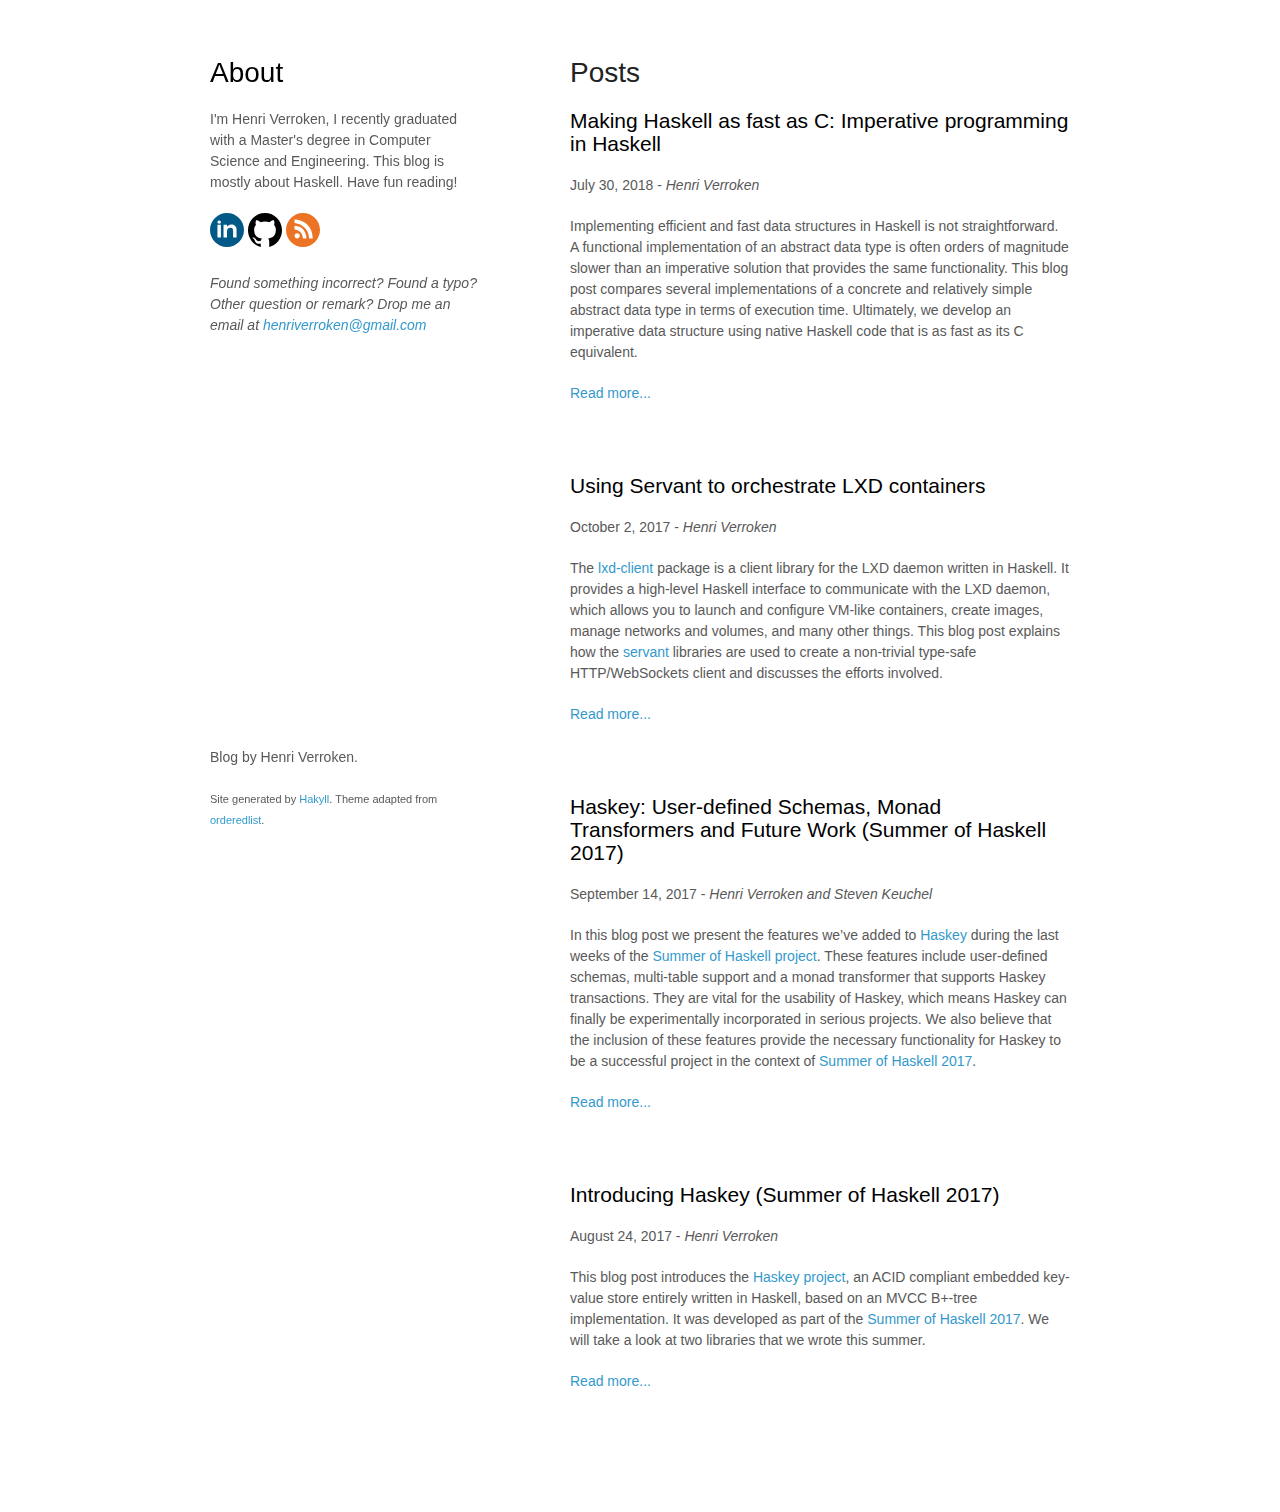
<file: index.html>
<!doctype html>
<html lang="en">
  <head>
    <meta charset="utf-8">
    <meta http-equiv="x-ua-compatible" content="ie=edge">
    <meta http-equiv="x-ua-compatible" content="chrome=1">
    <meta name="viewport" content="width=device-width, initial-scale=1">
    <title>Henri's Blog - Posts</title>
    <link rel="stylesheet" href="./css/default.css" />
    <link rel="stylesheet" href="./css/syntax.css" />
    <!--[if lt IE 9]>
    <script src="//html5shiv.googlecode.com/svn/trunk/html5.js"></script>
    <![endif]-->
  </head>
  <body>
    <div class="wrapper">
      <header>
        <h1><a style="color:black;" href="./">About</a></h1>
        <p>
          I'm Henri Verroken, I recently graduated with a Master's degree in
          Computer Science and Engineering. This blog is mostly about Haskell.
          Have fun reading!
        </p>
        <p>
          <a href="https://be.linkedin.com/in/hverr"><img src="./images/linkedin.svg" alt="LinkedIn"></a>
          <a href="https://github.com/hverr"><img src="./images/github.svg" alt="GitHub"></a>
          <a href="./atom.xml"><img src="./images/rss.svg" alt="RSS"></a>
        </p>
        <p>
          <i>
            Found something incorrect? Found a typo? Other question or remark?
            Drop me an email at
            <script>
              var u = "henri"; var v = "verroken"; var g = "gmail"; var t = "com";
              var e = u + v + "@" + g + "." + t;
              var a = "mail"; var b = "to:";
              document.write('<a href="' + a + b + e + '">' + e + '</a>');
            </script>
          </i>
        </p>
      </header>

      <section>
        <h1>Posts</h1>
        
<section>
  <h2><a style="color:black;" href="./posts/2018-07-30-imperative-programming-in-haskell.html">Making Haskell as fast as C: Imperative programming in Haskell</a></h2>
  <p>July 30, 2018 - <i>Henri Verroken</i></p>
  <p><p>Implementing efficient and fast data structures in Haskell is not straightforward. A functional implementation of an abstract data type is often orders of magnitude slower than an imperative solution that provides the same functionality. This blog post compares several implementations of a concrete and relatively simple abstract data type in terms of execution time. Ultimately, we develop an imperative data structure using native Haskell code that is as fast as its C equivalent.</p></p>
  <p><a href="./posts/2018-07-30-imperative-programming-in-haskell.html">Read more...</a></p>
</section>

<section>
  <h2><a style="color:black;" href="./posts/2017-10-02-using-servant-to-orchestrate-lxd-containers.html">Using Servant to orchestrate LXD containers</a></h2>
  <p>October  2, 2017 - <i>Henri Verroken</i></p>
  <p><p>The <a href="https://hackage.haskell.org/package/lxd-client">lxd-client</a> package is a client library for the LXD daemon written in Haskell. It provides a high-level Haskell interface to communicate with the LXD daemon, which allows you to launch and configure VM-like containers, create images, manage networks and volumes, and many other things. This blog post explains how the <a href="https://haskell-servant.github.io/">servant</a> libraries are used to create a non-trivial type-safe HTTP/WebSockets client and discusses the efforts involved.</p></p>
  <p><a href="./posts/2017-10-02-using-servant-to-orchestrate-lxd-containers.html">Read more...</a></p>
</section>

<section>
  <h2><a style="color:black;" href="./posts/2017-09-14-haskey-user-defined-schemas-and-monad-transformers.html">Haskey: User-defined Schemas, Monad Transformers and Future Work (Summer of Haskell 2017)</a></h2>
  <p>September 14, 2017 - <i>Henri Verroken and Steven Keuchel</i></p>
  <p><p>In this blog post we present the features we’ve added to <a href="https://github.com/haskell-haskey">Haskey</a> during the last weeks of the <a href="https://summer.haskell.org/news/2017-05-24-accepted-projects.html">Summer of Haskell project</a>. These features include user-defined schemas, multi-table support and a monad transformer that supports Haskey transactions. They are vital for the usability of Haskey, which means Haskey can finally be experimentally incorporated in serious projects. We also believe that the inclusion of these features provide the necessary functionality for Haskey to be a successful project in the context of <a href="https://summer.haskell.org/news/2017-05-24-accepted-projects.html">Summer of Haskell 2017</a>.</p></p>
  <p><a href="./posts/2017-09-14-haskey-user-defined-schemas-and-monad-transformers.html">Read more...</a></p>
</section>

<section>
  <h2><a style="color:black;" href="./posts/2017-08-24-introducing-haskey.html">Introducing Haskey (Summer of Haskell 2017)</a></h2>
  <p>August 24, 2017 - <i>Henri Verroken</i></p>
  <p><p>This blog post introduces the <a href="https://github.com/haskell-haskey">Haskey project</a>, an ACID compliant embedded key-value store entirely written in Haskell, based on an MVCC B+-tree implementation. It was developed as part of the <a href="https://summer.haskell.org/news/2017-05-24-accepted-projects.html">Summer of Haskell 2017</a>. We will take a look at two libraries that we wrote this summer.</p></p>
  <p><a href="./posts/2017-08-24-introducing-haskey.html">Read more...</a></p>
</section>



      </section>

      <footer>
        <p>Blog by Henri Verroken.</p>
        <p>
          <small>
            Site generated by <a href="http://jaspervdj.be/hakyll">Hakyll</a>.
            Theme adapted from <a href="https://github.com/orderedlist">orderedlist</a>.
          </small>
        </p>
      </footer>
  </body>
</html>
</file>
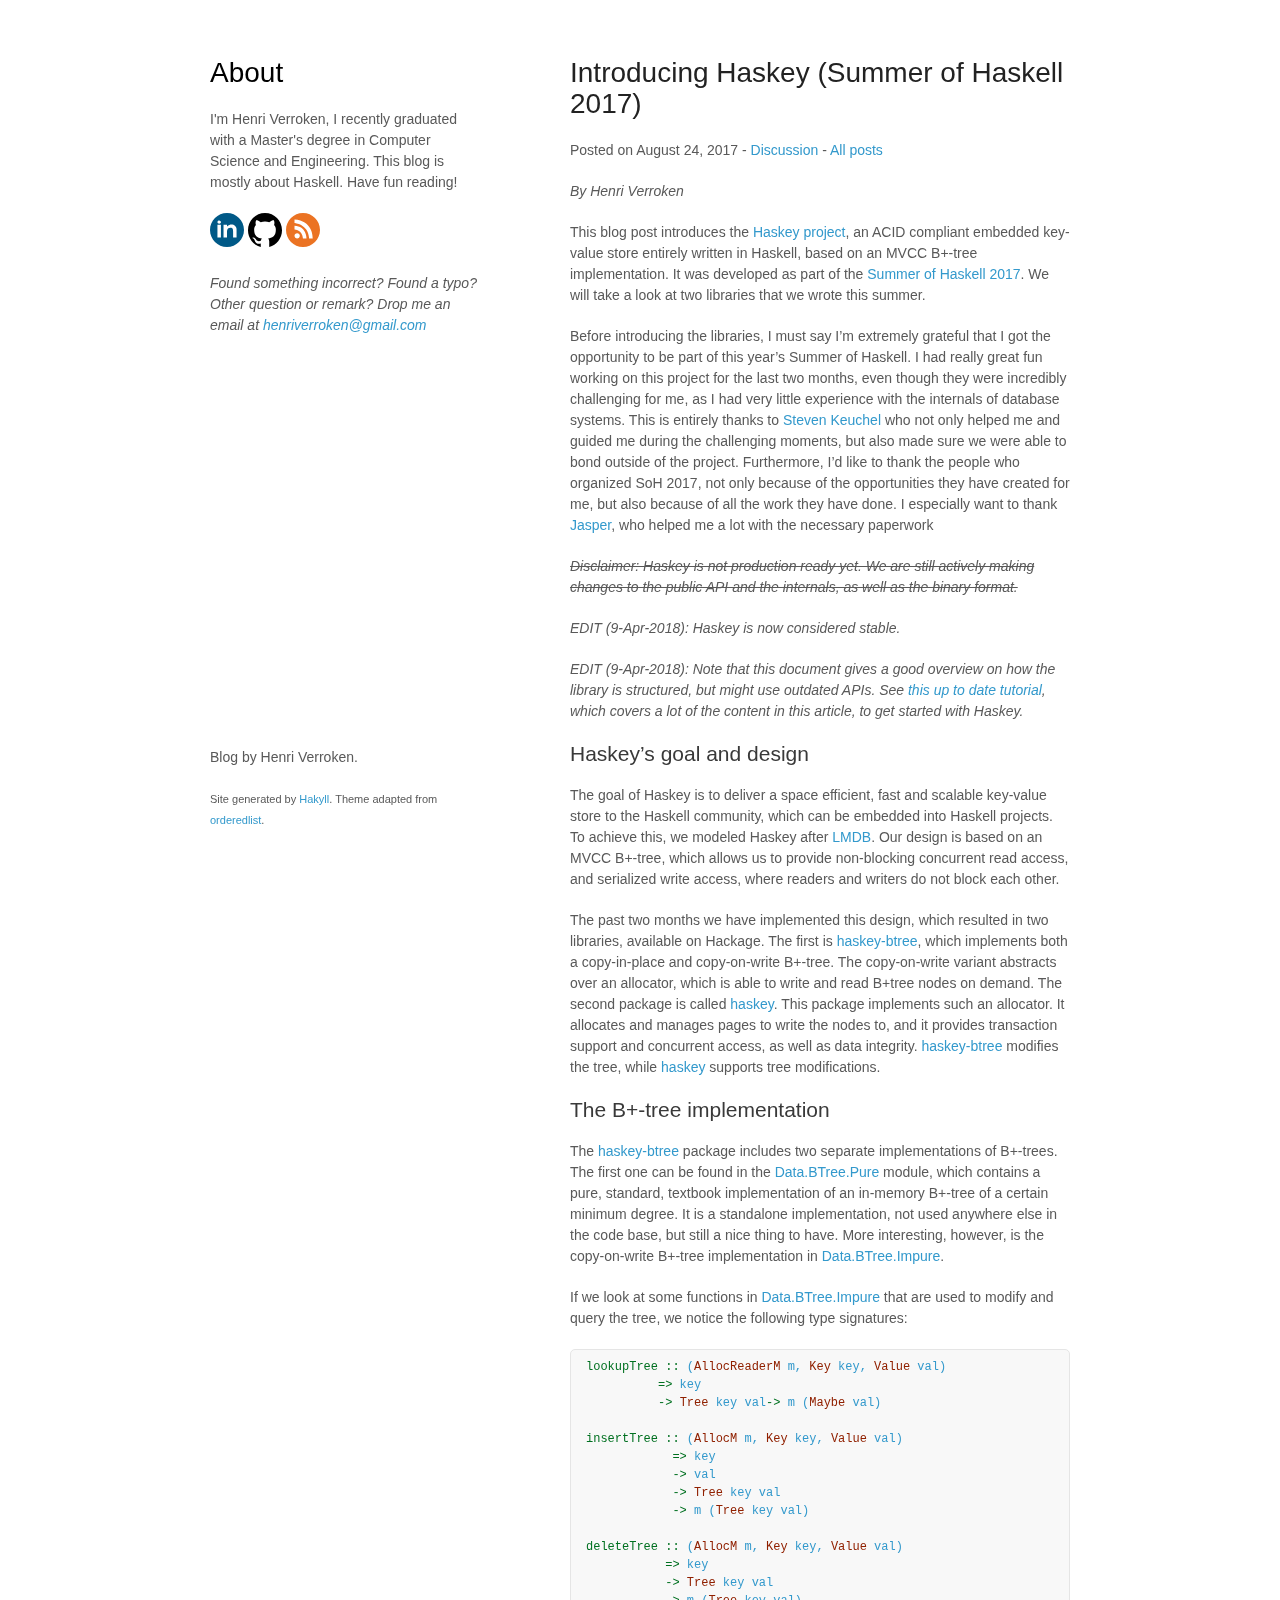
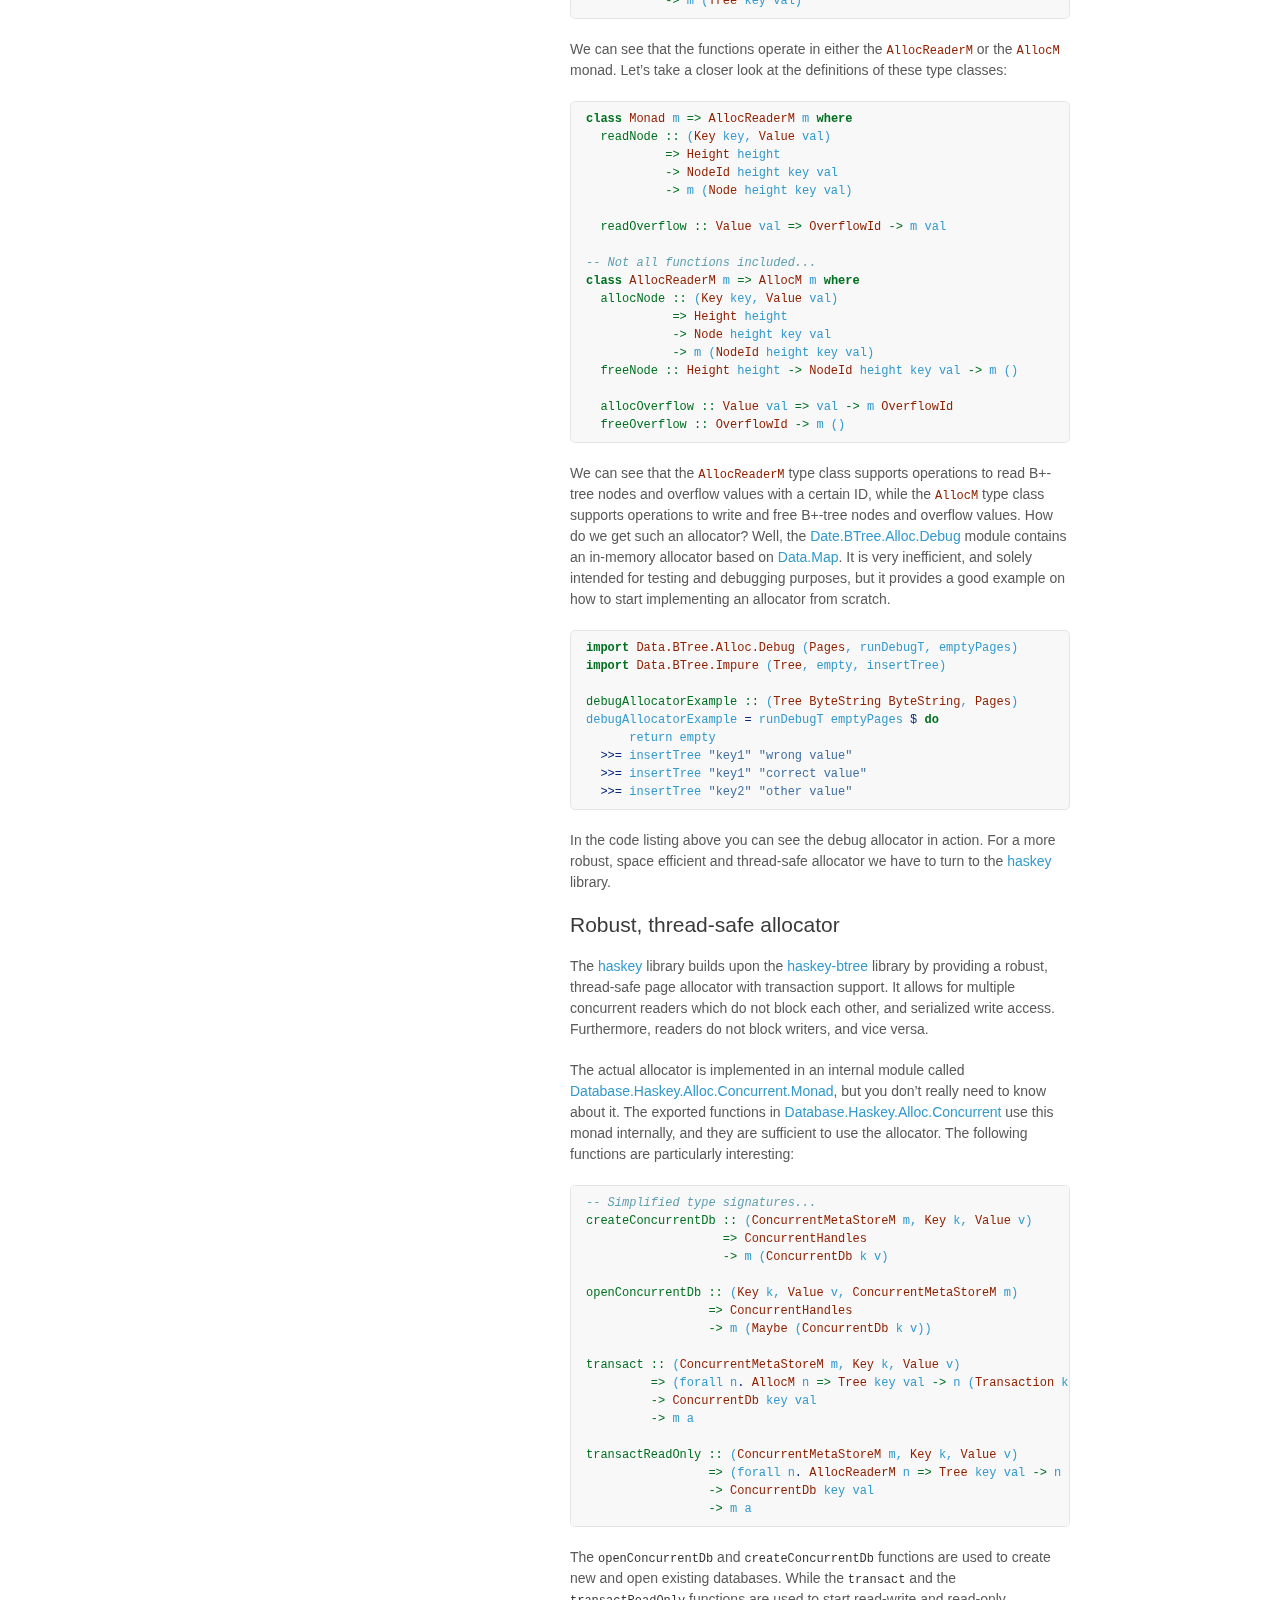
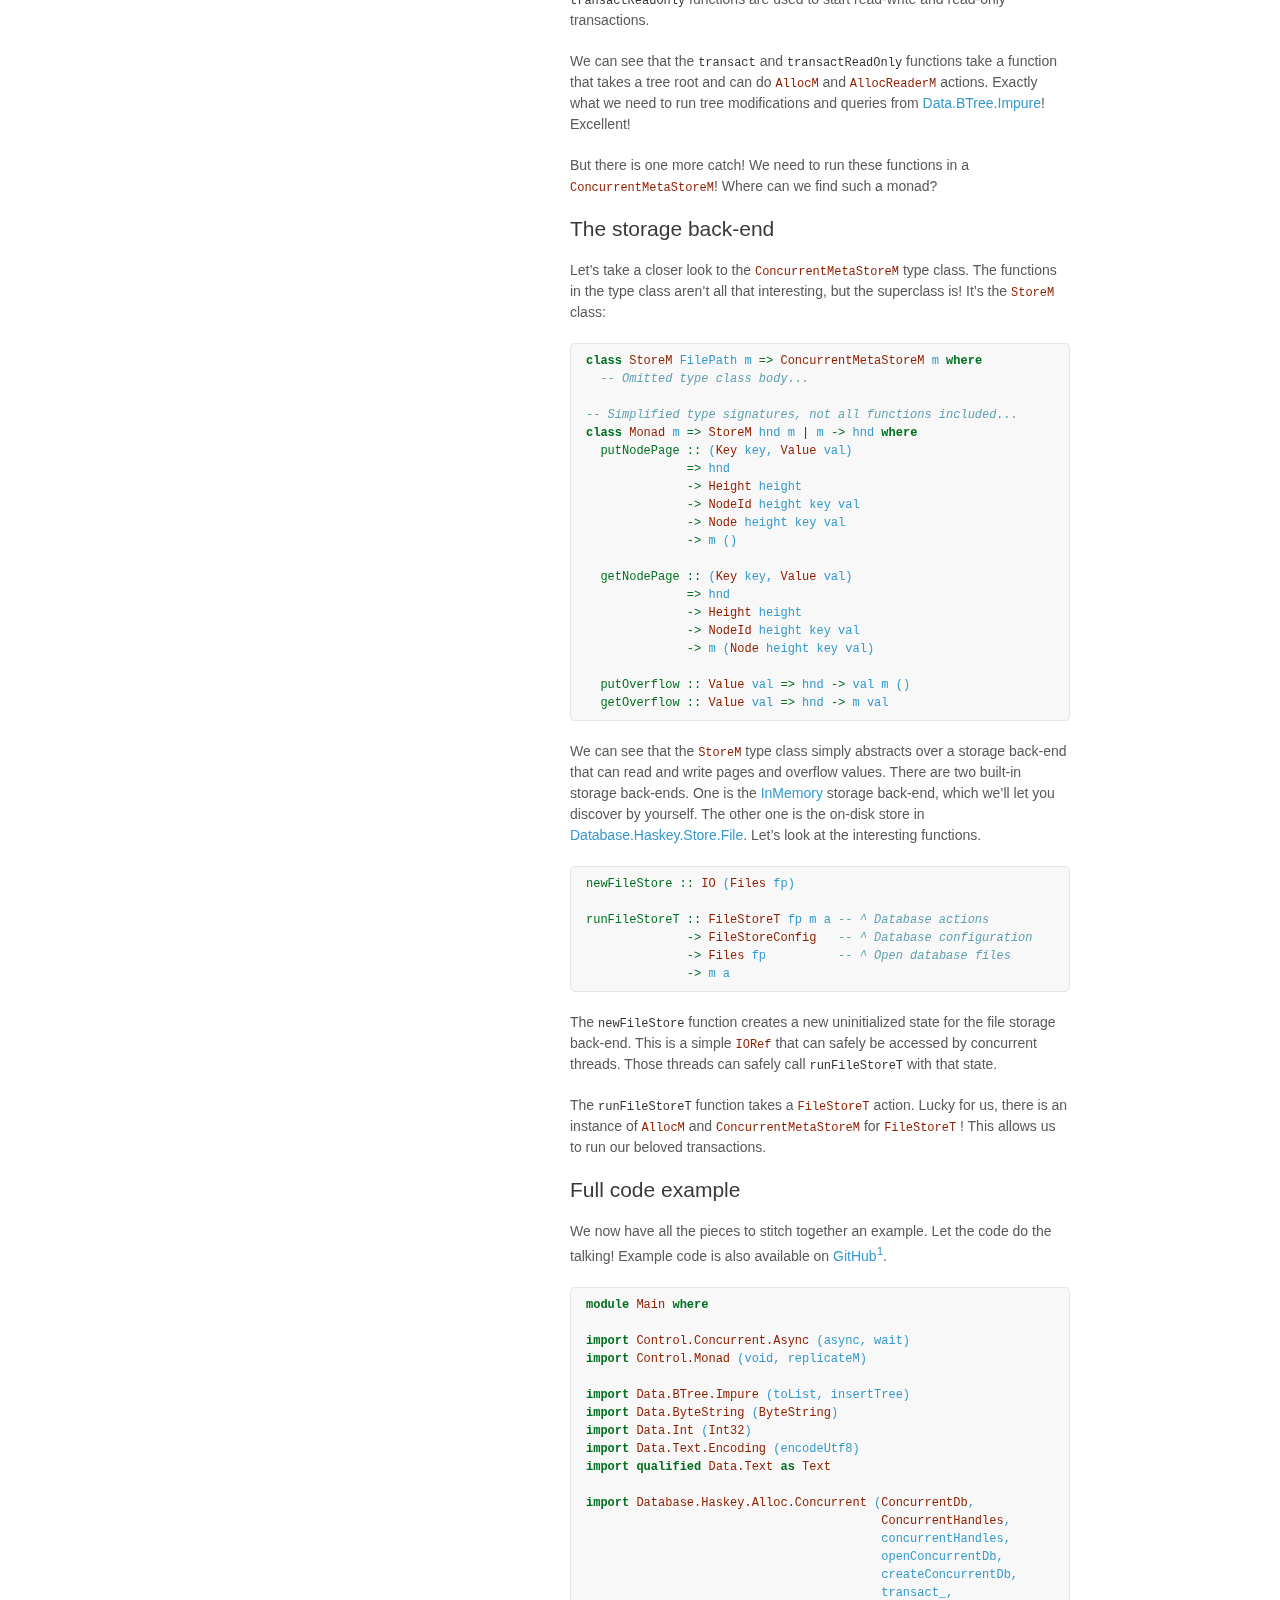
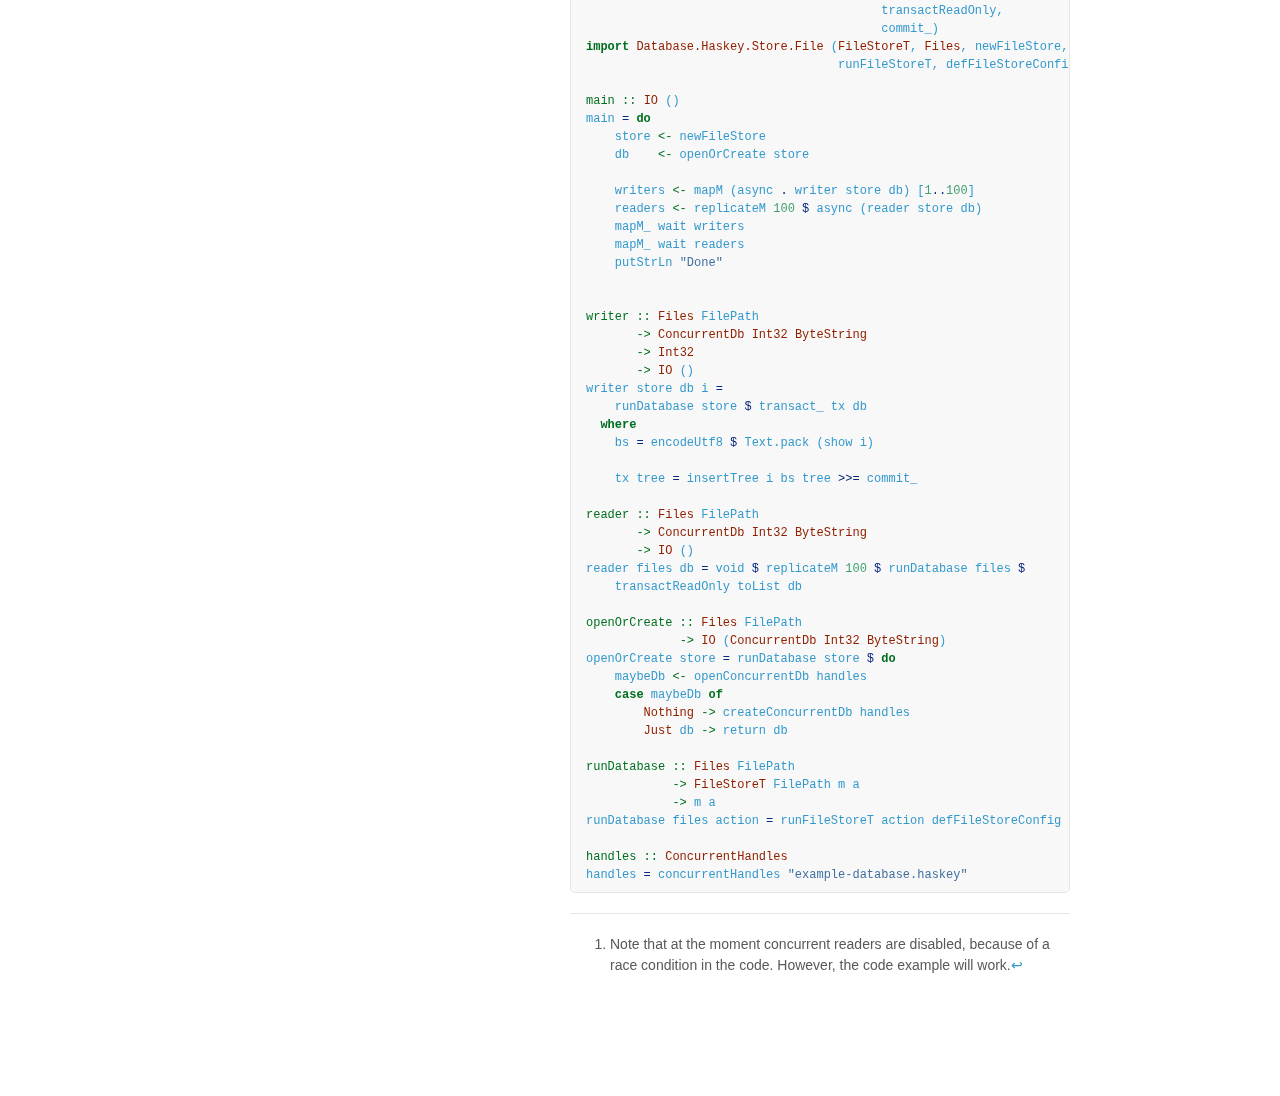
<file: posts/2017-08-24-introducing-haskey.html>
<!doctype html>
<html lang="en">
  <head>
    <meta charset="utf-8">
    <meta http-equiv="x-ua-compatible" content="ie=edge">
    <meta http-equiv="x-ua-compatible" content="chrome=1">
    <meta name="viewport" content="width=device-width, initial-scale=1">
    <title>Henri's Blog - Introducing Haskey (Summer of Haskell 2017)</title>
    <link rel="stylesheet" href="../css/default.css" />
    <link rel="stylesheet" href="../css/syntax.css" />
    <!--[if lt IE 9]>
    <script src="//html5shiv.googlecode.com/svn/trunk/html5.js"></script>
    <![endif]-->
  </head>
  <body>
    <div class="wrapper">
      <header>
        <h1><a style="color:black;" href="../">About</a></h1>
        <p>
          I'm Henri Verroken, I recently graduated with a Master's degree in
          Computer Science and Engineering. This blog is mostly about Haskell.
          Have fun reading!
        </p>
        <p>
          <a href="https://be.linkedin.com/in/hverr"><img src="../images/linkedin.svg" alt="LinkedIn"></a>
          <a href="https://github.com/hverr"><img src="../images/github.svg" alt="GitHub"></a>
          <a href="../atom.xml"><img src="../images/rss.svg" alt="RSS"></a>
        </p>
        <p>
          <i>
            Found something incorrect? Found a typo? Other question or remark?
            Drop me an email at
            <script>
              var u = "henri"; var v = "verroken"; var g = "gmail"; var t = "com";
              var e = u + v + "@" + g + "." + t;
              var a = "mail"; var b = "to:";
              document.write('<a href="' + a + b + e + '">' + e + '</a>');
            </script>
          </i>
        </p>
      </header>

      <section>
        <h1>Introducing Haskey (Summer of Haskell 2017)</h1>
        <p>Posted on August 24, 2017  - <a href="https://www.reddit.com/r/haskell/comments/6vqudp/introducing_haskey_summer_of_haskell_2017/?ref=share&ref_source=link">Discussion</a>  - <a href="../">All posts</a></p>
<p><i>By Henri Verroken</i></p>
<article>
  <p>This blog post introduces the <a href="https://github.com/haskell-haskey">Haskey project</a>, an ACID compliant embedded key-value store entirely written in Haskell, based on an MVCC B+-tree implementation. It was developed as part of the <a href="https://summer.haskell.org/news/2017-05-24-accepted-projects.html">Summer of Haskell 2017</a>. We will take a look at two libraries that we wrote this summer.</p>
<!--more-->
<p>Before introducing the libraries, I must say I’m extremely grateful that I got the opportunity to be part of this year’s Summer of Haskell. I had really great fun working on this project for the last two months, even though they were incredibly challenging for me, as I had very little experience with the internals of database systems. This is entirely thanks to <a href="https://github.com/skeuchel">Steven Keuchel</a> who not only helped me and guided me during the challenging moments, but also made sure we were able to bond outside of the project. Furthermore, I’d like to thank the people who organized SoH 2017, not only because of the opportunities they have created for me, but also because of all the work they have done. I especially want to thank <a href="https://jaspervdj.be/">Jasper</a>, who helped me a lot with the necessary paperwork</p>
<p><em><del>Disclaimer: Haskey is not production ready yet. We are still actively making changes to the public API and the internals, as well as the binary format.</del></em></p>
<p><em>EDIT (9-Apr-2018): Haskey is now considered stable.</em></p>
<p><em>EDIT (9-Apr-2018): Note that this document gives a good overview on how the library is structured, but might use outdated APIs. See <a href="https://github.com/haskell-haskey/haskey-mtl/blob/master/docs/tutorial.md">this up to date tutorial</a>, which covers a lot of the content in this article, to get started with Haskey.</em></p>
<h2 id="haskeys-goal-and-design">Haskey’s goal and design</h2>
<p>The goal of Haskey is to deliver a space efficient, fast and scalable key-value store to the Haskell community, which can be embedded into Haskell projects. To achieve this, we modeled Haskey after <a href="https://symas.com/lightning-memory-mapped-database/">LMDB</a>. Our design is based on an MVCC B+-tree, which allows us to provide non-blocking concurrent read access, and serialized write access, where readers and writers do not block each other.</p>
<p>The past two months we have implemented this design, which resulted in two libraries, available on Hackage. The first is <a href="https://hackage.haskell.org/package/haskey-btree">haskey-btree</a>, which implements both a copy-in-place and copy-on-write B+-tree. The copy-on-write variant abstracts over an allocator, which is able to write and read B+tree nodes on demand. The second package is called <a href="https://hackage.haskell.org/package/haskey">haskey</a>. This package implements such an allocator. It allocates and manages pages to write the nodes to, and it provides transaction support and concurrent access, as well as data integrity. <a href="https://hackage.haskell.org/package/haskey-btree">haskey-btree</a> modifies the tree, while <a href="https://hackage.haskell.org/package/haskey">haskey</a> supports tree modifications.</p>
<h2 id="the-b-tree-implementation">The B+-tree implementation</h2>
<p>The <a href="https://hackage.haskell.org/package/haskey-btree">haskey-btree</a> package includes two separate implementations of B+-trees. The first one can be found in the <a href="https://hackage.haskell.org/package/haskey-btree-0.1.0.0/docs/Data-BTree-Pure.html">Data.BTree.Pure</a> module, which contains a pure, standard, textbook implementation of an in-memory B+-tree of a certain minimum degree. It is a standalone implementation, not used anywhere else in the code base, but still a nice thing to have. More interesting, however, is the copy-on-write B+-tree implementation in <a href="https://hackage.haskell.org/package/haskey-btree-0.1.0.0/docs/Data-BTree-Impure.html">Data.BTree.Impure</a>.</p>
<p>If we look at some functions in <a href="https://hackage.haskell.org/package/haskey-btree-0.1.0.0/docs/Data-BTree-Impure.html">Data.BTree.Impure</a> that are used to modify and query the tree, we notice the following type signatures:</p>
<div class="sourceCode" id="cb1"><pre class="sourceCode haskell"><code class="sourceCode haskell"><a class="sourceLine" id="cb1-1" data-line-number="1"><span class="ot">lookupTree ::</span> (<span class="dt">AllocReaderM</span> m, <span class="dt">Key</span> key, <span class="dt">Value</span> val)</a>
<a class="sourceLine" id="cb1-2" data-line-number="2">          <span class="ot">=&gt;</span> key</a>
<a class="sourceLine" id="cb1-3" data-line-number="3">          <span class="ot">-&gt;</span> <span class="dt">Tree</span> key val<span class="ot">-&gt;</span> m (<span class="dt">Maybe</span> val)</a>
<a class="sourceLine" id="cb1-4" data-line-number="4"></a>
<a class="sourceLine" id="cb1-5" data-line-number="5"><span class="ot">insertTree ::</span> (<span class="dt">AllocM</span> m, <span class="dt">Key</span> key, <span class="dt">Value</span> val)</a>
<a class="sourceLine" id="cb1-6" data-line-number="6">            <span class="ot">=&gt;</span> key</a>
<a class="sourceLine" id="cb1-7" data-line-number="7">            <span class="ot">-&gt;</span> val</a>
<a class="sourceLine" id="cb1-8" data-line-number="8">            <span class="ot">-&gt;</span> <span class="dt">Tree</span> key val</a>
<a class="sourceLine" id="cb1-9" data-line-number="9">            <span class="ot">-&gt;</span> m (<span class="dt">Tree</span> key val)</a>
<a class="sourceLine" id="cb1-10" data-line-number="10"></a>
<a class="sourceLine" id="cb1-11" data-line-number="11"><span class="ot">deleteTree ::</span> (<span class="dt">AllocM</span> m, <span class="dt">Key</span> key, <span class="dt">Value</span> val)</a>
<a class="sourceLine" id="cb1-12" data-line-number="12">           <span class="ot">=&gt;</span> key</a>
<a class="sourceLine" id="cb1-13" data-line-number="13">           <span class="ot">-&gt;</span> <span class="dt">Tree</span> key val</a>
<a class="sourceLine" id="cb1-14" data-line-number="14">           <span class="ot">-&gt;</span> m (<span class="dt">Tree</span> key val)</a></code></pre></div>
<p>We can see that the functions operate in either the <a href="https://hackage.haskell.org/package/haskey-btree-0.1.0.0/docs/Data-BTree-Alloc-Class.html#t:AllocReaderM"><code class="sourceCode haskell"><span class="dt">AllocReaderM</span></code></a> or the <a href="https://hackage.haskell.org/package/haskey-btree-0.1.0.0/docs/Data-BTree-Alloc-Class.html#t:AllocM"><code class="sourceCode haskell"><span class="dt">AllocM</span></code></a> monad. Let’s take a closer look at the definitions of these type classes:</p>
<div class="sourceCode" id="cb2"><pre class="sourceCode haskell"><code class="sourceCode haskell"><a class="sourceLine" id="cb2-1" data-line-number="1"><span class="kw">class</span> <span class="dt">Monad</span> m <span class="ot">=&gt;</span> <span class="dt">AllocReaderM</span> m <span class="kw">where</span></a>
<a class="sourceLine" id="cb2-2" data-line-number="2"><span class="ot">  readNode ::</span> (<span class="dt">Key</span> key, <span class="dt">Value</span> val)</a>
<a class="sourceLine" id="cb2-3" data-line-number="3">           <span class="ot">=&gt;</span> <span class="dt">Height</span> height</a>
<a class="sourceLine" id="cb2-4" data-line-number="4">           <span class="ot">-&gt;</span> <span class="dt">NodeId</span> height key val</a>
<a class="sourceLine" id="cb2-5" data-line-number="5">           <span class="ot">-&gt;</span> m (<span class="dt">Node</span> height key val)</a>
<a class="sourceLine" id="cb2-6" data-line-number="6"></a>
<a class="sourceLine" id="cb2-7" data-line-number="7"><span class="ot">  readOverflow ::</span> <span class="dt">Value</span> val <span class="ot">=&gt;</span> <span class="dt">OverflowId</span> <span class="ot">-&gt;</span> m val</a>
<a class="sourceLine" id="cb2-8" data-line-number="8"></a>
<a class="sourceLine" id="cb2-9" data-line-number="9"><span class="co">-- Not all functions included...</span></a>
<a class="sourceLine" id="cb2-10" data-line-number="10"><span class="kw">class</span> <span class="dt">AllocReaderM</span> m <span class="ot">=&gt;</span> <span class="dt">AllocM</span> m <span class="kw">where</span></a>
<a class="sourceLine" id="cb2-11" data-line-number="11"><span class="ot">  allocNode ::</span> (<span class="dt">Key</span> key, <span class="dt">Value</span> val)</a>
<a class="sourceLine" id="cb2-12" data-line-number="12">            <span class="ot">=&gt;</span> <span class="dt">Height</span> height</a>
<a class="sourceLine" id="cb2-13" data-line-number="13">            <span class="ot">-&gt;</span> <span class="dt">Node</span> height key val</a>
<a class="sourceLine" id="cb2-14" data-line-number="14">            <span class="ot">-&gt;</span> m (<span class="dt">NodeId</span> height key val)</a>
<a class="sourceLine" id="cb2-15" data-line-number="15"><span class="ot">  freeNode ::</span> <span class="dt">Height</span> height <span class="ot">-&gt;</span> <span class="dt">NodeId</span> height key val <span class="ot">-&gt;</span> m ()</a>
<a class="sourceLine" id="cb2-16" data-line-number="16"></a>
<a class="sourceLine" id="cb2-17" data-line-number="17"><span class="ot">  allocOverflow ::</span> <span class="dt">Value</span> val <span class="ot">=&gt;</span> val <span class="ot">-&gt;</span> m <span class="dt">OverflowId</span></a>
<a class="sourceLine" id="cb2-18" data-line-number="18"><span class="ot">  freeOverflow ::</span> <span class="dt">OverflowId</span> <span class="ot">-&gt;</span> m ()</a></code></pre></div>
<p>We can see that the <a href="https://hackage.haskell.org/package/haskey-btree-0.1.0.0/docs/Data-BTree-Alloc-Class.html#t:AllocReaderM"><code class="sourceCode haskell"><span class="dt">AllocReaderM</span></code></a> type class supports operations to read B+-tree nodes and overflow values with a certain ID, while the <a href="https://hackage.haskell.org/package/haskey-btree-0.1.0.0/docs/Data-BTree-Alloc-Class.html#t:AllocM"><code class="sourceCode haskell"><span class="dt">AllocM</span></code></a> type class supports operations to write and free B+-tree nodes and overflow values. How do we get such an allocator? Well, the <a href="https://hackage.haskell.org/package/haskey-btree-0.1.0.0/docs/Data-BTree-Alloc-Debug.html">Date.BTree.Alloc.Debug</a> module contains an in-memory allocator based on <a href="https://hackage.haskell.org/package/containers-0.5.7.1/docs/Data-Map-Lazy.html#t:Map">Data.Map</a>. It is very inefficient, and solely intended for testing and debugging purposes, but it provides a good example on how to start implementing an allocator from scratch.</p>
<div class="sourceCode" id="cb3"><pre class="sourceCode haskell"><code class="sourceCode haskell"><a class="sourceLine" id="cb3-1" data-line-number="1"><span class="kw">import</span> <span class="dt">Data.BTree.Alloc.Debug</span> (<span class="dt">Pages</span>, runDebugT, emptyPages)</a>
<a class="sourceLine" id="cb3-2" data-line-number="2"><span class="kw">import</span> <span class="dt">Data.BTree.Impure</span> (<span class="dt">Tree</span>, empty, insertTree)</a>
<a class="sourceLine" id="cb3-3" data-line-number="3"></a>
<a class="sourceLine" id="cb3-4" data-line-number="4"><span class="ot">debugAllocatorExample ::</span> (<span class="dt">Tree</span> <span class="dt">ByteString</span> <span class="dt">ByteString</span>, <span class="dt">Pages</span>)</a>
<a class="sourceLine" id="cb3-5" data-line-number="5">debugAllocatorExample <span class="fu">=</span> runDebugT emptyPages <span class="fu">$</span> <span class="kw">do</span></a>
<a class="sourceLine" id="cb3-6" data-line-number="6">      return empty</a>
<a class="sourceLine" id="cb3-7" data-line-number="7">  <span class="fu">&gt;&gt;=</span> insertTree <span class="st">&quot;key1&quot;</span> <span class="st">&quot;wrong value&quot;</span></a>
<a class="sourceLine" id="cb3-8" data-line-number="8">  <span class="fu">&gt;&gt;=</span> insertTree <span class="st">&quot;key1&quot;</span> <span class="st">&quot;correct value&quot;</span></a>
<a class="sourceLine" id="cb3-9" data-line-number="9">  <span class="fu">&gt;&gt;=</span> insertTree <span class="st">&quot;key2&quot;</span> <span class="st">&quot;other value&quot;</span></a></code></pre></div>
<p>In the code listing above you can see the debug allocator in action. For a more robust, space efficient and thread-safe allocator we have to turn to the <a href="https://hackage.haskell.org/package/haskey">haskey</a> library.</p>
<h2 id="robust-thread-safe-allocator">Robust, thread-safe allocator</h2>
<p>The <a href="https://hackage.haskell.org/package/haskey">haskey</a> library builds upon the <a href="https://hackage.haskell.org/package/haskey-btree">haskey-btree</a> library by providing a robust, thread-safe page allocator with transaction support. It allows for multiple concurrent readers which do not block each other, and serialized write access. Furthermore, readers do not block writers, and vice versa.</p>
<p>The actual allocator is implemented in an internal module called <a href="http://hackage.haskell.org/package/haskey-0.1.0.1/docs/Database-Haskey-Alloc-Concurrent-Monad.html">Database.Haskey.Alloc.Concurrent.Monad</a>, but you don’t really need to know about it. The exported functions in <a href="https://hackage.haskell.org/package/haskey-0.1.0.1/docs/Database-Haskey-Alloc-Concurrent.html">Database.Haskey.Alloc.Concurrent</a> use this monad internally, and they are sufficient to use the allocator. The following functions are particularly interesting:</p>
<div class="sourceCode" id="cb4"><pre class="sourceCode haskell"><code class="sourceCode haskell"><a class="sourceLine" id="cb4-1" data-line-number="1"><span class="co">-- Simplified type signatures...</span></a>
<a class="sourceLine" id="cb4-2" data-line-number="2"><span class="ot">createConcurrentDb ::</span> (<span class="dt">ConcurrentMetaStoreM</span> m, <span class="dt">Key</span> k, <span class="dt">Value</span> v)</a>
<a class="sourceLine" id="cb4-3" data-line-number="3">                   <span class="ot">=&gt;</span> <span class="dt">ConcurrentHandles</span></a>
<a class="sourceLine" id="cb4-4" data-line-number="4">                   <span class="ot">-&gt;</span> m (<span class="dt">ConcurrentDb</span> k v)</a>
<a class="sourceLine" id="cb4-5" data-line-number="5"></a>
<a class="sourceLine" id="cb4-6" data-line-number="6"><span class="ot">openConcurrentDb ::</span> (<span class="dt">Key</span> k, <span class="dt">Value</span> v, <span class="dt">ConcurrentMetaStoreM</span> m)</a>
<a class="sourceLine" id="cb4-7" data-line-number="7">                 <span class="ot">=&gt;</span> <span class="dt">ConcurrentHandles</span></a>
<a class="sourceLine" id="cb4-8" data-line-number="8">                 <span class="ot">-&gt;</span> m (<span class="dt">Maybe</span> (<span class="dt">ConcurrentDb</span> k v))</a>
<a class="sourceLine" id="cb4-9" data-line-number="9"></a>
<a class="sourceLine" id="cb4-10" data-line-number="10"><span class="ot">transact ::</span> (<span class="dt">ConcurrentMetaStoreM</span> m, <span class="dt">Key</span> k, <span class="dt">Value</span> v)</a>
<a class="sourceLine" id="cb4-11" data-line-number="11">         <span class="ot">=&gt;</span> (forall n<span class="fu">.</span> <span class="dt">AllocM</span> n <span class="ot">=&gt;</span> <span class="dt">Tree</span> key val <span class="ot">-&gt;</span> n (<span class="dt">Transaction</span> key val a))</a>
<a class="sourceLine" id="cb4-12" data-line-number="12">         <span class="ot">-&gt;</span> <span class="dt">ConcurrentDb</span> key val</a>
<a class="sourceLine" id="cb4-13" data-line-number="13">         <span class="ot">-&gt;</span> m a</a>
<a class="sourceLine" id="cb4-14" data-line-number="14"></a>
<a class="sourceLine" id="cb4-15" data-line-number="15"><span class="ot">transactReadOnly ::</span> (<span class="dt">ConcurrentMetaStoreM</span> m, <span class="dt">Key</span> k, <span class="dt">Value</span> v)</a>
<a class="sourceLine" id="cb4-16" data-line-number="16">                 <span class="ot">=&gt;</span> (forall n<span class="fu">.</span> <span class="dt">AllocReaderM</span> n <span class="ot">=&gt;</span> <span class="dt">Tree</span> key val <span class="ot">-&gt;</span> n a)</a>
<a class="sourceLine" id="cb4-17" data-line-number="17">                 <span class="ot">-&gt;</span> <span class="dt">ConcurrentDb</span> key val</a>
<a class="sourceLine" id="cb4-18" data-line-number="18">                 <span class="ot">-&gt;</span> m a</a></code></pre></div>
<p>The <a href="http://hackage.haskell.org/package/haskey-0.1.0.1/docs/Database-Haskey-Alloc-Concurrent.html#v:openConcurrentDb"><code class="sourceCode haskell">openConcurrentDb</code></a> and <a href="http://hackage.haskell.org/package/haskey-0.1.0.1/docs/Database-Haskey-Alloc-Concurrent.html#v:createConcurrentDb"><code class="sourceCode haskell">createConcurrentDb</code></a> functions are used to create new and open existing databases. While the <a href="http://hackage.haskell.org/package/haskey-0.1.0.1/docs/Database-Haskey-Alloc-Concurrent.html#v:transact"><code class="sourceCode haskell">transact</code></a> and the <a href="http://hackage.haskell.org/package/haskey-0.1.0.1/docs/Database-Haskey-Alloc-Concurrent.html#v:transactReadOnly"><code class="sourceCode haskell">transactReadOnly</code></a> functions are used to start read-write and read-only transactions.</p>
<p>We can see that the <a href="http://hackage.haskell.org/package/haskey-0.1.0.1/docs/Database-Haskey-Alloc-Concurrent.html#v:transact"><code class="sourceCode haskell">transact</code></a> and <a href="http://hackage.haskell.org/package/haskey-0.1.0.1/docs/Database-Haskey-Alloc-Concurrent.html#v:transactReadOnly"><code class="sourceCode haskell">transactReadOnly</code></a> functions take a function that takes a tree root and can do <a href="https://hackage.haskell.org/package/haskey-btree-0.1.0.0/docs/Data-BTree-Alloc-Class.html#t:AllocM"><code class="sourceCode haskell"><span class="dt">AllocM</span></code></a> and <a href="https://hackage.haskell.org/package/haskey-btree-0.1.0.0/docs/Data-BTree-Alloc-Class.html#t:AllocReaderM"><code class="sourceCode haskell"><span class="dt">AllocReaderM</span></code></a> actions. Exactly what we need to run tree modifications and queries from <a href="https://hackage.haskell.org/package/haskey-btree-0.1.0.0/docs/Data-BTree-Impure.html">Data.BTree.Impure</a>! Excellent!</p>
<p>But there is one more catch! We need to run these functions in a <a href="http://hackage.haskell.org/package/haskey-0.1.0.1/docs/Database-Haskey-Alloc-Concurrent.html#t:ConcurrentMetaStoreM"><code class="sourceCode haskell"><span class="dt">ConcurrentMetaStoreM</span></code></a>! Where can we find such a monad?</p>
<h2 id="the-storage-back-end">The storage back-end</h2>
<p>Let’s take a closer look to the <a href="http://hackage.haskell.org/package/haskey-0.1.0.1/docs/Database-Haskey-Alloc-Concurrent.html#t:ConcurrentMetaStoreM"><code class="sourceCode haskell"><span class="dt">ConcurrentMetaStoreM</span></code></a> type class. The functions in the type class aren’t all that interesting, but the superclass is! It’s the <a href="http://hackage.haskell.org/package/haskey-0.1.0.1/docs/Database-Haskey-Store-Class.html#t:StoreM"><code class="sourceCode haskell"><span class="dt">StoreM</span></code></a> class:</p>
<div class="sourceCode" id="cb5"><pre class="sourceCode haskell"><code class="sourceCode haskell"><a class="sourceLine" id="cb5-1" data-line-number="1"><span class="kw">class</span> <span class="dt">StoreM</span> FilePath m <span class="ot">=&gt;</span> <span class="dt">ConcurrentMetaStoreM</span> m <span class="kw">where</span></a>
<a class="sourceLine" id="cb5-2" data-line-number="2">  <span class="co">-- Omitted type class body...</span></a>
<a class="sourceLine" id="cb5-3" data-line-number="3"></a>
<a class="sourceLine" id="cb5-4" data-line-number="4"><span class="co">-- Simplified type signatures, not all functions included...</span></a>
<a class="sourceLine" id="cb5-5" data-line-number="5"><span class="kw">class</span> <span class="dt">Monad</span> m <span class="ot">=&gt;</span> <span class="dt">StoreM</span> hnd m <span class="fu">|</span> m <span class="ot">-&gt;</span> hnd <span class="kw">where</span></a>
<a class="sourceLine" id="cb5-6" data-line-number="6"><span class="ot">  putNodePage ::</span> (<span class="dt">Key</span> key, <span class="dt">Value</span> val)</a>
<a class="sourceLine" id="cb5-7" data-line-number="7">              <span class="ot">=&gt;</span> hnd</a>
<a class="sourceLine" id="cb5-8" data-line-number="8">              <span class="ot">-&gt;</span> <span class="dt">Height</span> height</a>
<a class="sourceLine" id="cb5-9" data-line-number="9">              <span class="ot">-&gt;</span> <span class="dt">NodeId</span> height key val</a>
<a class="sourceLine" id="cb5-10" data-line-number="10">              <span class="ot">-&gt;</span> <span class="dt">Node</span> height key val</a>
<a class="sourceLine" id="cb5-11" data-line-number="11">              <span class="ot">-&gt;</span> m ()</a>
<a class="sourceLine" id="cb5-12" data-line-number="12"></a>
<a class="sourceLine" id="cb5-13" data-line-number="13"><span class="ot">  getNodePage ::</span> (<span class="dt">Key</span> key, <span class="dt">Value</span> val)</a>
<a class="sourceLine" id="cb5-14" data-line-number="14">              <span class="ot">=&gt;</span> hnd</a>
<a class="sourceLine" id="cb5-15" data-line-number="15">              <span class="ot">-&gt;</span> <span class="dt">Height</span> height</a>
<a class="sourceLine" id="cb5-16" data-line-number="16">              <span class="ot">-&gt;</span> <span class="dt">NodeId</span> height key val</a>
<a class="sourceLine" id="cb5-17" data-line-number="17">              <span class="ot">-&gt;</span> m (<span class="dt">Node</span> height key val)</a>
<a class="sourceLine" id="cb5-18" data-line-number="18"></a>
<a class="sourceLine" id="cb5-19" data-line-number="19"><span class="ot">  putOverflow ::</span> <span class="dt">Value</span> val <span class="ot">=&gt;</span> hnd <span class="ot">-&gt;</span> val m ()</a>
<a class="sourceLine" id="cb5-20" data-line-number="20"><span class="ot">  getOverflow ::</span> <span class="dt">Value</span> val <span class="ot">=&gt;</span> hnd <span class="ot">-&gt;</span> m val</a></code></pre></div>
<p>We can see that the <a href="http://hackage.haskell.org/package/haskey-0.1.0.1/docs/Database-Haskey-Store-Class.html#t:StoreM"><code class="sourceCode haskell"><span class="dt">StoreM</span></code></a> type class simply abstracts over a storage back-end that can read and write pages and overflow values. There are two built-in storage back-ends. One is the <a href="https://hackage.haskell.org/package/haskey-0.1.0.1/docs/Database-Haskey-Store-InMemory.html">InMemory</a> storage back-end, which we’ll let you discover by yourself. The other one is the on-disk store in <a href="https://hackage.haskell.org/package/haskey-0.1.0.1/docs/Database-Haskey-Store-File.html">Database.Haskey.Store.File</a>. Let’s look at the interesting functions.</p>
<div class="sourceCode" id="cb6"><pre class="sourceCode haskell"><code class="sourceCode haskell"><a class="sourceLine" id="cb6-1" data-line-number="1"><span class="ot">newFileStore ::</span> <span class="dt">IO</span> (<span class="dt">Files</span> fp)</a>
<a class="sourceLine" id="cb6-2" data-line-number="2"></a>
<a class="sourceLine" id="cb6-3" data-line-number="3"><span class="ot">runFileStoreT ::</span> <span class="dt">FileStoreT</span> fp m a <span class="co">-- ^ Database actions</span></a>
<a class="sourceLine" id="cb6-4" data-line-number="4">              <span class="ot">-&gt;</span> <span class="dt">FileStoreConfig</span>   <span class="co">-- ^ Database configuration</span></a>
<a class="sourceLine" id="cb6-5" data-line-number="5">              <span class="ot">-&gt;</span> <span class="dt">Files</span> fp          <span class="co">-- ^ Open database files</span></a>
<a class="sourceLine" id="cb6-6" data-line-number="6">              <span class="ot">-&gt;</span> m a</a></code></pre></div>
<p>The <a href="https://hackage.haskell.org/package/haskey-0.1.0.1/docs/Database-Haskey-Store-File.html#v:newFileStore"><code class="sourceCode haskell">newFileStore</code></a> function creates a new uninitialized state for the file storage back-end. This is a simple <code class="sourceCode haskell"><span class="dt">IORef</span></code> that can safely be accessed by concurrent threads. Those threads can safely call <a href="https://hackage.haskell.org/package/haskey-0.1.0.1/docs/Database-Haskey-Store-File.html#v:runFileStoreT"><code class="sourceCode haskell">runFileStoreT</code></a> with that state.</p>
<p>The <a href="https://hackage.haskell.org/package/haskey-0.1.0.1/docs/Database-Haskey-Store-File.html#v:runFileStoreT"><code class="sourceCode haskell">runFileStoreT</code></a> function takes a <a href="https://hackage.haskell.org/package/haskey-0.1.0.1/docs/Database-Haskey-Store-File.html#t:FileStoreT"><code class="sourceCode haskell"><span class="dt">FileStoreT</span></code></a> action. Lucky for us, there is an instance of <a href="https://hackage.haskell.org/package/haskey-btree-0.1.0.0/docs/Data-BTree-Alloc-Class.html#t:AllocM"><code class="sourceCode haskell"><span class="dt">AllocM</span></code></a> and <a href="http://hackage.haskell.org/package/haskey-0.1.0.1/docs/Database-Haskey-Alloc-Concurrent.html#t:ConcurrentMetaStoreM"><code class="sourceCode haskell"><span class="dt">ConcurrentMetaStoreM</span></code></a> for <a href="https://hackage.haskell.org/package/haskey-0.1.0.1/docs/Database-Haskey-Store-File.html#t:FileStoreT"><code class="sourceCode haskell"><span class="dt">FileStoreT</span></code></a> ! This allows us to run our beloved transactions.</p>
<h2 id="full-code-example">Full code example</h2>
<p>We now have all the pieces to stitch together an example. Let the code do the talking! Example code is also available on <a href="https://github.com/haskell-haskey/haskey/tree/master/example">GitHub</a><a href="#fn1" class="footnote-ref" id="fnref1"><sup>1</sup></a>.</p>
<div class="sourceCode" id="cb7"><pre class="sourceCode haskell"><code class="sourceCode haskell"><a class="sourceLine" id="cb7-1" data-line-number="1"><span class="kw">module</span> <span class="dt">Main</span> <span class="kw">where</span></a>
<a class="sourceLine" id="cb7-2" data-line-number="2"></a>
<a class="sourceLine" id="cb7-3" data-line-number="3"><span class="kw">import</span> <span class="dt">Control.Concurrent.Async</span> (async, wait)</a>
<a class="sourceLine" id="cb7-4" data-line-number="4"><span class="kw">import</span> <span class="dt">Control.Monad</span> (void, replicateM)</a>
<a class="sourceLine" id="cb7-5" data-line-number="5"></a>
<a class="sourceLine" id="cb7-6" data-line-number="6"><span class="kw">import</span> <span class="dt">Data.BTree.Impure</span> (toList, insertTree)</a>
<a class="sourceLine" id="cb7-7" data-line-number="7"><span class="kw">import</span> <span class="dt">Data.ByteString</span> (<span class="dt">ByteString</span>)</a>
<a class="sourceLine" id="cb7-8" data-line-number="8"><span class="kw">import</span> <span class="dt">Data.Int</span> (<span class="dt">Int32</span>)</a>
<a class="sourceLine" id="cb7-9" data-line-number="9"><span class="kw">import</span> <span class="dt">Data.Text.Encoding</span> (encodeUtf8)</a>
<a class="sourceLine" id="cb7-10" data-line-number="10"><span class="kw">import</span> <span class="kw">qualified</span> <span class="dt">Data.Text</span> <span class="kw">as</span> <span class="dt">Text</span></a>
<a class="sourceLine" id="cb7-11" data-line-number="11"></a>
<a class="sourceLine" id="cb7-12" data-line-number="12"><span class="kw">import</span> <span class="dt">Database.Haskey.Alloc.Concurrent</span> (<span class="dt">ConcurrentDb</span>,</a>
<a class="sourceLine" id="cb7-13" data-line-number="13">                                         <span class="dt">ConcurrentHandles</span>,</a>
<a class="sourceLine" id="cb7-14" data-line-number="14">                                         concurrentHandles,</a>
<a class="sourceLine" id="cb7-15" data-line-number="15">                                         openConcurrentDb,</a>
<a class="sourceLine" id="cb7-16" data-line-number="16">                                         createConcurrentDb,</a>
<a class="sourceLine" id="cb7-17" data-line-number="17">                                         transact_,</a>
<a class="sourceLine" id="cb7-18" data-line-number="18">                                         transactReadOnly,</a>
<a class="sourceLine" id="cb7-19" data-line-number="19">                                         commit_)</a>
<a class="sourceLine" id="cb7-20" data-line-number="20"><span class="kw">import</span> <span class="dt">Database.Haskey.Store.File</span> (<span class="dt">FileStoreT</span>, <span class="dt">Files</span>, newFileStore,</a>
<a class="sourceLine" id="cb7-21" data-line-number="21">                                   runFileStoreT, defFileStoreConfig)</a>
<a class="sourceLine" id="cb7-22" data-line-number="22"></a>
<a class="sourceLine" id="cb7-23" data-line-number="23"><span class="ot">main ::</span> <span class="dt">IO</span> ()</a>
<a class="sourceLine" id="cb7-24" data-line-number="24">main <span class="fu">=</span> <span class="kw">do</span></a>
<a class="sourceLine" id="cb7-25" data-line-number="25">    store <span class="ot">&lt;-</span> newFileStore</a>
<a class="sourceLine" id="cb7-26" data-line-number="26">    db    <span class="ot">&lt;-</span> openOrCreate store</a>
<a class="sourceLine" id="cb7-27" data-line-number="27"></a>
<a class="sourceLine" id="cb7-28" data-line-number="28">    writers <span class="ot">&lt;-</span> mapM (async <span class="fu">.</span> writer store db) [<span class="dv">1</span><span class="fu">..</span><span class="dv">100</span>]</a>
<a class="sourceLine" id="cb7-29" data-line-number="29">    readers <span class="ot">&lt;-</span> replicateM <span class="dv">100</span> <span class="fu">$</span> async (reader store db)</a>
<a class="sourceLine" id="cb7-30" data-line-number="30">    mapM_ wait writers</a>
<a class="sourceLine" id="cb7-31" data-line-number="31">    mapM_ wait readers</a>
<a class="sourceLine" id="cb7-32" data-line-number="32">    putStrLn <span class="st">&quot;Done&quot;</span></a>
<a class="sourceLine" id="cb7-33" data-line-number="33"></a>
<a class="sourceLine" id="cb7-34" data-line-number="34"></a>
<a class="sourceLine" id="cb7-35" data-line-number="35"><span class="ot">writer ::</span> <span class="dt">Files</span> FilePath</a>
<a class="sourceLine" id="cb7-36" data-line-number="36">       <span class="ot">-&gt;</span> <span class="dt">ConcurrentDb</span> <span class="dt">Int32</span> <span class="dt">ByteString</span></a>
<a class="sourceLine" id="cb7-37" data-line-number="37">       <span class="ot">-&gt;</span> <span class="dt">Int32</span></a>
<a class="sourceLine" id="cb7-38" data-line-number="38">       <span class="ot">-&gt;</span> <span class="dt">IO</span> ()</a>
<a class="sourceLine" id="cb7-39" data-line-number="39">writer store db i <span class="fu">=</span></a>
<a class="sourceLine" id="cb7-40" data-line-number="40">    runDatabase store <span class="fu">$</span> transact_ tx db</a>
<a class="sourceLine" id="cb7-41" data-line-number="41">  <span class="kw">where</span></a>
<a class="sourceLine" id="cb7-42" data-line-number="42">    bs <span class="fu">=</span> encodeUtf8 <span class="fu">$</span> Text.pack (show i)</a>
<a class="sourceLine" id="cb7-43" data-line-number="43"></a>
<a class="sourceLine" id="cb7-44" data-line-number="44">    tx tree <span class="fu">=</span> insertTree i bs tree <span class="fu">&gt;&gt;=</span> commit_</a>
<a class="sourceLine" id="cb7-45" data-line-number="45"></a>
<a class="sourceLine" id="cb7-46" data-line-number="46"><span class="ot">reader ::</span> <span class="dt">Files</span> FilePath</a>
<a class="sourceLine" id="cb7-47" data-line-number="47">       <span class="ot">-&gt;</span> <span class="dt">ConcurrentDb</span> <span class="dt">Int32</span> <span class="dt">ByteString</span></a>
<a class="sourceLine" id="cb7-48" data-line-number="48">       <span class="ot">-&gt;</span> <span class="dt">IO</span> ()</a>
<a class="sourceLine" id="cb7-49" data-line-number="49">reader files db <span class="fu">=</span> void <span class="fu">$</span> replicateM <span class="dv">100</span> <span class="fu">$</span> runDatabase files <span class="fu">$</span></a>
<a class="sourceLine" id="cb7-50" data-line-number="50">    transactReadOnly toList db</a>
<a class="sourceLine" id="cb7-51" data-line-number="51"></a>
<a class="sourceLine" id="cb7-52" data-line-number="52"><span class="ot">openOrCreate ::</span> <span class="dt">Files</span> FilePath</a>
<a class="sourceLine" id="cb7-53" data-line-number="53">             <span class="ot">-&gt;</span> <span class="dt">IO</span> (<span class="dt">ConcurrentDb</span> <span class="dt">Int32</span> <span class="dt">ByteString</span>)</a>
<a class="sourceLine" id="cb7-54" data-line-number="54">openOrCreate store <span class="fu">=</span> runDatabase store <span class="fu">$</span> <span class="kw">do</span></a>
<a class="sourceLine" id="cb7-55" data-line-number="55">    maybeDb <span class="ot">&lt;-</span> openConcurrentDb handles</a>
<a class="sourceLine" id="cb7-56" data-line-number="56">    <span class="kw">case</span> maybeDb <span class="kw">of</span></a>
<a class="sourceLine" id="cb7-57" data-line-number="57">        <span class="dt">Nothing</span> <span class="ot">-&gt;</span> createConcurrentDb handles</a>
<a class="sourceLine" id="cb7-58" data-line-number="58">        <span class="dt">Just</span> db <span class="ot">-&gt;</span> return db</a>
<a class="sourceLine" id="cb7-59" data-line-number="59"></a>
<a class="sourceLine" id="cb7-60" data-line-number="60"><span class="ot">runDatabase ::</span> <span class="dt">Files</span> FilePath</a>
<a class="sourceLine" id="cb7-61" data-line-number="61">            <span class="ot">-&gt;</span> <span class="dt">FileStoreT</span> FilePath m a</a>
<a class="sourceLine" id="cb7-62" data-line-number="62">            <span class="ot">-&gt;</span> m a</a>
<a class="sourceLine" id="cb7-63" data-line-number="63">runDatabase files action <span class="fu">=</span> runFileStoreT action defFileStoreConfig files</a>
<a class="sourceLine" id="cb7-64" data-line-number="64"></a>
<a class="sourceLine" id="cb7-65" data-line-number="65"><span class="ot">handles ::</span> <span class="dt">ConcurrentHandles</span></a>
<a class="sourceLine" id="cb7-66" data-line-number="66">handles <span class="fu">=</span> concurrentHandles <span class="st">&quot;example-database.haskey&quot;</span></a></code></pre></div>
<section class="footnotes">
<hr />
<ol>
<li id="fn1"><p>Note that at the moment concurrent readers are disabled, because of a race condition in the code. However, the code example will work.<a href="#fnref1" class="footnote-back">↩</a></p></li>
</ol>
</section>
</article>

      </section>

      <footer>
        <p>Blog by Henri Verroken.</p>
        <p>
          <small>
            Site generated by <a href="http://jaspervdj.be/hakyll">Hakyll</a>.
            Theme adapted from <a href="https://github.com/orderedlist">orderedlist</a>.
          </small>
        </p>
      </footer>
  </body>
</html>
</file>
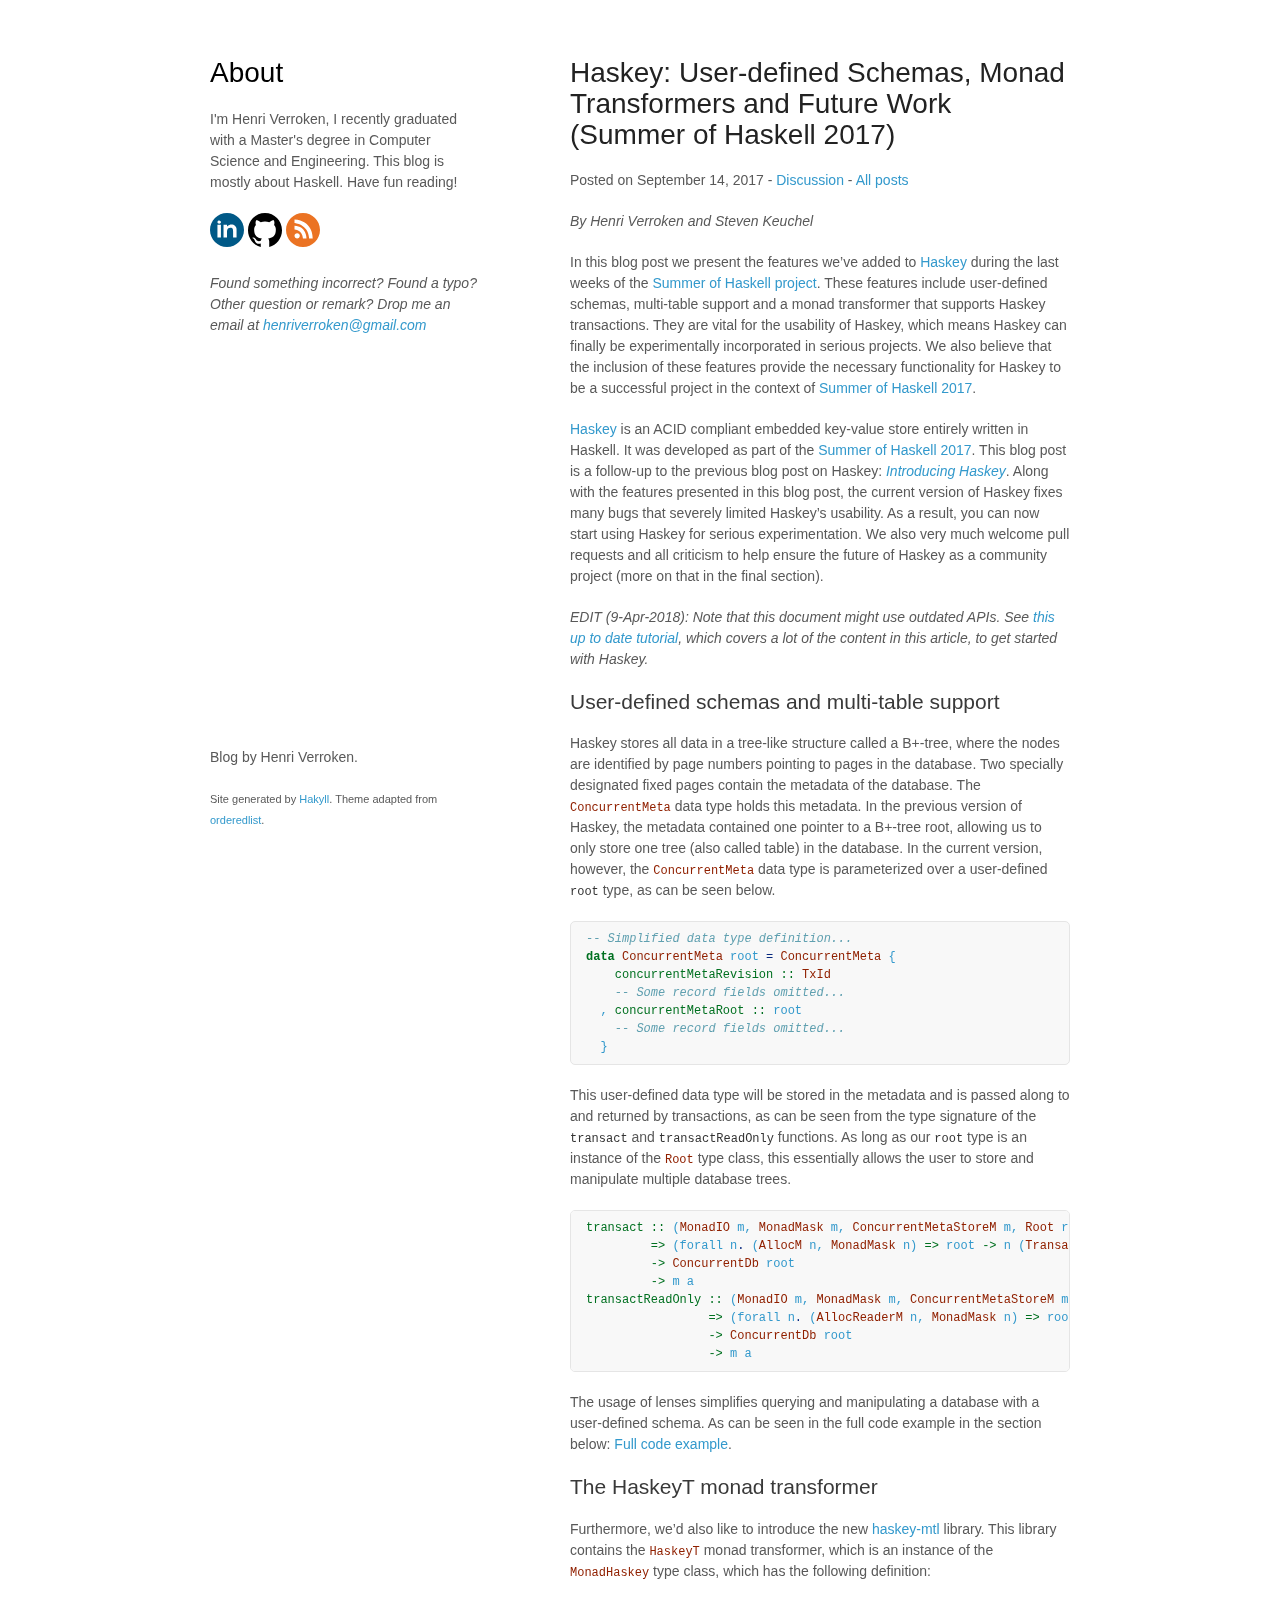
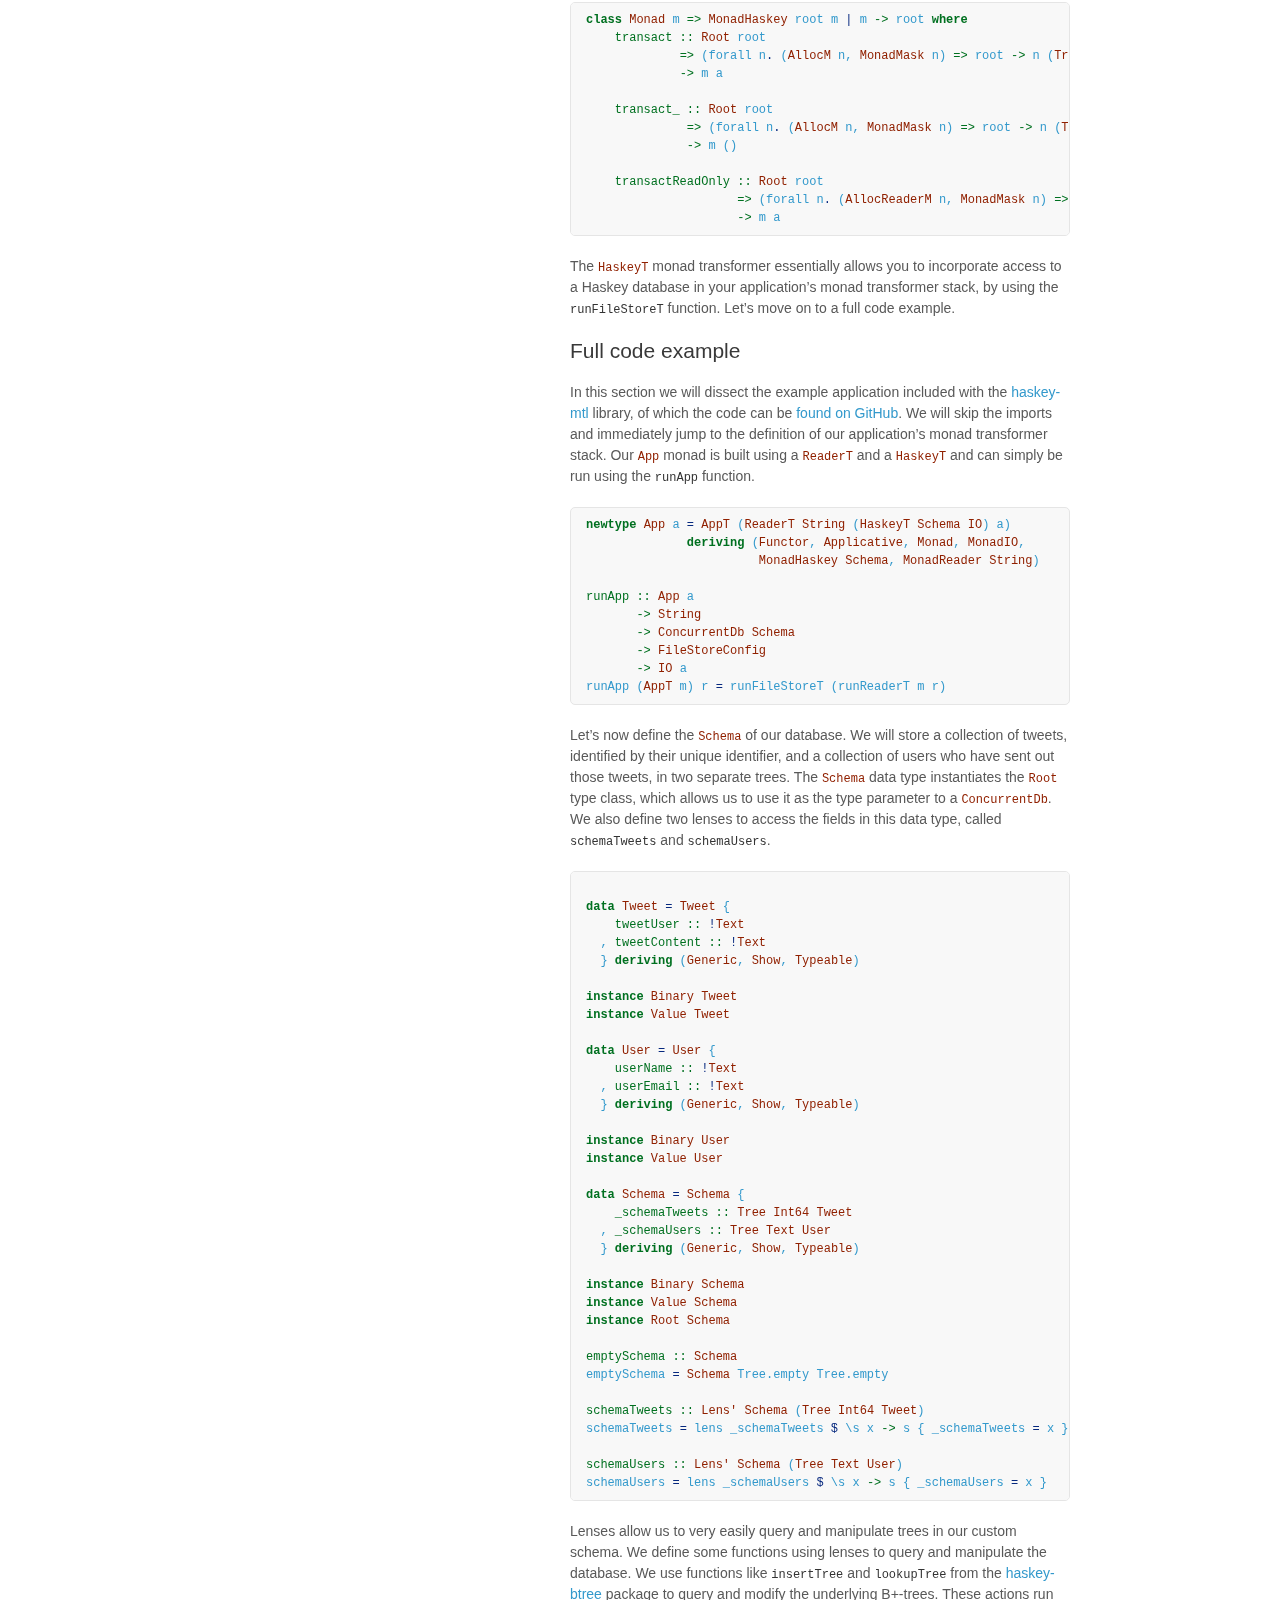
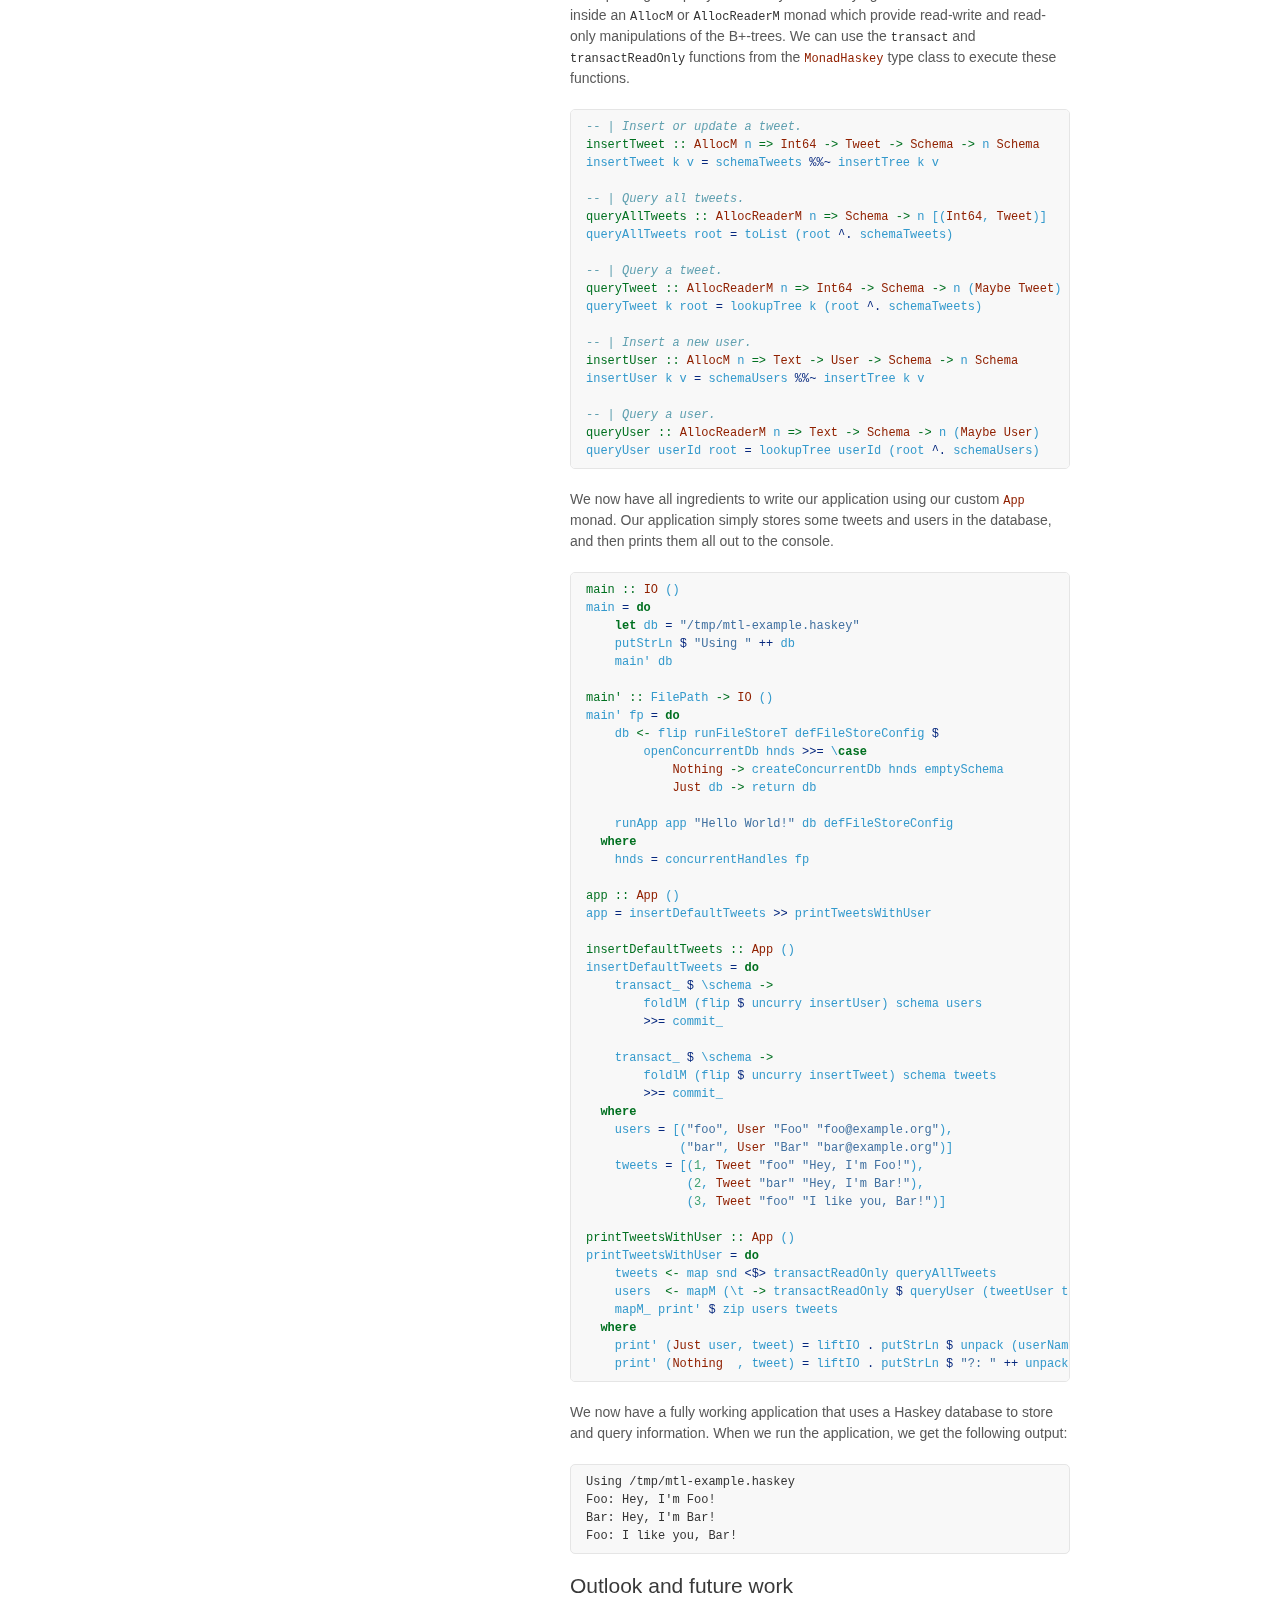
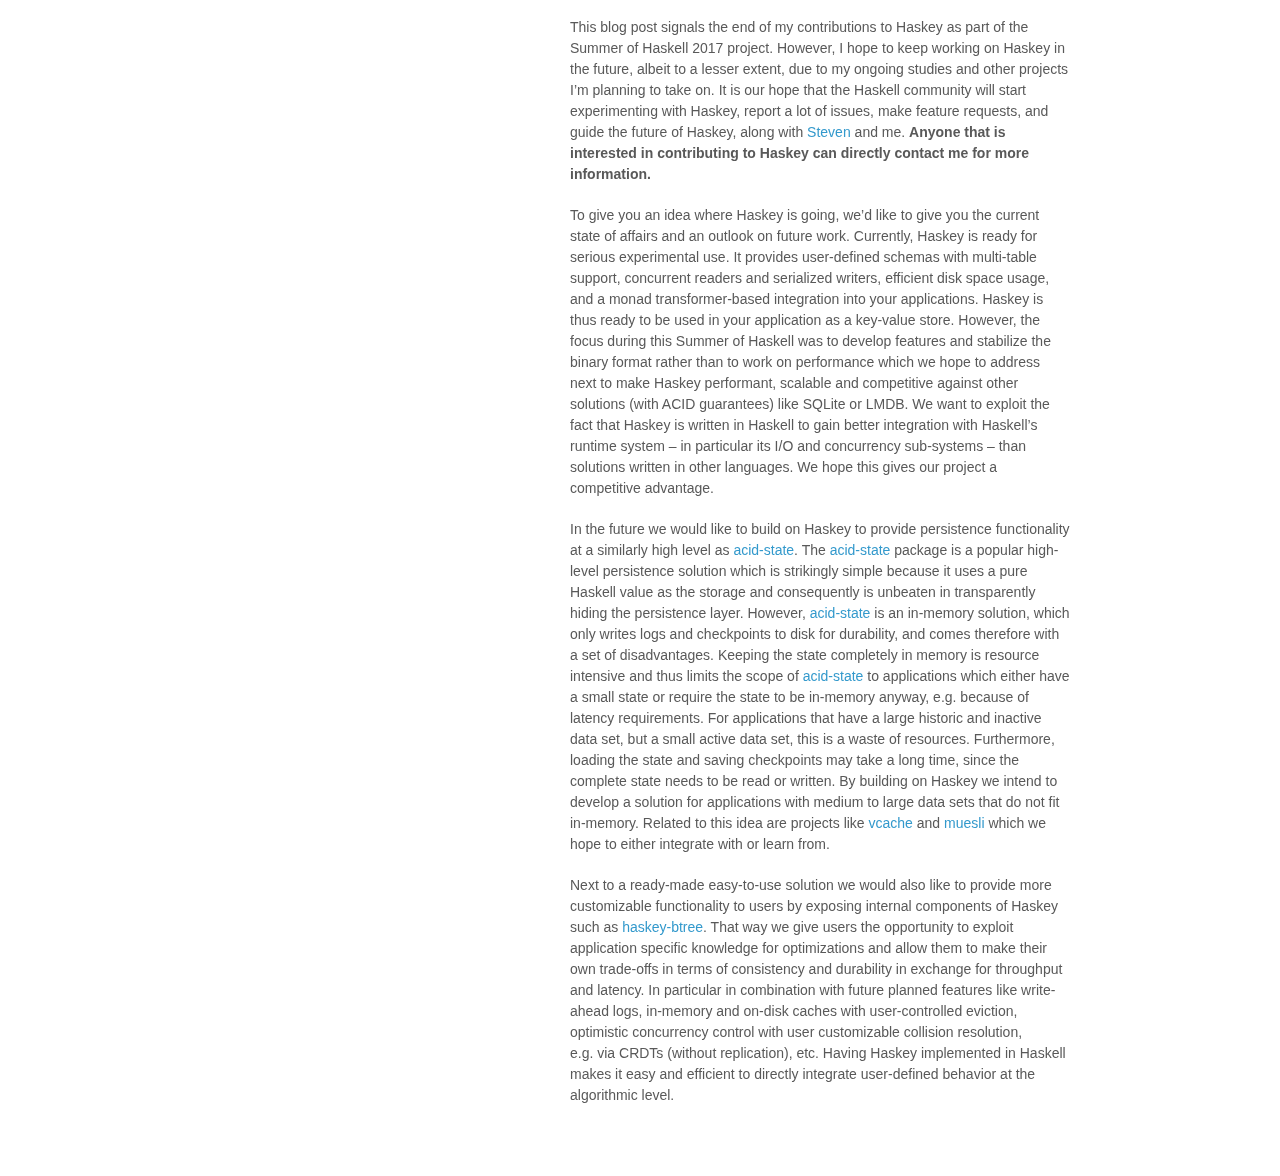
<file: posts/2017-09-14-haskey-user-defined-schemas-and-monad-transformers.html>
<!doctype html>
<html lang="en">
  <head>
    <meta charset="utf-8">
    <meta http-equiv="x-ua-compatible" content="ie=edge">
    <meta http-equiv="x-ua-compatible" content="chrome=1">
    <meta name="viewport" content="width=device-width, initial-scale=1">
    <title>Henri's Blog - Haskey: User-defined Schemas, Monad Transformers and Future Work (Summer of Haskell 2017)</title>
    <link rel="stylesheet" href="../css/default.css" />
    <link rel="stylesheet" href="../css/syntax.css" />
    <!--[if lt IE 9]>
    <script src="//html5shiv.googlecode.com/svn/trunk/html5.js"></script>
    <![endif]-->
  </head>
  <body>
    <div class="wrapper">
      <header>
        <h1><a style="color:black;" href="../">About</a></h1>
        <p>
          I'm Henri Verroken, I recently graduated with a Master's degree in
          Computer Science and Engineering. This blog is mostly about Haskell.
          Have fun reading!
        </p>
        <p>
          <a href="https://be.linkedin.com/in/hverr"><img src="../images/linkedin.svg" alt="LinkedIn"></a>
          <a href="https://github.com/hverr"><img src="../images/github.svg" alt="GitHub"></a>
          <a href="../atom.xml"><img src="../images/rss.svg" alt="RSS"></a>
        </p>
        <p>
          <i>
            Found something incorrect? Found a typo? Other question or remark?
            Drop me an email at
            <script>
              var u = "henri"; var v = "verroken"; var g = "gmail"; var t = "com";
              var e = u + v + "@" + g + "." + t;
              var a = "mail"; var b = "to:";
              document.write('<a href="' + a + b + e + '">' + e + '</a>');
            </script>
          </i>
        </p>
      </header>

      <section>
        <h1>Haskey: User-defined Schemas, Monad Transformers and Future Work (Summer of Haskell 2017)</h1>
        <p>Posted on September 14, 2017  - <a href="https://www.reddit.com/r/haskell/comments/709l8i/haskey_userdefined_schemas_monad_transformers_and/?ref=share&ref_source=link">Discussion</a>  - <a href="../">All posts</a></p>
<p><i>By Henri Verroken and Steven Keuchel</i></p>
<article>
  <p>In this blog post we present the features we’ve added to <a href="https://github.com/haskell-haskey">Haskey</a> during the last weeks of the <a href="https://summer.haskell.org/news/2017-05-24-accepted-projects.html">Summer of Haskell project</a>. These features include user-defined schemas, multi-table support and a monad transformer that supports Haskey transactions. They are vital for the usability of Haskey, which means Haskey can finally be experimentally incorporated in serious projects. We also believe that the inclusion of these features provide the necessary functionality for Haskey to be a successful project in the context of <a href="https://summer.haskell.org/news/2017-05-24-accepted-projects.html">Summer of Haskell 2017</a>.</p>
<!--more-->
<p><a href="https://github.com/haskell-haskey">Haskey</a> is an ACID compliant embedded key-value store entirely written in Haskell. It was developed as part of the <a href="https://summer.haskell.org/news/2017-05-24-accepted-projects.html">Summer of Haskell 2017</a>. This blog post is a follow-up to the previous blog post on Haskey: <a href="../posts/2017-08-24-introducing-haskey.html"><em>Introducing Haskey</em></a>. Along with the features presented in this blog post, the current version of Haskey fixes many bugs that severely limited Haskey’s usability. As a result, you can now start using Haskey for serious experimentation. We also very much welcome pull requests and all criticism to help ensure the future of Haskey as a community project (more on that in the final section).</p>
<p><em>EDIT (9-Apr-2018): Note that this document might use outdated APIs. See <a href="https://github.com/haskell-haskey/haskey-mtl/blob/master/docs/tutorial.md">this up to date tutorial</a>, which covers a lot of the content in this article, to get started with Haskey.</em></p>
<h2 id="user-defined-schemas-and-multi-table-support">User-defined schemas and multi-table support</h2>
<p>Haskey stores all data in a tree-like structure called a B+-tree, where the nodes are identified by page numbers pointing to pages in the database. Two specially designated fixed pages contain the metadata of the database. The <a href="https://hackage.haskell.org/package/haskey-0.2.0.0/docs/Database-Haskey-Alloc-Concurrent.html#t:ConcurrentMeta"><code class="sourceCode haskell"><span class="dt">ConcurrentMeta</span></code></a> data type holds this metadata. In the previous version of Haskey, the metadata contained one pointer to a B+-tree root, allowing us to only store one tree (also called table) in the database. In the current version, however, the <a href="https://hackage.haskell.org/package/haskey-0.2.0.0/docs/Database-Haskey-Alloc-Concurrent.html#t:ConcurrentMeta"><code class="sourceCode haskell"><span class="dt">ConcurrentMeta</span></code></a> data type is parameterized over a user-defined <code>root</code> type, as can be seen below.</p>
<div class="sourceCode" id="cb1"><pre class="sourceCode haskell"><code class="sourceCode haskell"><a class="sourceLine" id="cb1-1" data-line-number="1"><span class="co">-- Simplified data type definition...</span></a>
<a class="sourceLine" id="cb1-2" data-line-number="2"><span class="kw">data</span> <span class="dt">ConcurrentMeta</span> root <span class="fu">=</span> <span class="dt">ConcurrentMeta</span> {</a>
<a class="sourceLine" id="cb1-3" data-line-number="3"><span class="ot">    concurrentMetaRevision ::</span> <span class="dt">TxId</span></a>
<a class="sourceLine" id="cb1-4" data-line-number="4">    <span class="co">-- Some record fields omitted...</span></a>
<a class="sourceLine" id="cb1-5" data-line-number="5">  ,<span class="ot"> concurrentMetaRoot ::</span> root</a>
<a class="sourceLine" id="cb1-6" data-line-number="6">    <span class="co">-- Some record fields omitted...</span></a>
<a class="sourceLine" id="cb1-7" data-line-number="7">  }</a></code></pre></div>
<p>This user-defined data type will be stored in the metadata and is passed along to and returned by transactions, as can be seen from the type signature of the <a href="https://hackage.haskell.org/package/haskey-0.2.0.0/docs/Database-Haskey-Alloc-Concurrent.html#v:transact"><code class="sourceCode haskell">transact</code></a> and <a href="https://hackage.haskell.org/package/haskey-0.2.0.0/docs/Database-Haskey-Alloc-Concurrent.html#v:transactReadOnly"><code class="sourceCode haskell">transactReadOnly</code></a> functions. As long as our <code>root</code> type is an instance of the <a href="https://hackage.haskell.org/package/haskey-0.2.0.0/docs/Database-Haskey-Alloc-Concurrent.html#t:Root"><code class="sourceCode haskell"><span class="dt">Root</span></code></a> type class, this essentially allows the user to store and manipulate multiple database trees.</p>
<div class="sourceCode" id="cb2"><pre class="sourceCode haskell"><code class="sourceCode haskell"><a class="sourceLine" id="cb2-1" data-line-number="1"><span class="ot">transact ::</span> (<span class="dt">MonadIO</span> m, <span class="dt">MonadMask</span> m, <span class="dt">ConcurrentMetaStoreM</span> m, <span class="dt">Root</span> root)</a>
<a class="sourceLine" id="cb2-2" data-line-number="2">         <span class="ot">=&gt;</span> (forall n<span class="fu">.</span> (<span class="dt">AllocM</span> n, <span class="dt">MonadMask</span> n) <span class="ot">=&gt;</span> root <span class="ot">-&gt;</span> n (<span class="dt">Transaction</span> root a))</a>
<a class="sourceLine" id="cb2-3" data-line-number="3">         <span class="ot">-&gt;</span> <span class="dt">ConcurrentDb</span> root</a>
<a class="sourceLine" id="cb2-4" data-line-number="4">         <span class="ot">-&gt;</span> m a</a>
<a class="sourceLine" id="cb2-5" data-line-number="5"><span class="ot">transactReadOnly ::</span> (<span class="dt">MonadIO</span> m, <span class="dt">MonadMask</span> m, <span class="dt">ConcurrentMetaStoreM</span> m, <span class="dt">Root</span> root)</a>
<a class="sourceLine" id="cb2-6" data-line-number="6">                 <span class="ot">=&gt;</span> (forall n<span class="fu">.</span> (<span class="dt">AllocReaderM</span> n, <span class="dt">MonadMask</span> n) <span class="ot">=&gt;</span> root <span class="ot">-&gt;</span> n a)</a>
<a class="sourceLine" id="cb2-7" data-line-number="7">                 <span class="ot">-&gt;</span> <span class="dt">ConcurrentDb</span> root</a>
<a class="sourceLine" id="cb2-8" data-line-number="8">                 <span class="ot">-&gt;</span> m a</a></code></pre></div>
<p>The usage of lenses simplifies querying and manipulating a database with a user-defined schema. As can be seen in the full code example in the section below: <a href="#full-code-example">Full code example</a>.</p>
<h2 id="the-haskeyt-monad-transformer">The HaskeyT monad transformer</h2>
<p>Furthermore, we’d also like to introduce the new <a href="https://hackage.haskell.org/package/haskey-mtl-0.2.0.0">haskey-mtl</a> library. This library contains the <a href="https://hackage.haskell.org/package/haskey-mtl-0.2.0.0/docs/Control-Monad-Haskey.html#t:HaskeyT"><code class="sourceCode haskell"><span class="dt">HaskeyT</span></code></a> monad transformer, which is an instance of the <a href="https://hackage.haskell.org/package/haskey-mtl-0.2.0.0/docs/Control-Monad-Haskey.html#t:MonadHaskey"><code class="sourceCode haskell"><span class="dt">MonadHaskey</span></code></a> type class, which has the following definition:</p>
<div class="sourceCode" id="cb3"><pre class="sourceCode haskell"><code class="sourceCode haskell"><a class="sourceLine" id="cb3-1" data-line-number="1"><span class="kw">class</span> <span class="dt">Monad</span> m <span class="ot">=&gt;</span> <span class="dt">MonadHaskey</span> root m <span class="fu">|</span> m <span class="ot">-&gt;</span> root <span class="kw">where</span></a>
<a class="sourceLine" id="cb3-2" data-line-number="2"><span class="ot">    transact ::</span> <span class="dt">Root</span> root</a>
<a class="sourceLine" id="cb3-3" data-line-number="3">             <span class="ot">=&gt;</span> (forall n<span class="fu">.</span> (<span class="dt">AllocM</span> n, <span class="dt">MonadMask</span> n) <span class="ot">=&gt;</span> root <span class="ot">-&gt;</span> n (<span class="dt">Transaction</span> root a))</a>
<a class="sourceLine" id="cb3-4" data-line-number="4">             <span class="ot">-&gt;</span> m a</a>
<a class="sourceLine" id="cb3-5" data-line-number="5"></a>
<a class="sourceLine" id="cb3-6" data-line-number="6"><span class="ot">    transact_ ::</span> <span class="dt">Root</span> root</a>
<a class="sourceLine" id="cb3-7" data-line-number="7">              <span class="ot">=&gt;</span> (forall n<span class="fu">.</span> (<span class="dt">AllocM</span> n, <span class="dt">MonadMask</span> n) <span class="ot">=&gt;</span> root <span class="ot">-&gt;</span> n (<span class="dt">Transaction</span> root ()))</a>
<a class="sourceLine" id="cb3-8" data-line-number="8">              <span class="ot">-&gt;</span> m ()</a>
<a class="sourceLine" id="cb3-9" data-line-number="9"></a>
<a class="sourceLine" id="cb3-10" data-line-number="10"><span class="ot">    transactReadOnly ::</span> <span class="dt">Root</span> root</a>
<a class="sourceLine" id="cb3-11" data-line-number="11">                     <span class="ot">=&gt;</span> (forall n<span class="fu">.</span> (<span class="dt">AllocReaderM</span> n, <span class="dt">MonadMask</span> n) <span class="ot">=&gt;</span> root <span class="ot">-&gt;</span> n a)</a>
<a class="sourceLine" id="cb3-12" data-line-number="12">                     <span class="ot">-&gt;</span> m a</a></code></pre></div>
<p>The <a href="https://hackage.haskell.org/package/haskey-mtl-0.2.0.0/docs/Control-Monad-Haskey.html#t:HaskeyT"><code class="sourceCode haskell"><span class="dt">HaskeyT</span></code></a> monad transformer essentially allows you to incorporate access to a Haskey database in your application’s monad transformer stack, by using the <a href="https://hackage.haskell.org/package/haskey-mtl-0.2.0.0/docs/Control-Monad-Haskey.html#v:runFileStoreT"><code class="sourceCode haskell">runFileStoreT</code></a> function. Let’s move on to a full code example.</p>
<h2 id="full-code-example">Full code example</h2>
<p>In this section we will dissect the example application included with the <a href="https://github.com/haskell-haskey/haskey-mtl">haskey-mtl</a> library, of which the code can be <a href="https://github.com/haskell-haskey/haskey-mtl/tree/master/example">found on GitHub</a>. We will skip the imports and immediately jump to the definition of our application’s monad transformer stack. Our <code class="sourceCode haskell"><span class="dt">App</span></code> monad is built using a <code class="sourceCode haskell"><span class="dt">ReaderT</span></code> and a <code class="sourceCode haskell"><span class="dt">HaskeyT</span></code> and can simply be run using the <code>runApp</code> function.</p>
<div class="sourceCode" id="cb4"><pre class="sourceCode haskell"><code class="sourceCode haskell"><a class="sourceLine" id="cb4-1" data-line-number="1"><span class="kw">newtype</span> <span class="dt">App</span> a <span class="fu">=</span> <span class="dt">AppT</span> (<span class="dt">ReaderT</span> <span class="dt">String</span> (<span class="dt">HaskeyT</span> <span class="dt">Schema</span> <span class="dt">IO</span>) a)</a>
<a class="sourceLine" id="cb4-2" data-line-number="2">              <span class="kw">deriving</span> (<span class="dt">Functor</span>, <span class="dt">Applicative</span>, <span class="dt">Monad</span>, <span class="dt">MonadIO</span>,</a>
<a class="sourceLine" id="cb4-3" data-line-number="3">                        <span class="dt">MonadHaskey</span> <span class="dt">Schema</span>, <span class="dt">MonadReader</span> <span class="dt">String</span>)</a>
<a class="sourceLine" id="cb4-4" data-line-number="4"></a>
<a class="sourceLine" id="cb4-5" data-line-number="5"><span class="ot">runApp ::</span> <span class="dt">App</span> a</a>
<a class="sourceLine" id="cb4-6" data-line-number="6">       <span class="ot">-&gt;</span> <span class="dt">String</span></a>
<a class="sourceLine" id="cb4-7" data-line-number="7">       <span class="ot">-&gt;</span> <span class="dt">ConcurrentDb</span> <span class="dt">Schema</span></a>
<a class="sourceLine" id="cb4-8" data-line-number="8">       <span class="ot">-&gt;</span> <span class="dt">FileStoreConfig</span></a>
<a class="sourceLine" id="cb4-9" data-line-number="9">       <span class="ot">-&gt;</span> <span class="dt">IO</span> a</a>
<a class="sourceLine" id="cb4-10" data-line-number="10">runApp (<span class="dt">AppT</span> m) r <span class="fu">=</span> runFileStoreT (runReaderT m r)</a></code></pre></div>
<p>Let’s now define the <code class="sourceCode haskell"><span class="dt">Schema</span></code> of our database. We will store a collection of tweets, identified by their unique identifier, and a collection of users who have sent out those tweets, in two separate trees. The <code class="sourceCode haskell"><span class="dt">Schema</span></code> data type instantiates the <a href="https://hackage.haskell.org/package/haskey-0.2.0.0/docs/Database-Haskey-Alloc-Concurrent.html#t:Root"><code class="sourceCode haskell"><span class="dt">Root</span></code></a> type class, which allows us to use it as the type parameter to a <a href="https://hackage.haskell.org/package/haskey-0.2.0.0/docs/Database-Haskey-Alloc-Concurrent.html#t:ConcurrentDb"><code class="sourceCode haskell"><span class="dt">ConcurrentDb</span></code></a>. We also define two lenses to access the fields in this data type, called <code class="sourceCode haskell">schemaTweets</code> and <code class="sourceCode haskell">schemaUsers</code>.</p>
<div class="sourceCode" id="cb5"><pre class="sourceCode haskell"><code class="sourceCode haskell"><a class="sourceLine" id="cb5-1" data-line-number="1"></a>
<a class="sourceLine" id="cb5-2" data-line-number="2"><span class="kw">data</span> <span class="dt">Tweet</span> <span class="fu">=</span> <span class="dt">Tweet</span> {</a>
<a class="sourceLine" id="cb5-3" data-line-number="3"><span class="ot">    tweetUser ::</span> <span class="fu">!</span><span class="dt">Text</span></a>
<a class="sourceLine" id="cb5-4" data-line-number="4">  ,<span class="ot"> tweetContent ::</span> <span class="fu">!</span><span class="dt">Text</span></a>
<a class="sourceLine" id="cb5-5" data-line-number="5">  } <span class="kw">deriving</span> (<span class="dt">Generic</span>, <span class="dt">Show</span>, <span class="dt">Typeable</span>)</a>
<a class="sourceLine" id="cb5-6" data-line-number="6"></a>
<a class="sourceLine" id="cb5-7" data-line-number="7"><span class="kw">instance</span> <span class="dt">Binary</span> <span class="dt">Tweet</span></a>
<a class="sourceLine" id="cb5-8" data-line-number="8"><span class="kw">instance</span> <span class="dt">Value</span> <span class="dt">Tweet</span></a>
<a class="sourceLine" id="cb5-9" data-line-number="9"></a>
<a class="sourceLine" id="cb5-10" data-line-number="10"><span class="kw">data</span> <span class="dt">User</span> <span class="fu">=</span> <span class="dt">User</span> {</a>
<a class="sourceLine" id="cb5-11" data-line-number="11"><span class="ot">    userName ::</span> <span class="fu">!</span><span class="dt">Text</span></a>
<a class="sourceLine" id="cb5-12" data-line-number="12">  ,<span class="ot"> userEmail ::</span> <span class="fu">!</span><span class="dt">Text</span></a>
<a class="sourceLine" id="cb5-13" data-line-number="13">  } <span class="kw">deriving</span> (<span class="dt">Generic</span>, <span class="dt">Show</span>, <span class="dt">Typeable</span>)</a>
<a class="sourceLine" id="cb5-14" data-line-number="14"></a>
<a class="sourceLine" id="cb5-15" data-line-number="15"><span class="kw">instance</span> <span class="dt">Binary</span> <span class="dt">User</span></a>
<a class="sourceLine" id="cb5-16" data-line-number="16"><span class="kw">instance</span> <span class="dt">Value</span> <span class="dt">User</span></a>
<a class="sourceLine" id="cb5-17" data-line-number="17"></a>
<a class="sourceLine" id="cb5-18" data-line-number="18"><span class="kw">data</span> <span class="dt">Schema</span> <span class="fu">=</span> <span class="dt">Schema</span> {</a>
<a class="sourceLine" id="cb5-19" data-line-number="19"><span class="ot">    _schemaTweets ::</span> <span class="dt">Tree</span> <span class="dt">Int64</span> <span class="dt">Tweet</span></a>
<a class="sourceLine" id="cb5-20" data-line-number="20">  ,<span class="ot"> _schemaUsers ::</span> <span class="dt">Tree</span> <span class="dt">Text</span> <span class="dt">User</span></a>
<a class="sourceLine" id="cb5-21" data-line-number="21">  } <span class="kw">deriving</span> (<span class="dt">Generic</span>, <span class="dt">Show</span>, <span class="dt">Typeable</span>)</a>
<a class="sourceLine" id="cb5-22" data-line-number="22"></a>
<a class="sourceLine" id="cb5-23" data-line-number="23"><span class="kw">instance</span> <span class="dt">Binary</span> <span class="dt">Schema</span></a>
<a class="sourceLine" id="cb5-24" data-line-number="24"><span class="kw">instance</span> <span class="dt">Value</span> <span class="dt">Schema</span></a>
<a class="sourceLine" id="cb5-25" data-line-number="25"><span class="kw">instance</span> <span class="dt">Root</span> <span class="dt">Schema</span></a>
<a class="sourceLine" id="cb5-26" data-line-number="26"></a>
<a class="sourceLine" id="cb5-27" data-line-number="27"><span class="ot">emptySchema ::</span> <span class="dt">Schema</span></a>
<a class="sourceLine" id="cb5-28" data-line-number="28">emptySchema <span class="fu">=</span> <span class="dt">Schema</span> Tree.empty Tree.empty</a>
<a class="sourceLine" id="cb5-29" data-line-number="29"></a>
<a class="sourceLine" id="cb5-30" data-line-number="30"><span class="ot">schemaTweets ::</span> <span class="dt">Lens'</span> <span class="dt">Schema</span> (<span class="dt">Tree</span> <span class="dt">Int64</span> <span class="dt">Tweet</span>)</a>
<a class="sourceLine" id="cb5-31" data-line-number="31">schemaTweets <span class="fu">=</span> lens _schemaTweets <span class="fu">$</span> \s x <span class="ot">-&gt;</span> s { _schemaTweets <span class="fu">=</span> x }</a>
<a class="sourceLine" id="cb5-32" data-line-number="32"></a>
<a class="sourceLine" id="cb5-33" data-line-number="33"><span class="ot">schemaUsers ::</span> <span class="dt">Lens'</span> <span class="dt">Schema</span> (<span class="dt">Tree</span> <span class="dt">Text</span> <span class="dt">User</span>)</a>
<a class="sourceLine" id="cb5-34" data-line-number="34">schemaUsers <span class="fu">=</span> lens _schemaUsers <span class="fu">$</span> \s x <span class="ot">-&gt;</span> s { _schemaUsers <span class="fu">=</span> x }</a></code></pre></div>
<p>Lenses allow us to very easily query and manipulate trees in our custom schema. We define some functions using lenses to query and manipulate the database. We use functions like <a href="https://hackage.haskell.org/package/haskey-btree-0.2.0.0/docs/Data-BTree-Impure.html#v:insertTree"><code class="sourceCode haskell">insertTree</code></a> and <a href="https://hackage.haskell.org/package/haskey-btree-0.2.0.0/docs/Data-BTree-Impure.html#v:lookupTree"><code class="sourceCode haskell">lookupTree</code></a> from the <a href="https://hackage.haskell.org/package/haskey-btree-0.2.0.0">haskey-btree</a> package to query and modify the underlying B+-trees. These actions run inside an <code>AllocM</code> or <code>AllocReaderM</code> monad which provide read-write and read-only manipulations of the B+-trees. We can use the <code class="sourceCode haskell">transact</code> and <code class="sourceCode haskell">transactReadOnly</code> functions from the <a href="https://hackage.haskell.org/package/haskey-mtl-0.2.0.0/docs/Control-Monad-Haskey.html#t:MonadHaskey"><code class="sourceCode haskell"><span class="dt">MonadHaskey</span></code></a> type class to execute these functions.</p>
<div class="sourceCode" id="cb6"><pre class="sourceCode haskell"><code class="sourceCode haskell"><a class="sourceLine" id="cb6-1" data-line-number="1"><span class="co">-- | Insert or update a tweet.</span></a>
<a class="sourceLine" id="cb6-2" data-line-number="2"><span class="ot">insertTweet ::</span> <span class="dt">AllocM</span> n <span class="ot">=&gt;</span> <span class="dt">Int64</span> <span class="ot">-&gt;</span> <span class="dt">Tweet</span> <span class="ot">-&gt;</span> <span class="dt">Schema</span> <span class="ot">-&gt;</span> n <span class="dt">Schema</span></a>
<a class="sourceLine" id="cb6-3" data-line-number="3">insertTweet k v <span class="fu">=</span> schemaTweets <span class="fu">%%~</span> insertTree k v</a>
<a class="sourceLine" id="cb6-4" data-line-number="4"></a>
<a class="sourceLine" id="cb6-5" data-line-number="5"><span class="co">-- | Query all tweets.</span></a>
<a class="sourceLine" id="cb6-6" data-line-number="6"><span class="ot">queryAllTweets ::</span> <span class="dt">AllocReaderM</span> n <span class="ot">=&gt;</span> <span class="dt">Schema</span> <span class="ot">-&gt;</span> n [(<span class="dt">Int64</span>, <span class="dt">Tweet</span>)]</a>
<a class="sourceLine" id="cb6-7" data-line-number="7">queryAllTweets root <span class="fu">=</span> toList (root <span class="fu">^.</span> schemaTweets)</a>
<a class="sourceLine" id="cb6-8" data-line-number="8"></a>
<a class="sourceLine" id="cb6-9" data-line-number="9"><span class="co">-- | Query a tweet.</span></a>
<a class="sourceLine" id="cb6-10" data-line-number="10"><span class="ot">queryTweet ::</span> <span class="dt">AllocReaderM</span> n <span class="ot">=&gt;</span> <span class="dt">Int64</span> <span class="ot">-&gt;</span> <span class="dt">Schema</span> <span class="ot">-&gt;</span> n (<span class="dt">Maybe</span> <span class="dt">Tweet</span>)</a>
<a class="sourceLine" id="cb6-11" data-line-number="11">queryTweet k root <span class="fu">=</span> lookupTree k (root <span class="fu">^.</span> schemaTweets)</a>
<a class="sourceLine" id="cb6-12" data-line-number="12"></a>
<a class="sourceLine" id="cb6-13" data-line-number="13"><span class="co">-- | Insert a new user.</span></a>
<a class="sourceLine" id="cb6-14" data-line-number="14"><span class="ot">insertUser ::</span> <span class="dt">AllocM</span> n <span class="ot">=&gt;</span> <span class="dt">Text</span> <span class="ot">-&gt;</span> <span class="dt">User</span> <span class="ot">-&gt;</span> <span class="dt">Schema</span> <span class="ot">-&gt;</span> n <span class="dt">Schema</span></a>
<a class="sourceLine" id="cb6-15" data-line-number="15">insertUser k v <span class="fu">=</span> schemaUsers <span class="fu">%%~</span> insertTree k v</a>
<a class="sourceLine" id="cb6-16" data-line-number="16"></a>
<a class="sourceLine" id="cb6-17" data-line-number="17"><span class="co">-- | Query a user.</span></a>
<a class="sourceLine" id="cb6-18" data-line-number="18"><span class="ot">queryUser ::</span> <span class="dt">AllocReaderM</span> n <span class="ot">=&gt;</span> <span class="dt">Text</span> <span class="ot">-&gt;</span> <span class="dt">Schema</span> <span class="ot">-&gt;</span> n (<span class="dt">Maybe</span> <span class="dt">User</span>)</a>
<a class="sourceLine" id="cb6-19" data-line-number="19">queryUser userId root <span class="fu">=</span> lookupTree userId (root <span class="fu">^.</span> schemaUsers)</a></code></pre></div>
<p>We now have all ingredients to write our application using our custom <code class="sourceCode haskell"><span class="dt">App</span></code> monad. Our application simply stores some tweets and users in the database, and then prints them all out to the console.</p>
<div class="sourceCode" id="cb7"><pre class="sourceCode haskell"><code class="sourceCode haskell"><a class="sourceLine" id="cb7-1" data-line-number="1"><span class="ot">main ::</span> <span class="dt">IO</span> ()</a>
<a class="sourceLine" id="cb7-2" data-line-number="2">main <span class="fu">=</span> <span class="kw">do</span></a>
<a class="sourceLine" id="cb7-3" data-line-number="3">    <span class="kw">let</span> db <span class="fu">=</span> <span class="st">&quot;/tmp/mtl-example.haskey&quot;</span></a>
<a class="sourceLine" id="cb7-4" data-line-number="4">    putStrLn <span class="fu">$</span> <span class="st">&quot;Using &quot;</span> <span class="fu">++</span> db</a>
<a class="sourceLine" id="cb7-5" data-line-number="5">    main' db</a>
<a class="sourceLine" id="cb7-6" data-line-number="6"></a>
<a class="sourceLine" id="cb7-7" data-line-number="7"><span class="ot">main' ::</span> FilePath <span class="ot">-&gt;</span> <span class="dt">IO</span> ()</a>
<a class="sourceLine" id="cb7-8" data-line-number="8">main' fp <span class="fu">=</span> <span class="kw">do</span></a>
<a class="sourceLine" id="cb7-9" data-line-number="9">    db <span class="ot">&lt;-</span> flip runFileStoreT defFileStoreConfig <span class="fu">$</span></a>
<a class="sourceLine" id="cb7-10" data-line-number="10">        openConcurrentDb hnds <span class="fu">&gt;&gt;=</span> \<span class="kw">case</span></a>
<a class="sourceLine" id="cb7-11" data-line-number="11">            <span class="dt">Nothing</span> <span class="ot">-&gt;</span> createConcurrentDb hnds emptySchema</a>
<a class="sourceLine" id="cb7-12" data-line-number="12">            <span class="dt">Just</span> db <span class="ot">-&gt;</span> return db</a>
<a class="sourceLine" id="cb7-13" data-line-number="13"></a>
<a class="sourceLine" id="cb7-14" data-line-number="14">    runApp app <span class="st">&quot;Hello World!&quot;</span> db defFileStoreConfig</a>
<a class="sourceLine" id="cb7-15" data-line-number="15">  <span class="kw">where</span></a>
<a class="sourceLine" id="cb7-16" data-line-number="16">    hnds <span class="fu">=</span> concurrentHandles fp</a>
<a class="sourceLine" id="cb7-17" data-line-number="17"></a>
<a class="sourceLine" id="cb7-18" data-line-number="18"><span class="ot">app ::</span> <span class="dt">App</span> ()</a>
<a class="sourceLine" id="cb7-19" data-line-number="19">app <span class="fu">=</span> insertDefaultTweets <span class="fu">&gt;&gt;</span> printTweetsWithUser</a>
<a class="sourceLine" id="cb7-20" data-line-number="20"></a>
<a class="sourceLine" id="cb7-21" data-line-number="21"><span class="ot">insertDefaultTweets ::</span> <span class="dt">App</span> ()</a>
<a class="sourceLine" id="cb7-22" data-line-number="22">insertDefaultTweets <span class="fu">=</span> <span class="kw">do</span></a>
<a class="sourceLine" id="cb7-23" data-line-number="23">    transact_ <span class="fu">$</span> \schema <span class="ot">-&gt;</span></a>
<a class="sourceLine" id="cb7-24" data-line-number="24">        foldlM (flip <span class="fu">$</span> uncurry insertUser) schema users</a>
<a class="sourceLine" id="cb7-25" data-line-number="25">        <span class="fu">&gt;&gt;=</span> commit_</a>
<a class="sourceLine" id="cb7-26" data-line-number="26"></a>
<a class="sourceLine" id="cb7-27" data-line-number="27">    transact_ <span class="fu">$</span> \schema <span class="ot">-&gt;</span></a>
<a class="sourceLine" id="cb7-28" data-line-number="28">        foldlM (flip <span class="fu">$</span> uncurry insertTweet) schema tweets</a>
<a class="sourceLine" id="cb7-29" data-line-number="29">        <span class="fu">&gt;&gt;=</span> commit_</a>
<a class="sourceLine" id="cb7-30" data-line-number="30">  <span class="kw">where</span></a>
<a class="sourceLine" id="cb7-31" data-line-number="31">    users <span class="fu">=</span> [(<span class="st">&quot;foo&quot;</span>, <span class="dt">User</span> <span class="st">&quot;Foo&quot;</span> <span class="st">&quot;foo@example.org&quot;</span>),</a>
<a class="sourceLine" id="cb7-32" data-line-number="32">             (<span class="st">&quot;bar&quot;</span>, <span class="dt">User</span> <span class="st">&quot;Bar&quot;</span> <span class="st">&quot;bar@example.org&quot;</span>)]</a>
<a class="sourceLine" id="cb7-33" data-line-number="33">    tweets <span class="fu">=</span> [(<span class="dv">1</span>, <span class="dt">Tweet</span> <span class="st">&quot;foo&quot;</span> <span class="st">&quot;Hey, I'm Foo!&quot;</span>),</a>
<a class="sourceLine" id="cb7-34" data-line-number="34">              (<span class="dv">2</span>, <span class="dt">Tweet</span> <span class="st">&quot;bar&quot;</span> <span class="st">&quot;Hey, I'm Bar!&quot;</span>),</a>
<a class="sourceLine" id="cb7-35" data-line-number="35">              (<span class="dv">3</span>, <span class="dt">Tweet</span> <span class="st">&quot;foo&quot;</span> <span class="st">&quot;I like you, Bar!&quot;</span>)]</a>
<a class="sourceLine" id="cb7-36" data-line-number="36"></a>
<a class="sourceLine" id="cb7-37" data-line-number="37"><span class="ot">printTweetsWithUser ::</span> <span class="dt">App</span> ()</a>
<a class="sourceLine" id="cb7-38" data-line-number="38">printTweetsWithUser <span class="fu">=</span> <span class="kw">do</span></a>
<a class="sourceLine" id="cb7-39" data-line-number="39">    tweets <span class="ot">&lt;-</span> map snd <span class="fu">&lt;$&gt;</span> transactReadOnly queryAllTweets</a>
<a class="sourceLine" id="cb7-40" data-line-number="40">    users  <span class="ot">&lt;-</span> mapM (\t <span class="ot">-&gt;</span> transactReadOnly <span class="fu">$</span> queryUser (tweetUser t)) tweets</a>
<a class="sourceLine" id="cb7-41" data-line-number="41">    mapM_ print' <span class="fu">$</span> zip users tweets</a>
<a class="sourceLine" id="cb7-42" data-line-number="42">  <span class="kw">where</span></a>
<a class="sourceLine" id="cb7-43" data-line-number="43">    print' (<span class="dt">Just</span> user, tweet) <span class="fu">=</span> liftIO <span class="fu">.</span> putStrLn <span class="fu">$</span> unpack (userName user) <span class="fu">++</span> <span class="st">&quot;: &quot;</span> <span class="fu">++</span> unpack (tweetContent tweet)</a>
<a class="sourceLine" id="cb7-44" data-line-number="44">    print' (<span class="dt">Nothing</span>  , tweet) <span class="fu">=</span> liftIO <span class="fu">.</span> putStrLn <span class="fu">$</span> <span class="st">&quot;?: &quot;</span> <span class="fu">++</span> unpack (tweetContent tweet)</a></code></pre></div>
<p>We now have a fully working application that uses a Haskey database to store and query information. When we run the application, we get the following output:</p>
<pre><code>Using /tmp/mtl-example.haskey
Foo: Hey, I'm Foo!
Bar: Hey, I'm Bar!
Foo: I like you, Bar!</code></pre>
<h2 id="outlook-and-future-work">Outlook and future work</h2>
<p>This blog post signals the end of my contributions to Haskey as part of the Summer of Haskell 2017 project. However, I hope to keep working on Haskey in the future, albeit to a lesser extent, due to my ongoing studies and other projects I’m planning to take on. It is our hope that the Haskell community will start experimenting with Haskey, report a lot of issues, make feature requests, and guide the future of Haskey, along with <a href="https://github.com/skeuchel">Steven</a> and me. <b>Anyone that is interested in contributing to Haskey can directly contact me for more information.</b></p>
<p>To give you an idea where Haskey is going, we’d like to give you the current state of affairs and an outlook on future work. Currently, Haskey is ready for serious experimental use. It provides user-defined schemas with multi-table support, concurrent readers and serialized writers, efficient disk space usage, and a monad transformer-based integration into your applications. Haskey is thus ready to be used in your application as a key-value store. However, the focus during this Summer of Haskell was to develop features and stabilize the binary format rather than to work on performance which we hope to address next to make Haskey performant, scalable and competitive against other solutions (with ACID guarantees) like SQLite or LMDB. We want to exploit the fact that Haskey is written in Haskell to gain better integration with Haskell’s runtime system – in particular its I/O and concurrency sub-systems – than solutions written in other languages. We hope this gives our project a competitive advantage.</p>
<p>In the future we would like to build on Haskey to provide persistence functionality at a similarly high level as <a href="https://hackage.haskell.org/package/acid-state">acid-state</a>. The <a href="https://hackage.haskell.org/package/acid-state">acid-state</a> package is a popular high-level persistence solution which is strikingly simple because it uses a pure Haskell value as the storage and consequently is unbeaten in transparently hiding the persistence layer. However, <a href="https://hackage.haskell.org/package/acid-state">acid-state</a> is an in-memory solution, which only writes logs and checkpoints to disk for durability, and comes therefore with a set of disadvantages. Keeping the state completely in memory is resource intensive and thus limits the scope of <a href="https://hackage.haskell.org/package/acid-state">acid-state</a> to applications which either have a small state or require the state to be in-memory anyway, e.g. because of latency requirements. For applications that have a large historic and inactive data set, but a small active data set, this is a waste of resources. Furthermore, loading the state and saving checkpoints may take a long time, since the complete state needs to be read or written. By building on Haskey we intend to develop a solution for applications with medium to large data sets that do not fit in-memory. Related to this idea are projects like <a href="https://hackage.haskell.org/package/vcache">vcache</a> and <a href="https://hackage.haskell.org/package/muesli">muesli</a> which we hope to either integrate with or learn from.</p>
<p>Next to a ready-made easy-to-use solution we would also like to provide more customizable functionality to users by exposing internal components of Haskey such as <a href="https://hackage.haskell.org/package/haskey-btree-0.2.0.0">haskey-btree</a>. That way we give users the opportunity to exploit application specific knowledge for optimizations and allow them to make their own trade-offs in terms of consistency and durability in exchange for throughput and latency. In particular in combination with future planned features like write-ahead logs, in-memory and on-disk caches with user-controlled eviction, optimistic concurrency control with user customizable collision resolution, e.g. via CRDTs (without replication), etc. Having Haskey implemented in Haskell makes it easy and efficient to directly integrate user-defined behavior at the algorithmic level.</p>
</article>

      </section>

      <footer>
        <p>Blog by Henri Verroken.</p>
        <p>
          <small>
            Site generated by <a href="http://jaspervdj.be/hakyll">Hakyll</a>.
            Theme adapted from <a href="https://github.com/orderedlist">orderedlist</a>.
          </small>
        </p>
      </footer>
  </body>
</html>
</file>
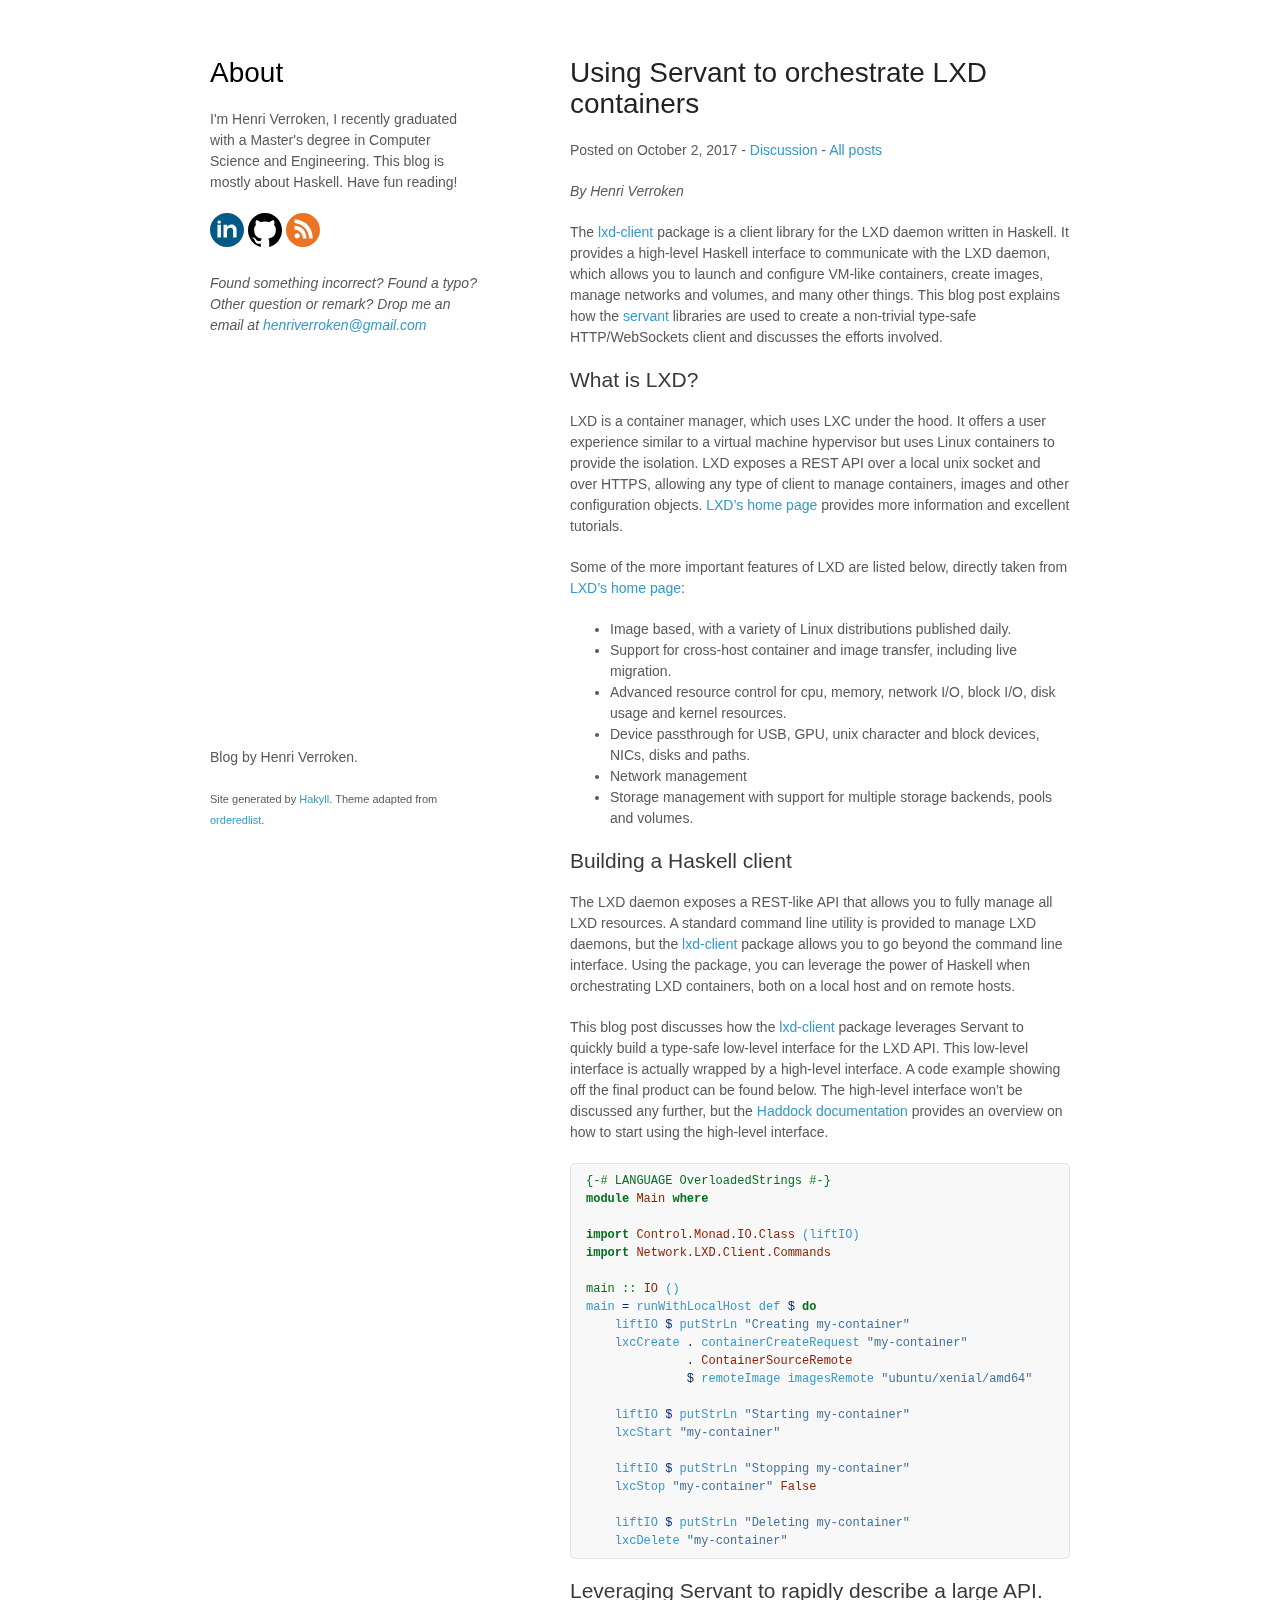
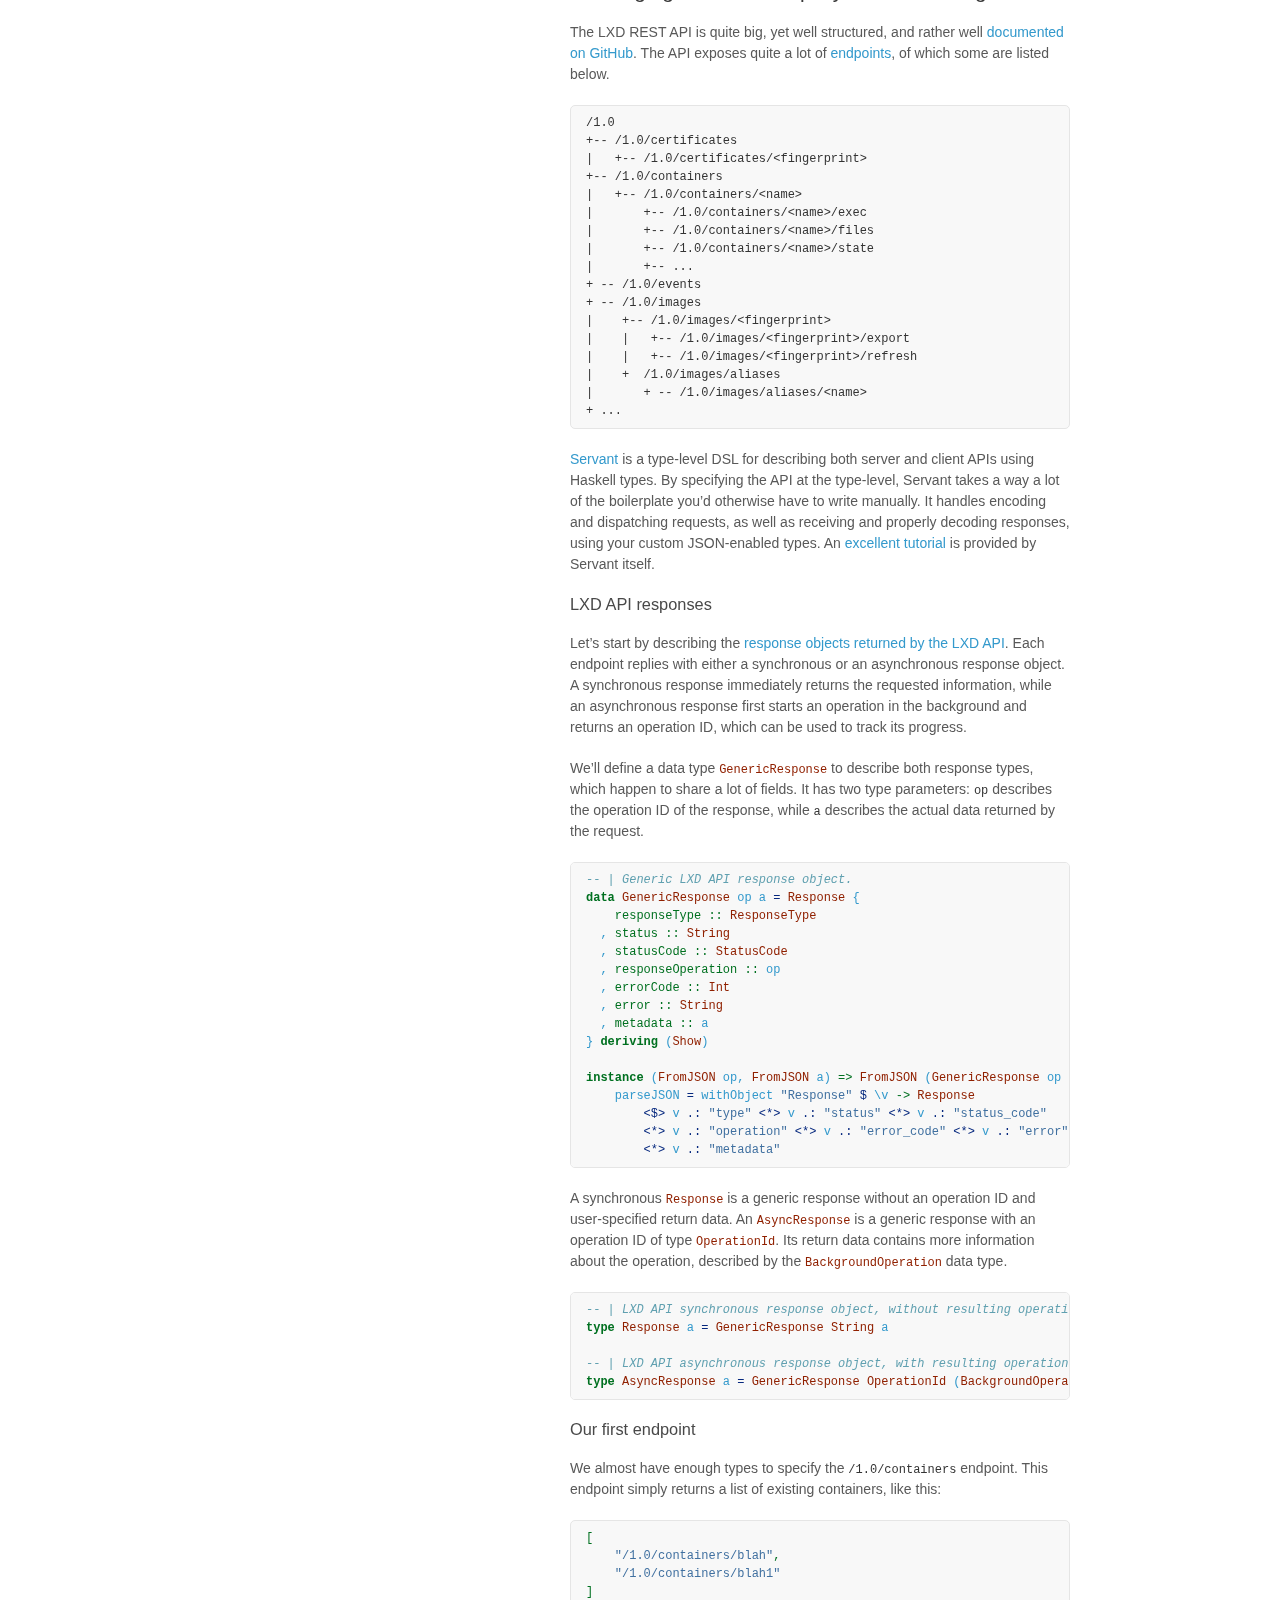
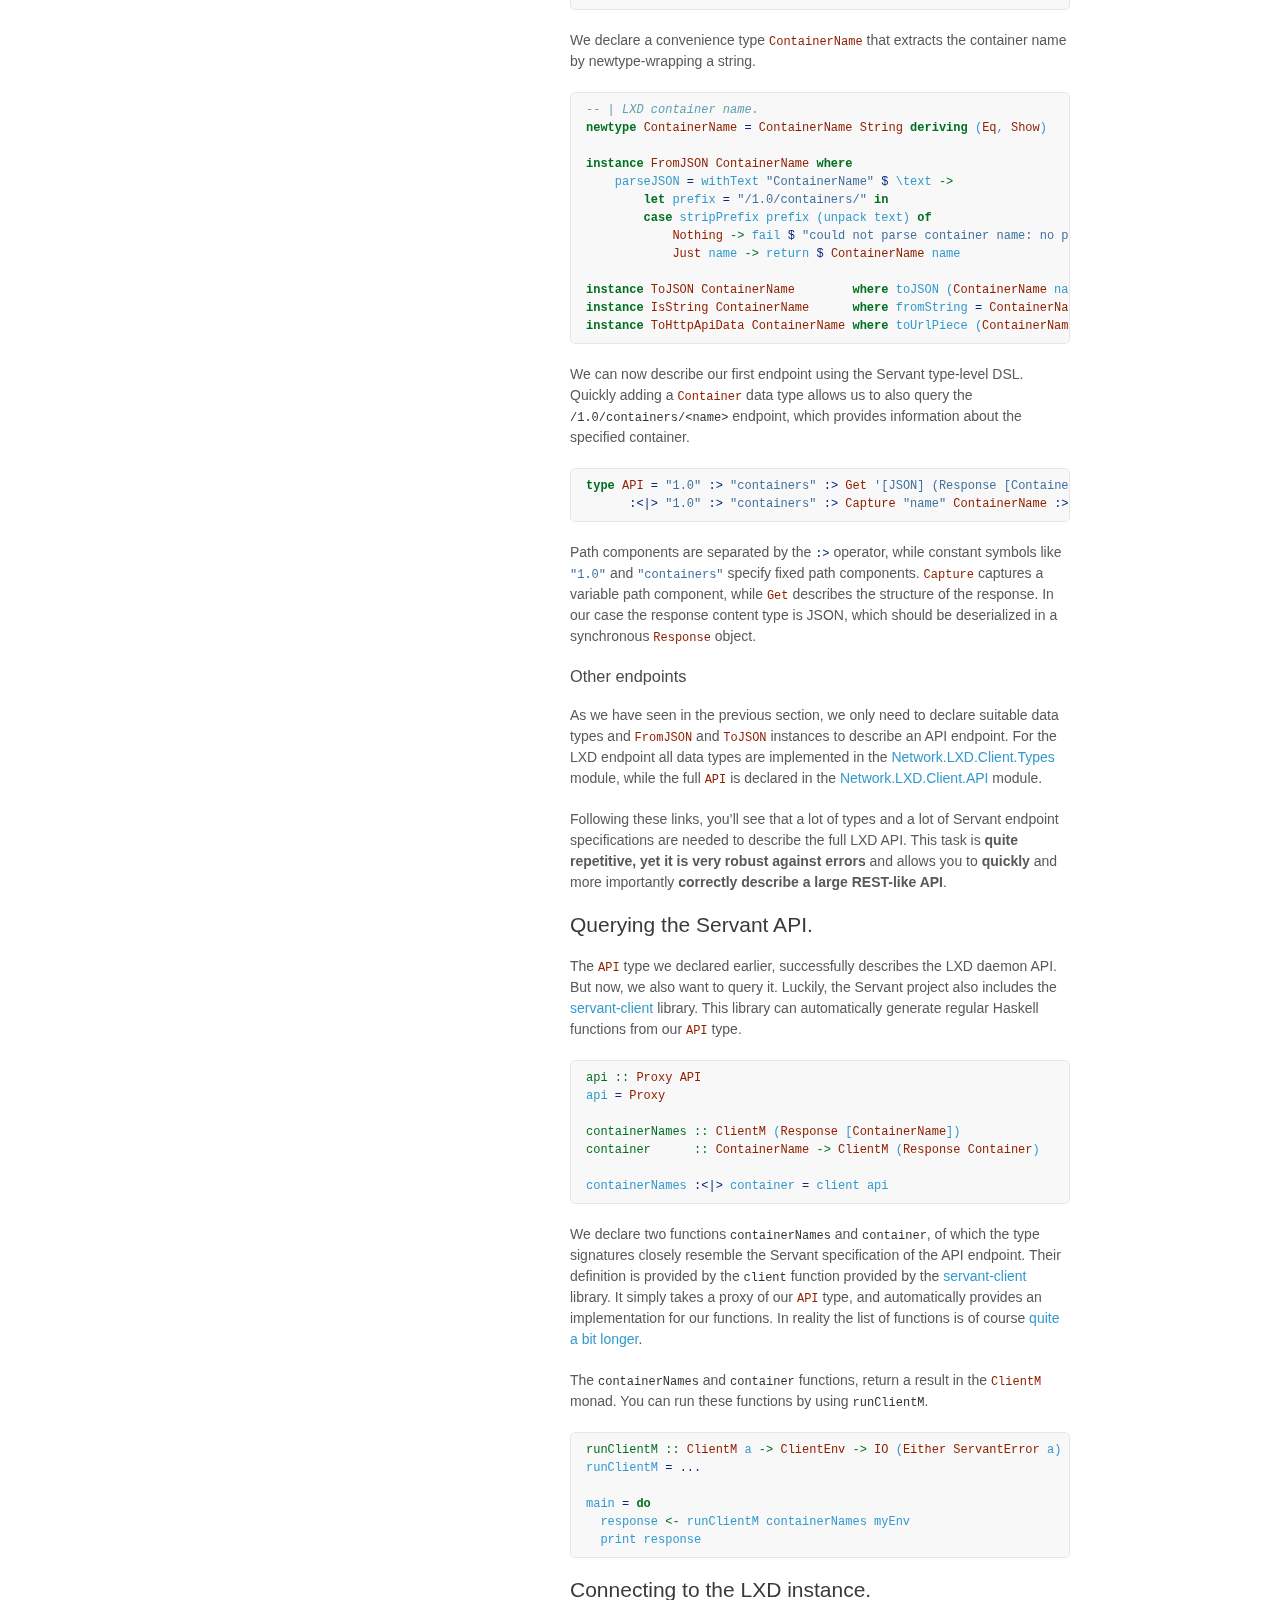
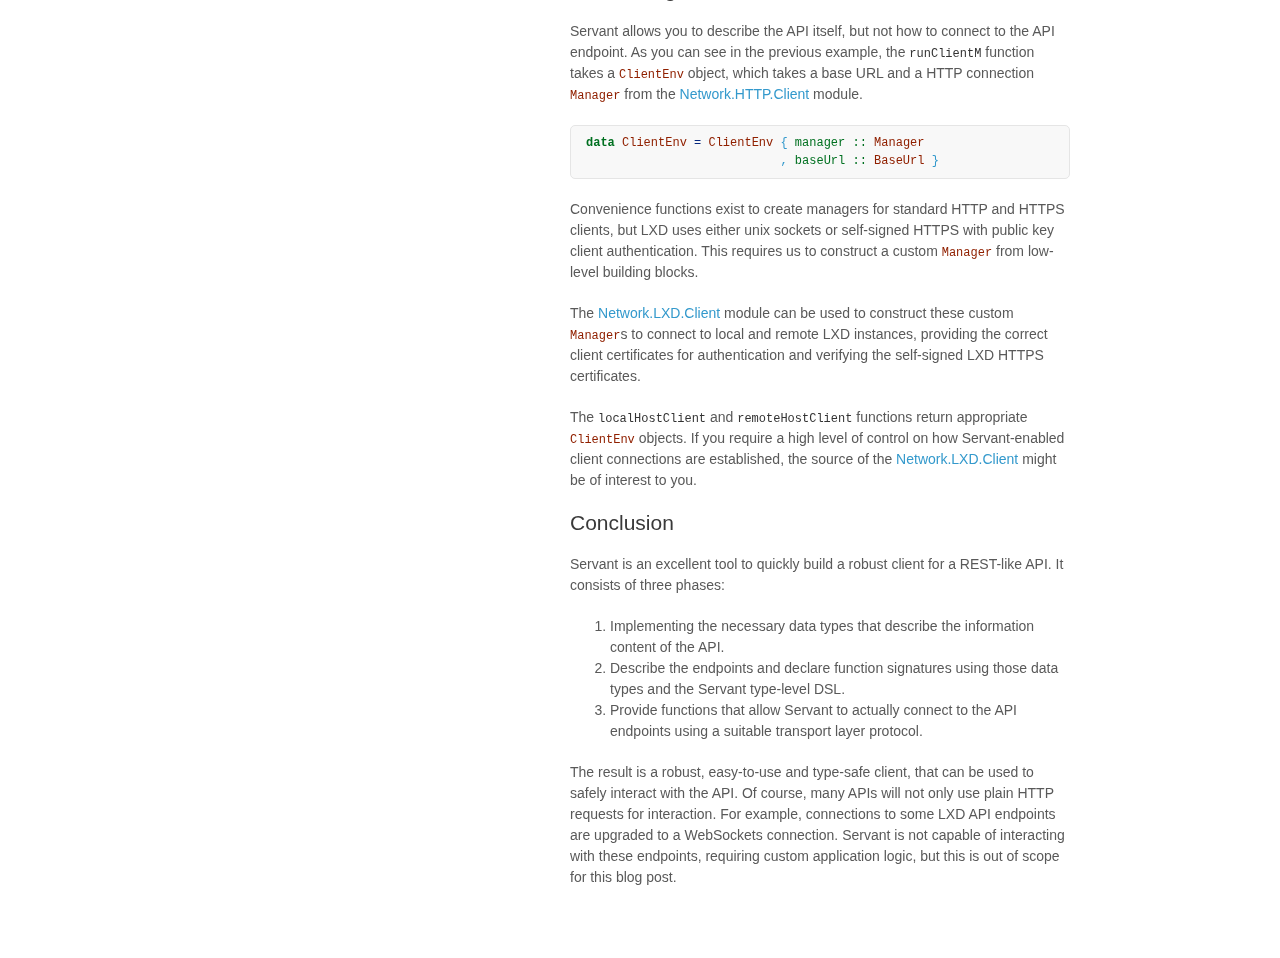
<file: posts/2017-10-02-using-servant-to-orchestrate-lxd-containers.html>
<!doctype html>
<html lang="en">
  <head>
    <meta charset="utf-8">
    <meta http-equiv="x-ua-compatible" content="ie=edge">
    <meta http-equiv="x-ua-compatible" content="chrome=1">
    <meta name="viewport" content="width=device-width, initial-scale=1">
    <title>Henri's Blog - Using Servant to orchestrate LXD containers</title>
    <link rel="stylesheet" href="../css/default.css" />
    <link rel="stylesheet" href="../css/syntax.css" />
    <!--[if lt IE 9]>
    <script src="//html5shiv.googlecode.com/svn/trunk/html5.js"></script>
    <![endif]-->
  </head>
  <body>
    <div class="wrapper">
      <header>
        <h1><a style="color:black;" href="../">About</a></h1>
        <p>
          I'm Henri Verroken, I recently graduated with a Master's degree in
          Computer Science and Engineering. This blog is mostly about Haskell.
          Have fun reading!
        </p>
        <p>
          <a href="https://be.linkedin.com/in/hverr"><img src="../images/linkedin.svg" alt="LinkedIn"></a>
          <a href="https://github.com/hverr"><img src="../images/github.svg" alt="GitHub"></a>
          <a href="../atom.xml"><img src="../images/rss.svg" alt="RSS"></a>
        </p>
        <p>
          <i>
            Found something incorrect? Found a typo? Other question or remark?
            Drop me an email at
            <script>
              var u = "henri"; var v = "verroken"; var g = "gmail"; var t = "com";
              var e = u + v + "@" + g + "." + t;
              var a = "mail"; var b = "to:";
              document.write('<a href="' + a + b + e + '">' + e + '</a>');
            </script>
          </i>
        </p>
      </header>

      <section>
        <h1>Using Servant to orchestrate LXD containers</h1>
        <p>Posted on October  2, 2017  - <a href="https://www.reddit.com/r/haskell/comments/758c7u/using_servant_to_orchestrate_lxd_containers/?ref=share&ref_source=link">Discussion</a>  - <a href="../">All posts</a></p>
<p><i>By Henri Verroken</i></p>
<article>
  <p>The <a href="https://hackage.haskell.org/package/lxd-client">lxd-client</a> package is a client library for the LXD daemon written in Haskell. It provides a high-level Haskell interface to communicate with the LXD daemon, which allows you to launch and configure VM-like containers, create images, manage networks and volumes, and many other things. This blog post explains how the <a href="https://haskell-servant.github.io/">servant</a> libraries are used to create a non-trivial type-safe HTTP/WebSockets client and discusses the efforts involved.</p>
<!--more-->
<h2 id="what-is-lxd">What is LXD?</h2>
<p>LXD is a container manager, which uses LXC under the hood. It offers a user experience similar to a virtual machine hypervisor but uses Linux containers to provide the isolation. LXD exposes a REST API over a local unix socket and over HTTPS, allowing any type of client to manage containers, images and other configuration objects. <a href="https://linuxcontainers.org/lxd/introduction/">LXD’s home page</a> provides more information and excellent tutorials.</p>
<p>Some of the more important features of LXD are listed below, directly taken from <a href="https://linuxcontainers.org/lxd/introduction/">LXD’s home page</a>:</p>
<ul>
<li>Image based, with a variety of Linux distributions published daily.</li>
<li>Support for cross-host container and image transfer, including live migration.</li>
<li>Advanced resource control for cpu, memory, network I/O, block I/O, disk usage and kernel resources.</li>
<li>Device passthrough for USB, GPU, unix character and block devices, NICs, disks and paths.</li>
<li>Network management</li>
<li>Storage management with support for multiple storage backends, pools and volumes.</li>
</ul>
<h2 id="building-a-haskell-client">Building a Haskell client</h2>
<p>The LXD daemon exposes a REST-like API that allows you to fully manage all LXD resources. A standard command line utility is provided to manage LXD daemons, but the <a href="https://hackage.haskell.org/package/lxd-client">lxd-client</a> package allows you to go beyond the command line interface. Using the package, you can leverage the power of Haskell when orchestrating LXD containers, both on a local host and on remote hosts.</p>
<p>This blog post discusses how the <a href="https://hackage.haskell.org/package/lxd-client">lxd-client</a> package leverages Servant to quickly build a type-safe low-level interface for the LXD API. This low-level interface is actually wrapped by a high-level interface. A code example showing off the final product can be found below. The high-level interface won’t be discussed any further, but the <a href="https://hackage.haskell.org/package/lxd-client-0.1.0.2/docs/Network-LXD-Client-Commands.html">Haddock documentation</a> provides an overview on how to start using the high-level interface.</p>
<div class="sourceCode" id="cb1"><pre class="sourceCode haskell"><code class="sourceCode haskell"><a class="sourceLine" id="cb1-1" data-line-number="1"><span class="ot">{-# LANGUAGE OverloadedStrings #-}</span></a>
<a class="sourceLine" id="cb1-2" data-line-number="2"><span class="kw">module</span> <span class="dt">Main</span> <span class="kw">where</span></a>
<a class="sourceLine" id="cb1-3" data-line-number="3"></a>
<a class="sourceLine" id="cb1-4" data-line-number="4"><span class="kw">import</span> <span class="dt">Control.Monad.IO.Class</span> (liftIO)</a>
<a class="sourceLine" id="cb1-5" data-line-number="5"><span class="kw">import</span> <span class="dt">Network.LXD.Client.Commands</span></a>
<a class="sourceLine" id="cb1-6" data-line-number="6"></a>
<a class="sourceLine" id="cb1-7" data-line-number="7"><span class="ot">main ::</span> <span class="dt">IO</span> ()</a>
<a class="sourceLine" id="cb1-8" data-line-number="8">main <span class="fu">=</span> runWithLocalHost def <span class="fu">$</span> <span class="kw">do</span></a>
<a class="sourceLine" id="cb1-9" data-line-number="9">    liftIO <span class="fu">$</span> putStrLn <span class="st">&quot;Creating my-container&quot;</span></a>
<a class="sourceLine" id="cb1-10" data-line-number="10">    lxcCreate <span class="fu">.</span> containerCreateRequest <span class="st">&quot;my-container&quot;</span></a>
<a class="sourceLine" id="cb1-11" data-line-number="11">              <span class="fu">.</span> <span class="dt">ContainerSourceRemote</span></a>
<a class="sourceLine" id="cb1-12" data-line-number="12">              <span class="fu">$</span> remoteImage imagesRemote <span class="st">&quot;ubuntu/xenial/amd64&quot;</span></a>
<a class="sourceLine" id="cb1-13" data-line-number="13"></a>
<a class="sourceLine" id="cb1-14" data-line-number="14">    liftIO <span class="fu">$</span> putStrLn <span class="st">&quot;Starting my-container&quot;</span></a>
<a class="sourceLine" id="cb1-15" data-line-number="15">    lxcStart <span class="st">&quot;my-container&quot;</span></a>
<a class="sourceLine" id="cb1-16" data-line-number="16"></a>
<a class="sourceLine" id="cb1-17" data-line-number="17">    liftIO <span class="fu">$</span> putStrLn <span class="st">&quot;Stopping my-container&quot;</span></a>
<a class="sourceLine" id="cb1-18" data-line-number="18">    lxcStop <span class="st">&quot;my-container&quot;</span> <span class="dt">False</span></a>
<a class="sourceLine" id="cb1-19" data-line-number="19"></a>
<a class="sourceLine" id="cb1-20" data-line-number="20">    liftIO <span class="fu">$</span> putStrLn <span class="st">&quot;Deleting my-container&quot;</span></a>
<a class="sourceLine" id="cb1-21" data-line-number="21">    lxcDelete <span class="st">&quot;my-container&quot;</span></a></code></pre></div>
<h2 id="leveraging-servant-to-rapidly-describe-a-large-api.">Leveraging Servant to rapidly describe a large API.</h2>
<p>The LXD REST API is quite big, yet well structured, and rather well <a href="https://github.com/lxc/lxd/blob/master/doc/rest-api.md">documented on GitHub</a>. The API exposes quite a lot of <a href="https://github.com/lxc/lxd/blob/master/doc/rest-api.md#api-structure">endpoints</a>, of which some are listed below.</p>
<pre><code>/1.0
+-- /1.0/certificates
|   +-- /1.0/certificates/&lt;fingerprint&gt;
+-- /1.0/containers
|   +-- /1.0/containers/&lt;name&gt;
|       +-- /1.0/containers/&lt;name&gt;/exec
|       +-- /1.0/containers/&lt;name&gt;/files
|       +-- /1.0/containers/&lt;name&gt;/state
|       +-- ...
+ -- /1.0/events
+ -- /1.0/images
|    +-- /1.0/images/&lt;fingerprint&gt;
|    |   +-- /1.0/images/&lt;fingerprint&gt;/export
|    |   +-- /1.0/images/&lt;fingerprint&gt;/refresh
|    +  /1.0/images/aliases
|       + -- /1.0/images/aliases/&lt;name&gt;
+ ...</code></pre>
<p><a href="https://haskell-servant.github.io/">Servant</a> is a type-level DSL for describing both server and client APIs using Haskell types. By specifying the API at the type-level, Servant takes a way a lot of the boilerplate you’d otherwise have to write manually. It handles encoding and dispatching requests, as well as receiving and properly decoding responses, using your custom JSON-enabled types. An <a href="https://haskell-servant.github.io/client-in-5-minutes.html">excellent tutorial</a> is provided by Servant itself.</p>
<h3 id="lxd-api-responses">LXD API responses</h3>
<p>Let’s start by describing the <a href="https://github.com/lxc/lxd/blob/master/doc/rest-api.md#return-values">response objects returned by the LXD API</a>. Each endpoint replies with either a synchronous or an asynchronous response object. A synchronous response immediately returns the requested information, while an asynchronous response first starts an operation in the background and returns an operation ID, which can be used to track its progress.</p>
<p>We’ll define a data type <a href="https://hackage.haskell.org/package/lxd-client-0.1.0.2/docs/Network-LXD-Client-Types.html#t:GenericResponse"><code class="sourceCode haskell"><span class="dt">GenericResponse</span></code></a> to describe both response types, which happen to share a lot of fields. It has two type parameters: <code>op</code> describes the operation ID of the response, while <code>a</code> describes the actual data returned by the request.</p>
<div class="sourceCode" id="cb3"><pre class="sourceCode haskell"><code class="sourceCode haskell"><a class="sourceLine" id="cb3-1" data-line-number="1"><span class="co">-- | Generic LXD API response object.</span></a>
<a class="sourceLine" id="cb3-2" data-line-number="2"><span class="kw">data</span> <span class="dt">GenericResponse</span> op a <span class="fu">=</span> <span class="dt">Response</span> {</a>
<a class="sourceLine" id="cb3-3" data-line-number="3"><span class="ot">    responseType ::</span> <span class="dt">ResponseType</span></a>
<a class="sourceLine" id="cb3-4" data-line-number="4">  ,<span class="ot"> status ::</span> <span class="dt">String</span></a>
<a class="sourceLine" id="cb3-5" data-line-number="5">  ,<span class="ot"> statusCode ::</span> <span class="dt">StatusCode</span></a>
<a class="sourceLine" id="cb3-6" data-line-number="6">  ,<span class="ot"> responseOperation ::</span> op</a>
<a class="sourceLine" id="cb3-7" data-line-number="7">  ,<span class="ot"> errorCode ::</span> <span class="dt">Int</span></a>
<a class="sourceLine" id="cb3-8" data-line-number="8">  ,<span class="ot"> error ::</span> <span class="dt">String</span></a>
<a class="sourceLine" id="cb3-9" data-line-number="9">  ,<span class="ot"> metadata ::</span> a</a>
<a class="sourceLine" id="cb3-10" data-line-number="10">} <span class="kw">deriving</span> (<span class="dt">Show</span>)</a>
<a class="sourceLine" id="cb3-11" data-line-number="11"></a>
<a class="sourceLine" id="cb3-12" data-line-number="12"><span class="kw">instance</span> (<span class="dt">FromJSON</span> op, <span class="dt">FromJSON</span> a) <span class="ot">=&gt;</span> <span class="dt">FromJSON</span> (<span class="dt">GenericResponse</span> op a) <span class="kw">where</span></a>
<a class="sourceLine" id="cb3-13" data-line-number="13">    parseJSON <span class="fu">=</span> withObject <span class="st">&quot;Response&quot;</span> <span class="fu">$</span> \v <span class="ot">-&gt;</span> <span class="dt">Response</span></a>
<a class="sourceLine" id="cb3-14" data-line-number="14">        <span class="fu">&lt;$&gt;</span> v <span class="fu">.:</span> <span class="st">&quot;type&quot;</span> <span class="fu">&lt;*&gt;</span> v <span class="fu">.:</span> <span class="st">&quot;status&quot;</span> <span class="fu">&lt;*&gt;</span> v <span class="fu">.:</span> <span class="st">&quot;status_code&quot;</span></a>
<a class="sourceLine" id="cb3-15" data-line-number="15">        <span class="fu">&lt;*&gt;</span> v <span class="fu">.:</span> <span class="st">&quot;operation&quot;</span> <span class="fu">&lt;*&gt;</span> v <span class="fu">.:</span> <span class="st">&quot;error_code&quot;</span> <span class="fu">&lt;*&gt;</span> v <span class="fu">.:</span> <span class="st">&quot;error&quot;</span></a>
<a class="sourceLine" id="cb3-16" data-line-number="16">        <span class="fu">&lt;*&gt;</span> v <span class="fu">.:</span> <span class="st">&quot;metadata&quot;</span></a></code></pre></div>
<p>A synchronous <a href="https://hackage.haskell.org/package/lxd-client-0.1.0.2/docs/Network-LXD-Client-Types.html#t:Response"><code class="sourceCode haskell"><span class="dt">Response</span></code></a> is a generic response without an operation ID and user-specified return data. An <a href="https://hackage.haskell.org/package/lxd-client-0.1.0.2/docs/Network-LXD-Client-Types.html#t:AsyncResponse"><code class="sourceCode haskell"><span class="dt">AsyncResponse</span></code></a> is a generic response with an operation ID of type <a href="https://hackage.haskell.org/package/lxd-client-0.1.0.2/docs/Network-LXD-Client-Types.html#t:OperationId"><code class="sourceCode haskell"><span class="dt">OperationId</span></code></a>. Its return data contains more information about the operation, described by the <a href="https://hackage.haskell.org/package/lxd-client-0.1.0.2/docs/Network-LXD-Client-Types.html#t:BackgroundOperation"><code class="sourceCode haskell"><span class="dt">BackgroundOperation</span></code></a> data type.</p>
<div class="sourceCode" id="cb4"><pre class="sourceCode haskell"><code class="sourceCode haskell"><a class="sourceLine" id="cb4-1" data-line-number="1"><span class="co">-- | LXD API synchronous response object, without resulting operation.</span></a>
<a class="sourceLine" id="cb4-2" data-line-number="2"><span class="kw">type</span> <span class="dt">Response</span> a <span class="fu">=</span> <span class="dt">GenericResponse</span> <span class="dt">String</span> a</a>
<a class="sourceLine" id="cb4-3" data-line-number="3"></a>
<a class="sourceLine" id="cb4-4" data-line-number="4"><span class="co">-- | LXD API asynchronous response object, with resulting operation</span></a>
<a class="sourceLine" id="cb4-5" data-line-number="5"><span class="kw">type</span> <span class="dt">AsyncResponse</span> a <span class="fu">=</span> <span class="dt">GenericResponse</span> <span class="dt">OperationId</span> (<span class="dt">BackgroundOperation</span> a)</a></code></pre></div>
<h3 id="our-first-endpoint">Our first endpoint</h3>
<p>We almost have enough types to specify the <code>/1.0/containers</code> endpoint. This endpoint simply returns a list of existing containers, like this:</p>
<div class="sourceCode" id="cb5"><pre class="sourceCode json"><code class="sourceCode json"><a class="sourceLine" id="cb5-1" data-line-number="1"><span class="ot">[</span></a>
<a class="sourceLine" id="cb5-2" data-line-number="2">    <span class="st">&quot;/1.0/containers/blah&quot;</span><span class="ot">,</span></a>
<a class="sourceLine" id="cb5-3" data-line-number="3">    <span class="st">&quot;/1.0/containers/blah1&quot;</span></a>
<a class="sourceLine" id="cb5-4" data-line-number="4"><span class="ot">]</span></a></code></pre></div>
<p>We declare a convenience type <a href="https://hackage.haskell.org/package/lxd-client-0.1.0.2/docs/Network-LXD-Client-Types.html#t:ContainerName"><code class="sourceCode haskell"><span class="dt">ContainerName</span></code></a> that extracts the container name by newtype-wrapping a string.</p>
<div class="sourceCode" id="cb6"><pre class="sourceCode haskell"><code class="sourceCode haskell"><a class="sourceLine" id="cb6-1" data-line-number="1"><span class="co">-- | LXD container name.</span></a>
<a class="sourceLine" id="cb6-2" data-line-number="2"><span class="kw">newtype</span> <span class="dt">ContainerName</span> <span class="fu">=</span> <span class="dt">ContainerName</span> <span class="dt">String</span> <span class="kw">deriving</span> (<span class="dt">Eq</span>, <span class="dt">Show</span>)</a>
<a class="sourceLine" id="cb6-3" data-line-number="3"></a>
<a class="sourceLine" id="cb6-4" data-line-number="4"><span class="kw">instance</span> <span class="dt">FromJSON</span> <span class="dt">ContainerName</span> <span class="kw">where</span></a>
<a class="sourceLine" id="cb6-5" data-line-number="5">    parseJSON <span class="fu">=</span> withText <span class="st">&quot;ContainerName&quot;</span> <span class="fu">$</span> \text <span class="ot">-&gt;</span></a>
<a class="sourceLine" id="cb6-6" data-line-number="6">        <span class="kw">let</span> prefix <span class="fu">=</span> <span class="st">&quot;/1.0/containers/&quot;</span> <span class="kw">in</span></a>
<a class="sourceLine" id="cb6-7" data-line-number="7">        <span class="kw">case</span> stripPrefix prefix (unpack text) <span class="kw">of</span></a>
<a class="sourceLine" id="cb6-8" data-line-number="8">            <span class="dt">Nothing</span> <span class="ot">-&gt;</span> fail <span class="fu">$</span> <span class="st">&quot;could not parse container name: no prefix &quot;</span> <span class="fu">++</span> prefix</a>
<a class="sourceLine" id="cb6-9" data-line-number="9">            <span class="dt">Just</span> name <span class="ot">-&gt;</span> return <span class="fu">$</span> <span class="dt">ContainerName</span> name</a>
<a class="sourceLine" id="cb6-10" data-line-number="10"></a>
<a class="sourceLine" id="cb6-11" data-line-number="11"><span class="kw">instance</span> <span class="dt">ToJSON</span> <span class="dt">ContainerName</span>        <span class="kw">where</span> toJSON (<span class="dt">ContainerName</span> name) <span class="fu">=</span> toJSON name</a>
<a class="sourceLine" id="cb6-12" data-line-number="12"><span class="kw">instance</span> <span class="dt">IsString</span> <span class="dt">ContainerName</span>      <span class="kw">where</span> fromString <span class="fu">=</span> <span class="dt">ContainerName</span></a>
<a class="sourceLine" id="cb6-13" data-line-number="13"><span class="kw">instance</span> <span class="dt">ToHttpApiData</span> <span class="dt">ContainerName</span> <span class="kw">where</span> toUrlPiece (<span class="dt">ContainerName</span> name) <span class="fu">=</span> pack name</a></code></pre></div>
<p>We can now describe our first endpoint using the Servant type-level DSL. Quickly adding a <a href="https://hackage.haskell.org/package/lxd-client-0.1.0.2/docs/Network-LXD-Client-Types.html#t:Container"><code class="sourceCode haskell"><span class="dt">Container</span></code></a> data type allows us to also query the <code>/1.0/containers/&lt;name&gt;</code> endpoint, which provides information about the specified container.</p>
<div class="sourceCode" id="cb7"><pre class="sourceCode haskell"><code class="sourceCode haskell"><a class="sourceLine" id="cb7-1" data-line-number="1"><span class="kw">type</span> <span class="dt">API</span> <span class="fu">=</span> <span class="st">&quot;1.0&quot;</span> <span class="fu">:&gt;</span> <span class="st">&quot;containers&quot;</span> <span class="fu">:&gt;</span> <span class="dt">Get</span> <span class="ch">'[JSON] (Response [ContainerName])</span></a>
<a class="sourceLine" id="cb7-2" data-line-number="2">      <span class="fu">:&lt;|&gt;</span> <span class="st">&quot;1.0&quot;</span> <span class="fu">:&gt;</span> <span class="st">&quot;containers&quot;</span> <span class="fu">:&gt;</span> <span class="dt">Capture</span> <span class="st">&quot;name&quot;</span> <span class="dt">ContainerName</span> <span class="fu">:&gt;</span> <span class="dt">Get</span> <span class="ch">'[JSON] (Response Container)</span></a></code></pre></div>
<p>Path components are separated by the <code class="sourceCode haskell"><span class="fu">:&gt;</span></code> operator, while constant symbols like <code class="sourceCode haskell"><span class="st">&quot;1.0&quot;</span></code> and <code class="sourceCode haskell"><span class="st">&quot;containers&quot;</span></code> specify fixed path components. <code class="sourceCode haskell"><span class="dt">Capture</span></code> captures a variable path component, while <code class="sourceCode haskell"><span class="dt">Get</span></code> describes the structure of the response. In our case the response content type is JSON, which should be deserialized in a synchronous <a href="https://hackage.haskell.org/package/lxd-client-0.1.0.2/docs/Network-LXD-Client-Types.html#t:Response"><code class="sourceCode haskell"><span class="dt">Response</span></code></a> object.</p>
<h3 id="other-endpoints">Other endpoints</h3>
<p>As we have seen in the previous section, we only need to declare suitable data types and <code class="sourceCode haskell"><span class="dt">FromJSON</span></code> and <code class="sourceCode haskell"><span class="dt">ToJSON</span></code> instances to describe an API endpoint. For the LXD endpoint all data types are implemented in the <a href="https://hackage.haskell.org/package/lxd-client-0.1.0.2/docs/Network-LXD-Client-Types.html">Network.LXD.Client.Types</a> module, while the full <code class="sourceCode haskell"><span class="dt">API</span></code> is declared in the <a href="https://github.com/hverr/haskell-lxd-client/blob/3802b789bee3b4ccf505febdc9b282e07fd97d65/src/Network/LXD/Client/API.hs#L127">Network.LXD.Client.API</a> module.</p>
<p>Following these links, you’ll see that a lot of types and a lot of Servant endpoint specifications are needed to describe the full LXD API. This task is <b>quite repetitive, yet it is very robust against errors</b> and allows you to <b>quickly</b> and more importantly <b>correctly describe a large REST-like API</b>.</p>
<h2 id="querying-the-servant-api.">Querying the Servant API.</h2>
<p>The <code class="sourceCode haskell"><span class="dt">API</span></code> type we declared earlier, successfully describes the LXD daemon API. But now, we also want to query it. Luckily, the Servant project also includes the <a href="https://hackage.haskell.org/package/servant-client">servant-client</a> library. This library can automatically generate regular Haskell functions from our <code class="sourceCode haskell"><span class="dt">API</span></code> type.</p>
<div class="sourceCode" id="cb8"><pre class="sourceCode haskell"><code class="sourceCode haskell"><a class="sourceLine" id="cb8-1" data-line-number="1"><span class="ot">api ::</span> <span class="dt">Proxy</span> <span class="dt">API</span></a>
<a class="sourceLine" id="cb8-2" data-line-number="2">api <span class="fu">=</span> <span class="dt">Proxy</span></a>
<a class="sourceLine" id="cb8-3" data-line-number="3"></a>
<a class="sourceLine" id="cb8-4" data-line-number="4"><span class="ot">containerNames ::</span> <span class="dt">ClientM</span> (<span class="dt">Response</span> [<span class="dt">ContainerName</span>])</a>
<a class="sourceLine" id="cb8-5" data-line-number="5"><span class="ot">container      ::</span> <span class="dt">ContainerName</span> <span class="ot">-&gt;</span> <span class="dt">ClientM</span> (<span class="dt">Response</span> <span class="dt">Container</span>)</a>
<a class="sourceLine" id="cb8-6" data-line-number="6"></a>
<a class="sourceLine" id="cb8-7" data-line-number="7">containerNames <span class="fu">:&lt;|&gt;</span> container <span class="fu">=</span> client api</a></code></pre></div>
<p>We declare two functions <code class="sourceCode haskell">containerNames</code> and <code class="sourceCode haskell">container</code>, of which the type signatures closely resemble the Servant specification of the API endpoint. Their definition is provided by the <a href="https://hackage.haskell.org/package/servant-client-0.11/docs/Servant-Client.html#v:client"><code class="sourceCode haskell">client</code></a> function provided by the <a href="https://hackage.haskell.org/package/servant-client">servant-client</a> library. It simply takes a proxy of our <code class="sourceCode haskell"><span class="dt">API</span></code> type, and automatically provides an implementation for our functions. In reality the list of functions is of course <a href="https://github.com/hverr/haskell-lxd-client/blob/3802b789bee3b4ccf505febdc9b282e07fd97d65/src/Network/LXD/Client/API.hs#L178">quite a bit longer</a>.</p>
<p>The <code class="sourceCode haskell">containerNames</code> and <code class="sourceCode haskell">container</code> functions, return a result in the <a href="https://hackage.haskell.org/package/servant-client-0.11/docs/Servant-Client.html#t:ClientM"><code class="sourceCode haskell"><span class="dt">ClientM</span></code></a> monad. You can run these functions by using <a href="https://hackage.haskell.org/package/servant-client-0.11/docs/Servant-Client.html#v:runClientM"><code class="sourceCode haskell">runClientM</code></a>.</p>
<div class="sourceCode" id="cb9"><pre class="sourceCode haskell"><code class="sourceCode haskell"><a class="sourceLine" id="cb9-1" data-line-number="1"><span class="ot">runClientM ::</span> <span class="dt">ClientM</span> a <span class="ot">-&gt;</span> <span class="dt">ClientEnv</span> <span class="ot">-&gt;</span> <span class="dt">IO</span> (<span class="dt">Either</span> <span class="dt">ServantError</span> a)</a>
<a class="sourceLine" id="cb9-2" data-line-number="2">runClientM <span class="fu">=</span> <span class="fu">...</span></a>
<a class="sourceLine" id="cb9-3" data-line-number="3"></a>
<a class="sourceLine" id="cb9-4" data-line-number="4">main <span class="fu">=</span> <span class="kw">do</span></a>
<a class="sourceLine" id="cb9-5" data-line-number="5">  response <span class="ot">&lt;-</span> runClientM containerNames myEnv</a>
<a class="sourceLine" id="cb9-6" data-line-number="6">  print response</a></code></pre></div>
<h2 id="connecting-to-the-lxd-instance.">Connecting to the LXD instance.</h2>
<p>Servant allows you to describe the API itself, but not how to connect to the API endpoint. As you can see in the previous example, the <a href="https://hackage.haskell.org/package/servant-client-0.11/docs/Servant-Client.html#v:runClientM"><code class="sourceCode haskell">runClientM</code></a> function takes a <a href="https://hackage.haskell.org/package/servant-client-0.11/docs/Servant-Client.html#t:ClientEnv"><code class="sourceCode haskell"><span class="dt">ClientEnv</span></code></a> object, which takes a base URL and a HTTP connection <a href="https://hackage.haskell.org/package/http-client-0.5.6.1/docs/N"><code class="sourceCode haskell"><span class="dt">Manager</span></code></a> from the <a href="https://hackage.haskell.org/package/http-client-0.5.6.1/docs/Network-HTTP-Client.html">Network.HTTP.Client</a> module.</p>
<div class="sourceCode" id="cb10"><pre class="sourceCode haskell"><code class="sourceCode haskell"><a class="sourceLine" id="cb10-1" data-line-number="1"><span class="kw">data</span> <span class="dt">ClientEnv</span> <span class="fu">=</span> <span class="dt">ClientEnv</span> {<span class="ot"> manager ::</span> <span class="dt">Manager</span></a>
<a class="sourceLine" id="cb10-2" data-line-number="2">                           ,<span class="ot"> baseUrl ::</span> <span class="dt">BaseUrl</span> }</a></code></pre></div>
<p>Convenience functions exist to create managers for standard HTTP and HTTPS clients, but LXD uses either unix sockets or self-signed HTTPS with public key client authentication. This requires us to construct a custom <a href="https://hackage.haskell.org/package/http-client-0.5.6.1/docs/N"><code class="sourceCode haskell"><span class="dt">Manager</span></code></a> from low-level building blocks.</p>
<p>The <a href="https://hackage.haskell.org/package/lxd-client-0.1.0.2/docs/Network-LXD-Client.html">Network.LXD.Client</a> module can be used to construct these custom <a href="https://hackage.haskell.org/package/http-client-0.5.6.1/docs/N"><code class="sourceCode haskell"><span class="dt">Manager</span></code></a>s to connect to local and remote LXD instances, providing the correct client certificates for authentication and verifying the self-signed LXD HTTPS certificates.</p>
<p>The <a href="https://hackage.haskell.org/package/lxd-client-0.1.0.2/docs/Network-LXD-Client.html#v:localHostClient"><code class="sourceCode haskell">localHostClient</code></a> and <a href="https://hackage.haskell.org/package/lxd-client-0.1.0.2/docs/Network-LXD-Client.html#v:remoteHostClient"><code class="sourceCode haskell">remoteHostClient</code></a> functions return appropriate <a href="https://hackage.haskell.org/package/servant-client-0.11/docs/Servant-Client.html#t:ClientEnv"><code class="sourceCode haskell"><span class="dt">ClientEnv</span></code></a> objects. If you require a high level of control on how Servant-enabled client connections are established, the source of the <a href="https://hackage.haskell.org/package/lxd-client-0.1.0.2/docs/Network-LXD-Client.html">Network.LXD.Client</a> might be of interest to you.</p>
<h2 id="conclusion">Conclusion</h2>
<p>Servant is an excellent tool to quickly build a robust client for a REST-like API. It consists of three phases:</p>
<ol type="1">
<li>Implementing the necessary data types that describe the information content of the API.</li>
<li>Describe the endpoints and declare function signatures using those data types and the Servant type-level DSL.</li>
<li>Provide functions that allow Servant to actually connect to the API endpoints using a suitable transport layer protocol.</li>
</ol>
<p>The result is a robust, easy-to-use and type-safe client, that can be used to safely interact with the API. Of course, many APIs will not only use plain HTTP requests for interaction. For example, connections to some LXD API endpoints are upgraded to a WebSockets connection. Servant is not capable of interacting with these endpoints, requiring custom application logic, but this is out of scope for this blog post.</p>
</article>

      </section>

      <footer>
        <p>Blog by Henri Verroken.</p>
        <p>
          <small>
            Site generated by <a href="http://jaspervdj.be/hakyll">Hakyll</a>.
            Theme adapted from <a href="https://github.com/orderedlist">orderedlist</a>.
          </small>
        </p>
      </footer>
  </body>
</html>
</file>
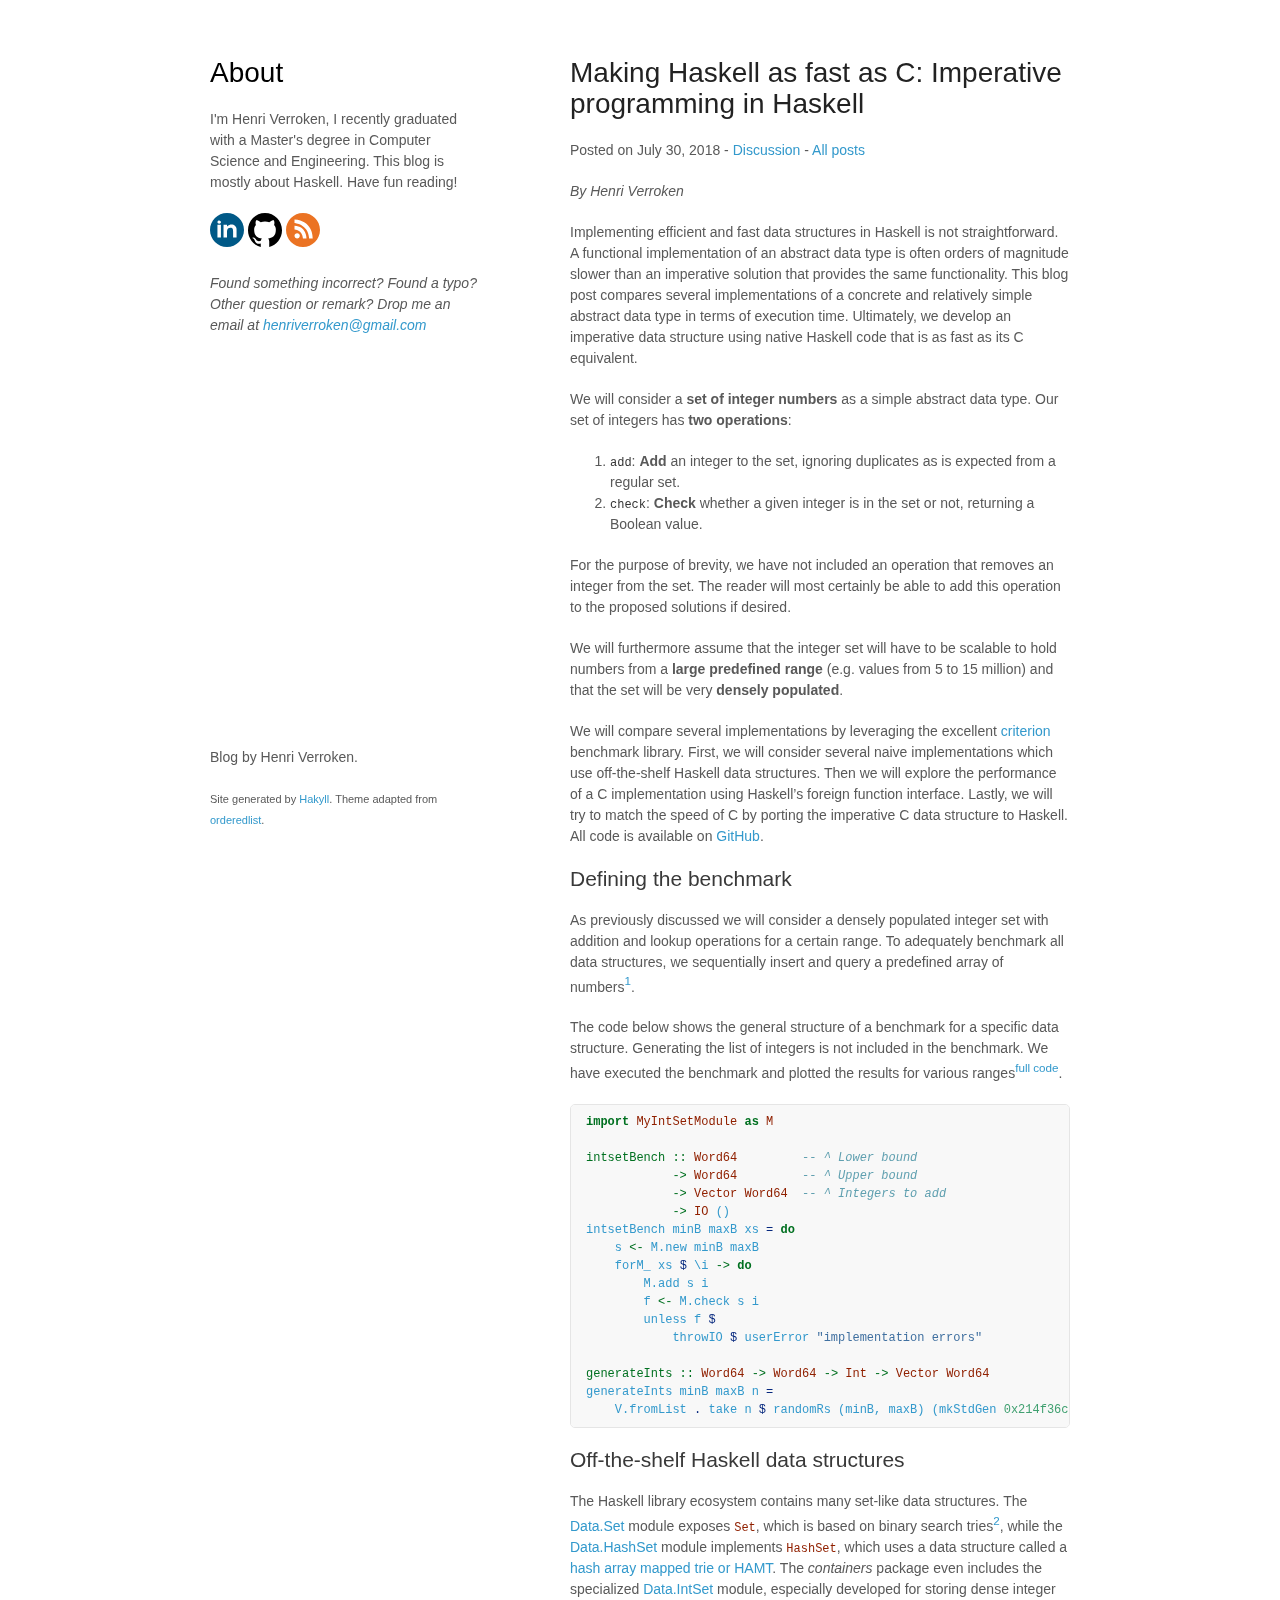
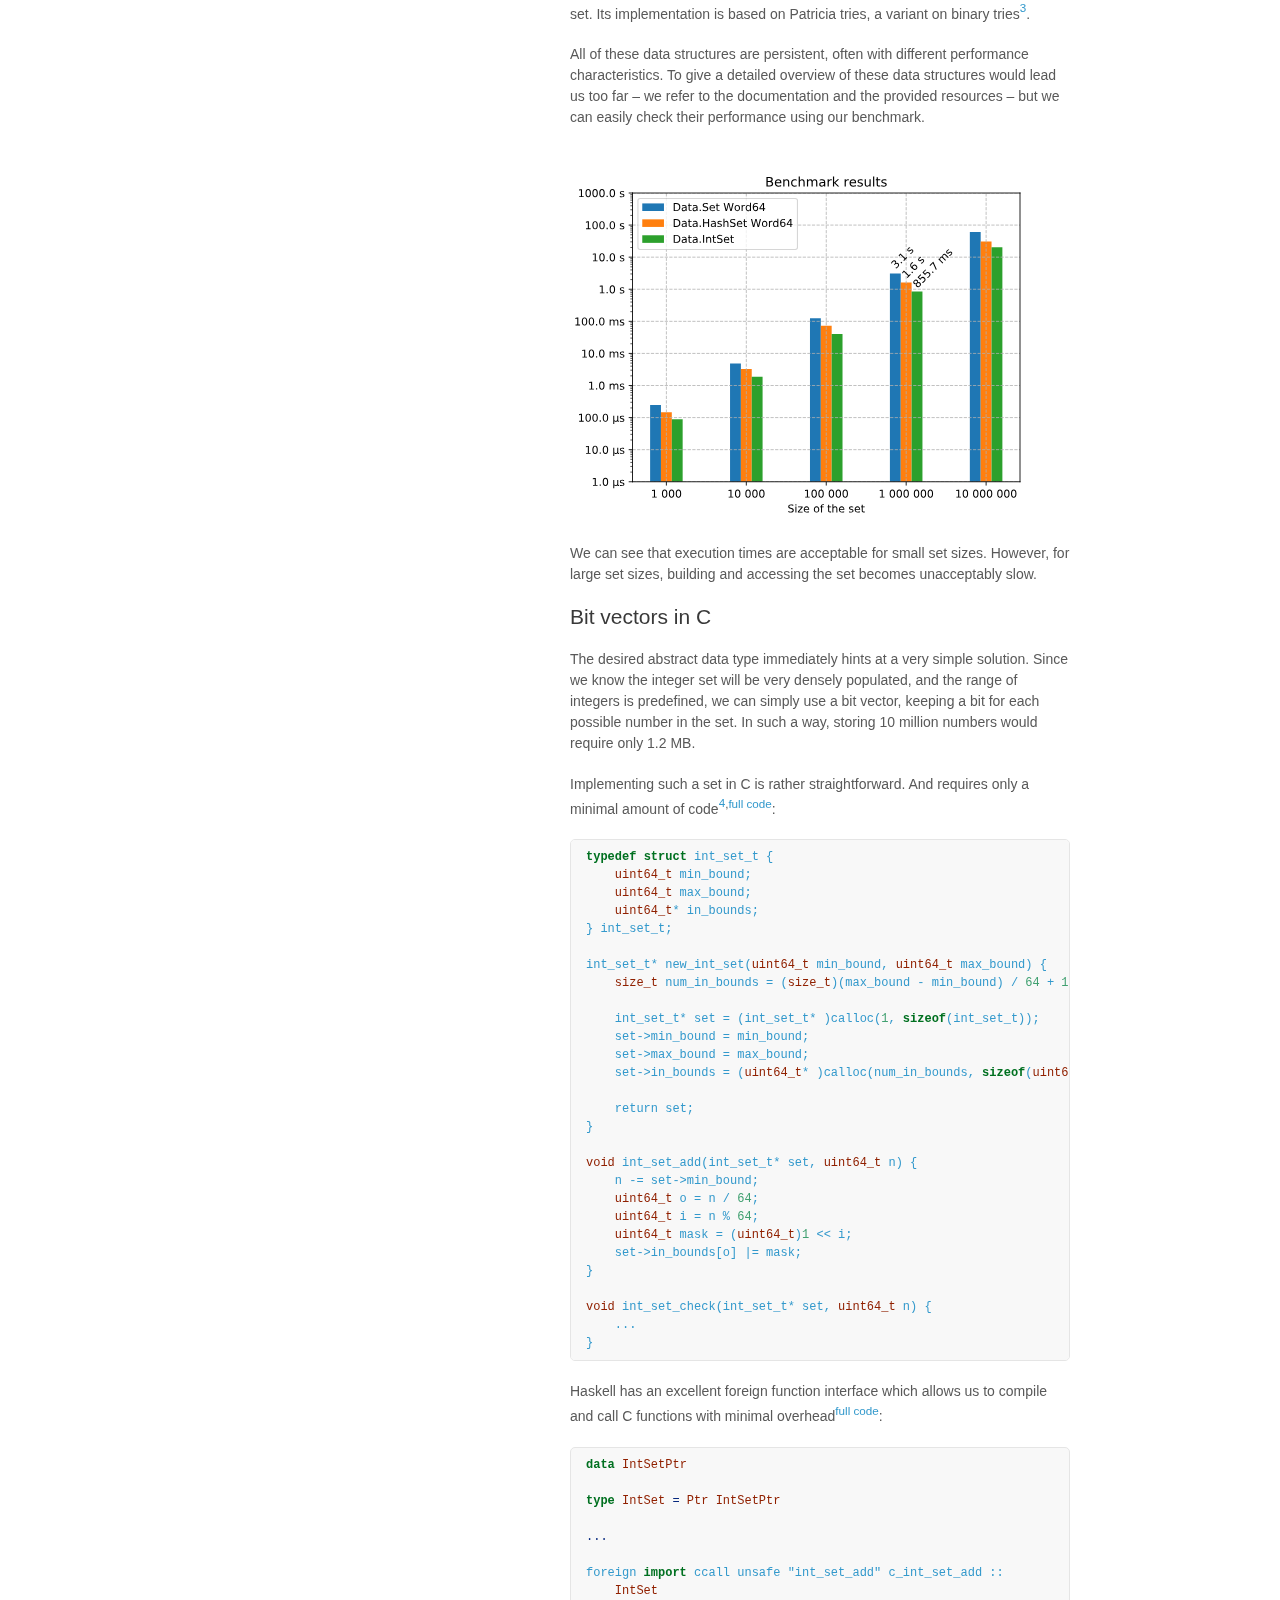
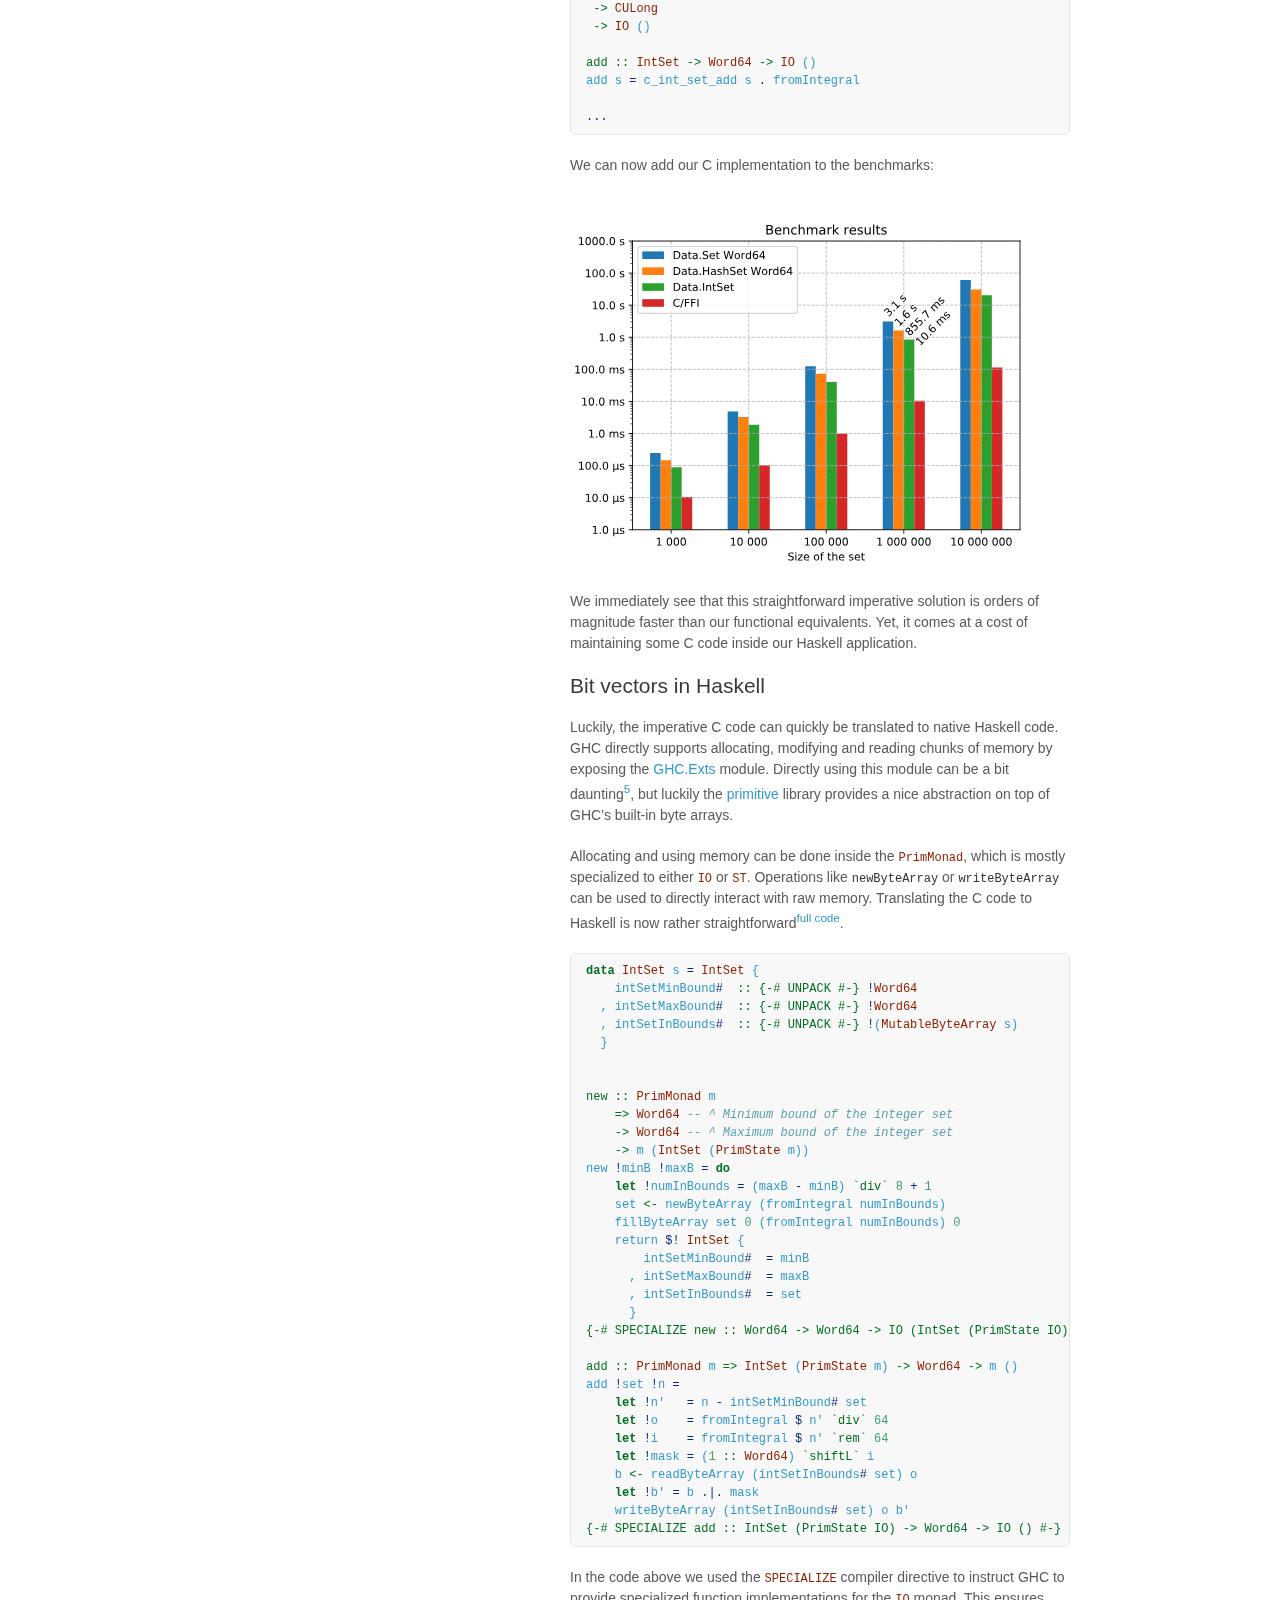
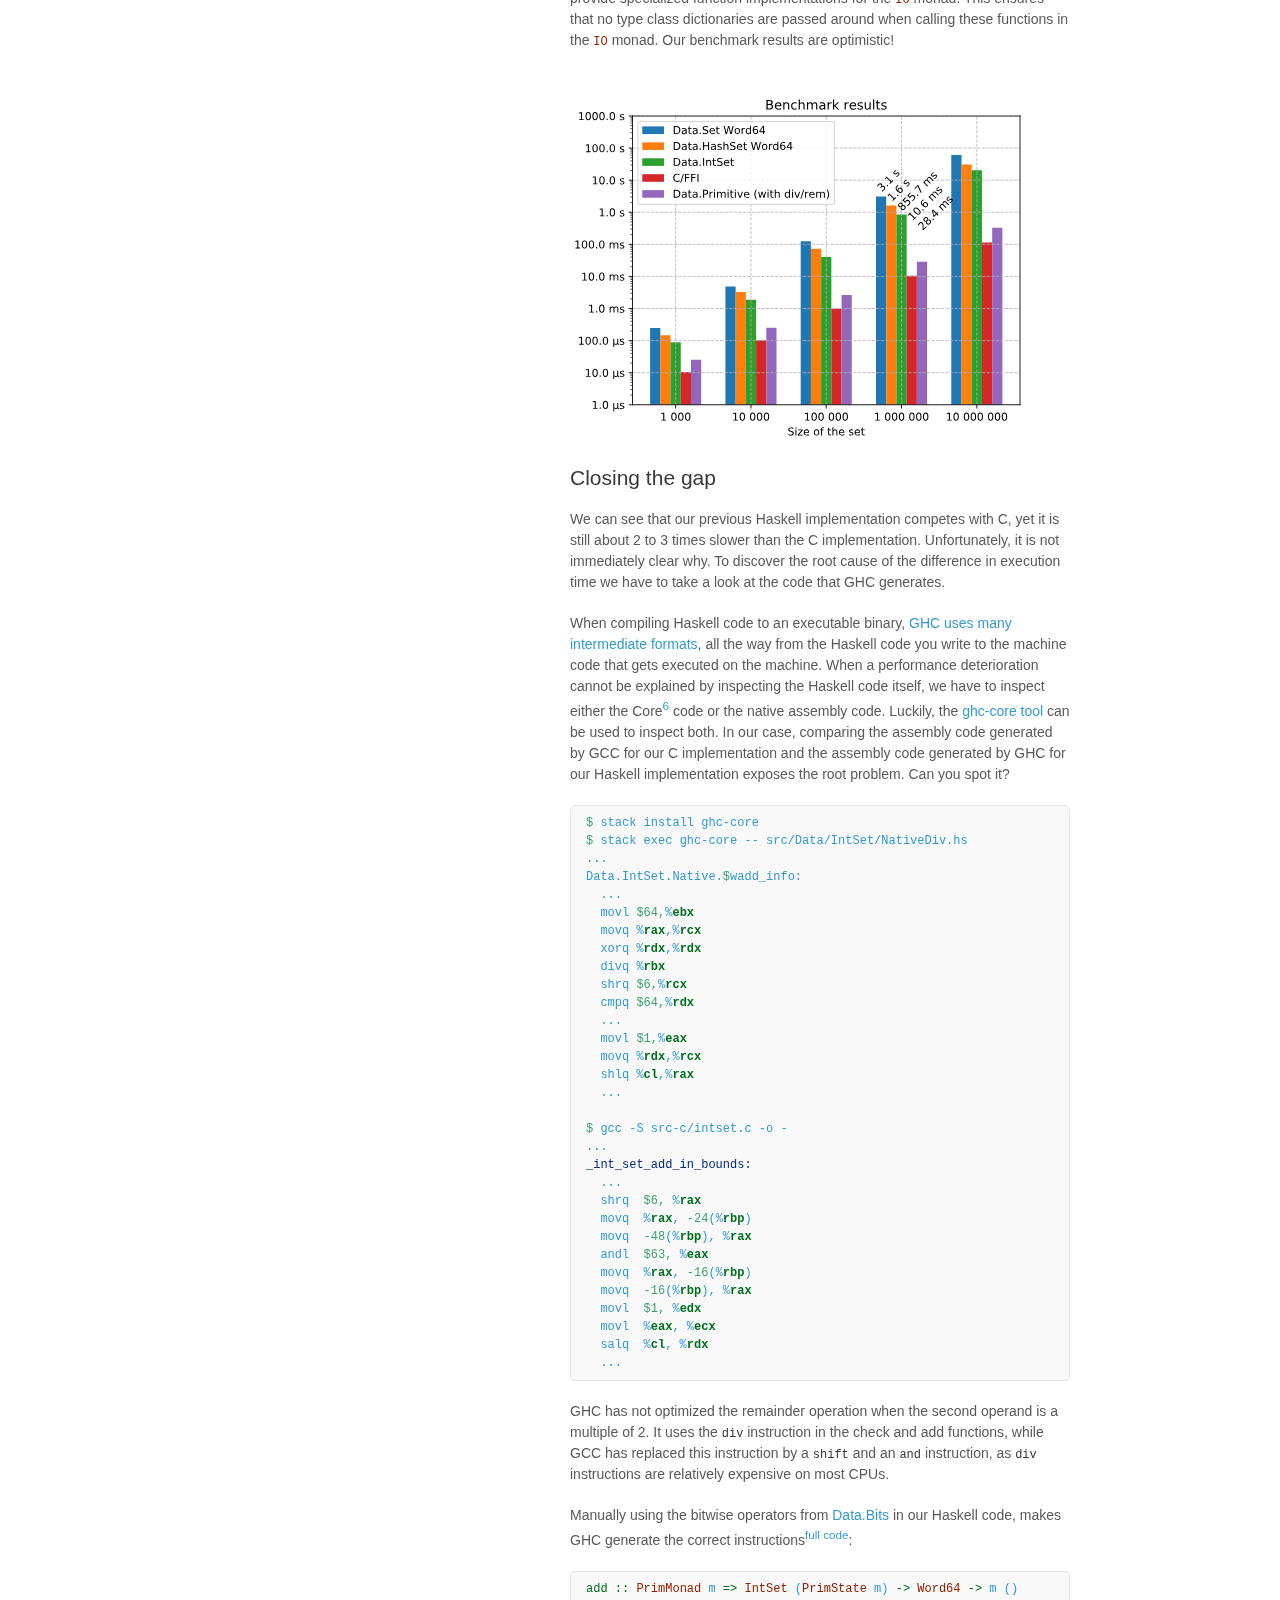
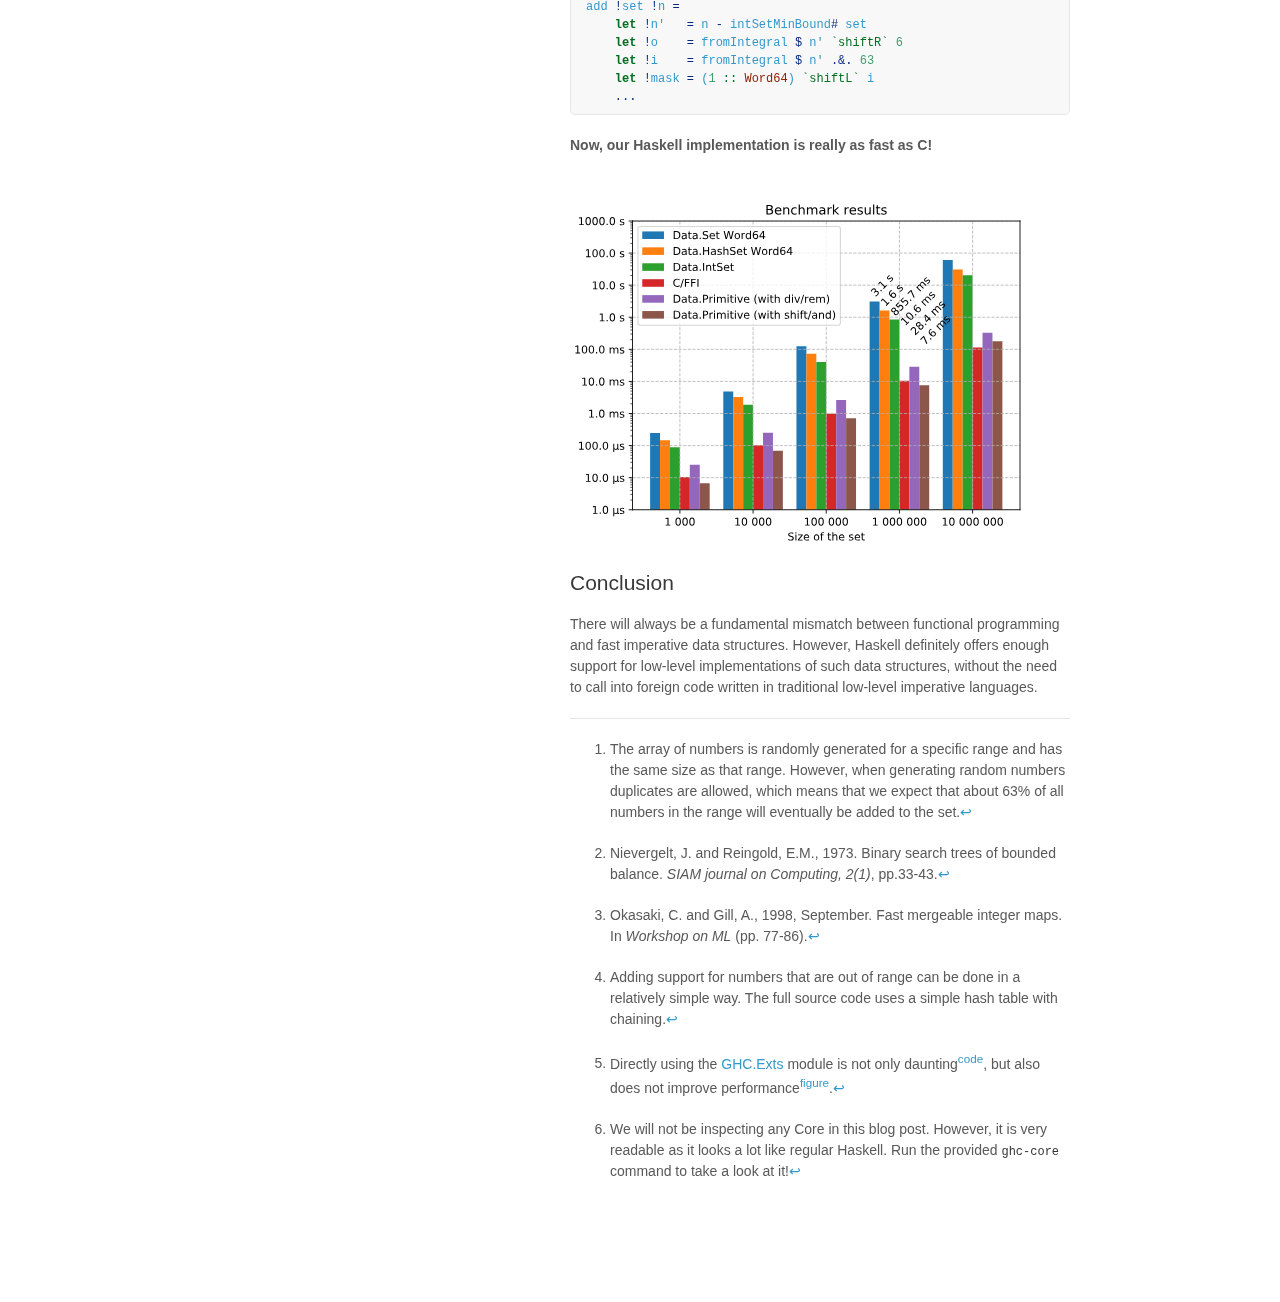
<file: posts/2018-07-30-imperative-programming-in-haskell.html>
<!doctype html>
<html lang="en">
  <head>
    <meta charset="utf-8">
    <meta http-equiv="x-ua-compatible" content="ie=edge">
    <meta http-equiv="x-ua-compatible" content="chrome=1">
    <meta name="viewport" content="width=device-width, initial-scale=1">
    <title>Henri's Blog - Making Haskell as fast as C: Imperative programming in Haskell</title>
    <link rel="stylesheet" href="../css/default.css" />
    <link rel="stylesheet" href="../css/syntax.css" />
    <!--[if lt IE 9]>
    <script src="//html5shiv.googlecode.com/svn/trunk/html5.js"></script>
    <![endif]-->
  </head>
  <body>
    <div class="wrapper">
      <header>
        <h1><a style="color:black;" href="../">About</a></h1>
        <p>
          I'm Henri Verroken, I recently graduated with a Master's degree in
          Computer Science and Engineering. This blog is mostly about Haskell.
          Have fun reading!
        </p>
        <p>
          <a href="https://be.linkedin.com/in/hverr"><img src="../images/linkedin.svg" alt="LinkedIn"></a>
          <a href="https://github.com/hverr"><img src="../images/github.svg" alt="GitHub"></a>
          <a href="../atom.xml"><img src="../images/rss.svg" alt="RSS"></a>
        </p>
        <p>
          <i>
            Found something incorrect? Found a typo? Other question or remark?
            Drop me an email at
            <script>
              var u = "henri"; var v = "verroken"; var g = "gmail"; var t = "com";
              var e = u + v + "@" + g + "." + t;
              var a = "mail"; var b = "to:";
              document.write('<a href="' + a + b + e + '">' + e + '</a>');
            </script>
          </i>
        </p>
      </header>

      <section>
        <h1>Making Haskell as fast as C: Imperative programming in Haskell</h1>
        <p>Posted on July 30, 2018  - <a href="https://www.reddit.com/r/haskell/comments/93haco/making_haskell_as_fast_as_c_imperative/">Discussion</a>  - <a href="../">All posts</a></p>
<p><i>By Henri Verroken</i></p>
<article>
  <p>Implementing efficient and fast data structures in Haskell is not straightforward. A functional implementation of an abstract data type is often orders of magnitude slower than an imperative solution that provides the same functionality. This blog post compares several implementations of a concrete and relatively simple abstract data type in terms of execution time. Ultimately, we develop an imperative data structure using native Haskell code that is as fast as its C equivalent.</p>
<!--more-->
<p>We will consider a <strong>set of integer numbers</strong> as a simple abstract data type. Our set of integers has <strong>two operations</strong>:</p>
<ol type="1">
<li><code>add</code>: <strong>Add</strong> an integer to the set, ignoring duplicates as is expected from a regular set.</li>
<li><code>check</code>: <strong>Check</strong> whether a given integer is in the set or not, returning a Boolean value.</li>
</ol>
<p>For the purpose of brevity, we have not included an operation that removes an integer from the set. The reader will most certainly be able to add this operation to the proposed solutions if desired.</p>
<p>We will furthermore assume that the integer set will have to be scalable to hold numbers from a <b>large predefined range</b> (e.g. values from 5 to 15 million) and that the set will be very <b>densely populated</b>.</p>
<p>We will compare several implementations by leveraging the excellent <a href="https://hackage.haskell.org/package/criterion">criterion</a> benchmark library. First, we will consider several naive implementations which use off-the-shelf Haskell data structures. Then we will explore the performance of a C implementation using Haskell’s foreign function interface. Lastly, we will try to match the speed of C by porting the imperative C data structure to Haskell. All code is available on <a href="https://github.com/hverr/intset-compare">GitHub</a>.</p>
<h2 id="defining-the-benchmark">Defining the benchmark</h2>
<p>As previously discussed we will consider a densely populated integer set with addition and lookup operations for a certain range. To adequately benchmark all data structures, we sequentially insert and query a predefined array of numbers<a href="#fn1" class="footnote-ref" id="fnref1"><sup>1</sup></a>.</p>
<p>The code below shows the general structure of a benchmark for a specific data structure. Generating the list of integers is not included in the benchmark. We have executed the benchmark and plotted the results for various ranges<sup><a href="https://github.com/hverr/intset-compare/blob/master/bench/Bench.hs">full code</a></sup>.</p>
<div class="sourceCode" id="cb1"><pre class="sourceCode haskell"><code class="sourceCode haskell"><a class="sourceLine" id="cb1-1" data-line-number="1"><span class="kw">import</span> <span class="dt">MyIntSetModule</span> <span class="kw">as</span> <span class="dt">M</span></a>
<a class="sourceLine" id="cb1-2" data-line-number="2"></a>
<a class="sourceLine" id="cb1-3" data-line-number="3"><span class="ot">intsetBench ::</span> <span class="dt">Word64</span>         <span class="co">-- ^ Lower bound</span></a>
<a class="sourceLine" id="cb1-4" data-line-number="4">            <span class="ot">-&gt;</span> <span class="dt">Word64</span>         <span class="co">-- ^ Upper bound</span></a>
<a class="sourceLine" id="cb1-5" data-line-number="5">            <span class="ot">-&gt;</span> <span class="dt">Vector</span> <span class="dt">Word64</span>  <span class="co">-- ^ Integers to add</span></a>
<a class="sourceLine" id="cb1-6" data-line-number="6">            <span class="ot">-&gt;</span> <span class="dt">IO</span> ()</a>
<a class="sourceLine" id="cb1-7" data-line-number="7">intsetBench minB maxB xs <span class="fu">=</span> <span class="kw">do</span></a>
<a class="sourceLine" id="cb1-8" data-line-number="8">    s <span class="ot">&lt;-</span> M.new minB maxB</a>
<a class="sourceLine" id="cb1-9" data-line-number="9">    forM_ xs <span class="fu">$</span> \i <span class="ot">-&gt;</span> <span class="kw">do</span></a>
<a class="sourceLine" id="cb1-10" data-line-number="10">        M.add s i</a>
<a class="sourceLine" id="cb1-11" data-line-number="11">        f <span class="ot">&lt;-</span> M.check s i</a>
<a class="sourceLine" id="cb1-12" data-line-number="12">        unless f <span class="fu">$</span></a>
<a class="sourceLine" id="cb1-13" data-line-number="13">            throwIO <span class="fu">$</span> userError <span class="st">&quot;implementation errors&quot;</span></a>
<a class="sourceLine" id="cb1-14" data-line-number="14"></a>
<a class="sourceLine" id="cb1-15" data-line-number="15"><span class="ot">generateInts ::</span> <span class="dt">Word64</span> <span class="ot">-&gt;</span> <span class="dt">Word64</span> <span class="ot">-&gt;</span> <span class="dt">Int</span> <span class="ot">-&gt;</span> <span class="dt">Vector</span> <span class="dt">Word64</span></a>
<a class="sourceLine" id="cb1-16" data-line-number="16">generateInts minB maxB n <span class="fu">=</span></a>
<a class="sourceLine" id="cb1-17" data-line-number="17">    V.fromList <span class="fu">.</span> take n <span class="fu">$</span> randomRs (minB, maxB) (mkStdGen <span class="bn">0x214f36c9</span>)</a></code></pre></div>
<h2 id="off-the-shelf-haskell-data-structures">Off-the-shelf Haskell data structures</h2>
<p>The Haskell library ecosystem contains many set-like data structures. The <a href="https://hackage.haskell.org/package/containers/docs/Data-Set.html">Data.Set</a> module exposes <code class="sourceCode haskell"><span class="dt">Set</span></code>, which is based on binary search tries<a href="#fn2" class="footnote-ref" id="fnref2"><sup>2</sup></a>, while the <a href="https://hackage.haskell.org/package/hashmap/docs/Data-HashSet.html">Data.HashSet</a> module implements <code class="sourceCode haskell"><span class="dt">HashSet</span></code>, which uses a data structure called a <a href="https://en.wikipedia.org/wiki/Hash_array_mapped_trie">hash array mapped trie or HAMT</a>. The <em>containers</em> package even includes the specialized <a href="https://hackage.haskell.org/package/containers/docs/Data-IntSet.html">Data.IntSet</a> module, especially developed for storing dense integer set. Its implementation is based on Patricia tries, a variant on binary tries<a href="#fn3" class="footnote-ref" id="fnref3"><sup>3</sup></a>.</p>
<p>All of these data structures are persistent, often with different performance characteristics. To give a detailed overview of these data structures would lead us too far – we refer to the documentation and the provided resources – but we can easily check their performance using our benchmark.</p>
<p><img src="../images/2018-07-30/plots/naive.svg" /></p>
<p>We can see that execution times are acceptable for small set sizes. However, for large set sizes, building and accessing the set becomes unacceptably slow.</p>
<h2 id="bit-vectors-in-c">Bit vectors in C</h2>
<p>The desired abstract data type immediately hints at a very simple solution. Since we know the integer set will be very densely populated, and the range of integers is predefined, we can simply use a bit vector, keeping a bit for each possible number in the set. In such a way, storing 10 million numbers would require only 1.2 MB.</p>
<p>Implementing such a set in C is rather straightforward. And requires only a minimal amount of code<a href="#fn4" class="footnote-ref" id="fnref4"><sup>4</sup></a><sup>,<a href="https://github.com/hverr/intset-compare/blob/master/src-c/intset.c">full code</a></sup>:</p>
<div class="sourceCode" id="cb2"><pre class="sourceCode c"><code class="sourceCode c"><a class="sourceLine" id="cb2-1" data-line-number="1"><span class="kw">typedef</span> <span class="kw">struct</span> int_set_t {</a>
<a class="sourceLine" id="cb2-2" data-line-number="2">    <span class="dt">uint64_t</span> min_bound;</a>
<a class="sourceLine" id="cb2-3" data-line-number="3">    <span class="dt">uint64_t</span> max_bound;</a>
<a class="sourceLine" id="cb2-4" data-line-number="4">    <span class="dt">uint64_t</span>* in_bounds;</a>
<a class="sourceLine" id="cb2-5" data-line-number="5">} int_set_t;</a>
<a class="sourceLine" id="cb2-6" data-line-number="6"></a>
<a class="sourceLine" id="cb2-7" data-line-number="7">int_set_t* new_int_set(<span class="dt">uint64_t</span> min_bound, <span class="dt">uint64_t</span> max_bound) {</a>
<a class="sourceLine" id="cb2-8" data-line-number="8">    <span class="dt">size_t</span> num_in_bounds = (<span class="dt">size_t</span>)(max_bound - min_bound) / <span class="dv">64</span> + <span class="dv">1</span>;</a>
<a class="sourceLine" id="cb2-9" data-line-number="9"></a>
<a class="sourceLine" id="cb2-10" data-line-number="10">    int_set_t* set = (int_set_t* )calloc(<span class="dv">1</span>, <span class="kw">sizeof</span>(int_set_t));</a>
<a class="sourceLine" id="cb2-11" data-line-number="11">    set-&gt;min_bound = min_bound;</a>
<a class="sourceLine" id="cb2-12" data-line-number="12">    set-&gt;max_bound = max_bound;</a>
<a class="sourceLine" id="cb2-13" data-line-number="13">    set-&gt;in_bounds = (<span class="dt">uint64_t</span>* )calloc(num_in_bounds, <span class="kw">sizeof</span>(<span class="dt">uint64_t</span>));</a>
<a class="sourceLine" id="cb2-14" data-line-number="14"></a>
<a class="sourceLine" id="cb2-15" data-line-number="15">    <span class="cf">return</span> set;</a>
<a class="sourceLine" id="cb2-16" data-line-number="16">}</a>
<a class="sourceLine" id="cb2-17" data-line-number="17"></a>
<a class="sourceLine" id="cb2-18" data-line-number="18"><span class="dt">void</span> int_set_add(int_set_t* set, <span class="dt">uint64_t</span> n) {</a>
<a class="sourceLine" id="cb2-19" data-line-number="19">    n -= set-&gt;min_bound;</a>
<a class="sourceLine" id="cb2-20" data-line-number="20">    <span class="dt">uint64_t</span> o = n / <span class="dv">64</span>;</a>
<a class="sourceLine" id="cb2-21" data-line-number="21">    <span class="dt">uint64_t</span> i = n % <span class="dv">64</span>;</a>
<a class="sourceLine" id="cb2-22" data-line-number="22">    <span class="dt">uint64_t</span> mask = (<span class="dt">uint64_t</span>)<span class="dv">1</span> &lt;&lt; i;</a>
<a class="sourceLine" id="cb2-23" data-line-number="23">    set-&gt;in_bounds[o] |= mask;</a>
<a class="sourceLine" id="cb2-24" data-line-number="24">}</a>
<a class="sourceLine" id="cb2-25" data-line-number="25"></a>
<a class="sourceLine" id="cb2-26" data-line-number="26"><span class="dt">void</span> int_set_check(int_set_t* set, <span class="dt">uint64_t</span> n) {</a>
<a class="sourceLine" id="cb2-27" data-line-number="27">    ...</a>
<a class="sourceLine" id="cb2-28" data-line-number="28">}</a></code></pre></div>
<p>Haskell has an excellent foreign function interface which allows us to compile and call C functions with minimal overhead<sup><a href="https://github.com/hverr/intset-compare/blob/master/src/Data/IntSet/FFI/C.hs">full code</a></sup>:</p>
<div class="sourceCode" id="cb3"><pre class="sourceCode haskell"><code class="sourceCode haskell"><a class="sourceLine" id="cb3-1" data-line-number="1"><span class="kw">data</span> <span class="dt">IntSetPtr</span></a>
<a class="sourceLine" id="cb3-2" data-line-number="2"></a>
<a class="sourceLine" id="cb3-3" data-line-number="3"><span class="kw">type</span> <span class="dt">IntSet</span> <span class="fu">=</span> <span class="dt">Ptr</span> <span class="dt">IntSetPtr</span></a>
<a class="sourceLine" id="cb3-4" data-line-number="4"></a>
<a class="sourceLine" id="cb3-5" data-line-number="5"><span class="fu">...</span></a>
<a class="sourceLine" id="cb3-6" data-line-number="6"></a>
<a class="sourceLine" id="cb3-7" data-line-number="7">foreign <span class="kw">import</span> ccall unsafe &quot;int_set_add&quot; c_int_set_add ::</a>
<a class="sourceLine" id="cb3-8" data-line-number="8">    <span class="dt">IntSet</span></a>
<a class="sourceLine" id="cb3-9" data-line-number="9"> <span class="ot">-&gt;</span> <span class="dt">CULong</span></a>
<a class="sourceLine" id="cb3-10" data-line-number="10"> <span class="ot">-&gt;</span> <span class="dt">IO</span> ()</a>
<a class="sourceLine" id="cb3-11" data-line-number="11"></a>
<a class="sourceLine" id="cb3-12" data-line-number="12"><span class="ot">add ::</span> <span class="dt">IntSet</span> <span class="ot">-&gt;</span> <span class="dt">Word64</span> <span class="ot">-&gt;</span> <span class="dt">IO</span> ()</a>
<a class="sourceLine" id="cb3-13" data-line-number="13">add s <span class="fu">=</span> c_int_set_add s <span class="fu">.</span> fromIntegral</a>
<a class="sourceLine" id="cb3-14" data-line-number="14"></a>
<a class="sourceLine" id="cb3-15" data-line-number="15"><span class="fu">...</span></a></code></pre></div>
<p>We can now add our C implementation to the benchmarks:</p>
<p><img src="../images/2018-07-30/plots/ffi.svg" /></p>
<p>We immediately see that this straightforward imperative solution is orders of magnitude faster than our functional equivalents. Yet, it comes at a cost of maintaining some C code inside our Haskell application.</p>
<h2 id="bit-vectors-in-haskell">Bit vectors in Haskell</h2>
<p>Luckily, the imperative C code can quickly be translated to native Haskell code. GHC directly supports allocating, modifying and reading chunks of memory by exposing the <a href="https://hackage.haskell.org/package/base/docs/GHC-Exts.html">GHC.Exts</a> module. Directly using this module can be a bit daunting<a href="#fn5" class="footnote-ref" id="fnref5"><sup>5</sup></a>, but luckily the <a href="https://hackage.haskell.org/package/primitive">primitive</a> library provides a nice abstraction on top of GHC’s built-in byte arrays.</p>
<p>Allocating and using memory can be done inside the <a href="https://hackage.haskell.org/package/primitive/docs/Control-Monad-Primitive.html#t:PrimMonad"><code class="sourceCode haskell"><span class="dt">PrimMonad</span></code></a>, which is mostly specialized to either <code class="sourceCode haskell"><span class="dt">IO</span></code> or <code class="sourceCode haskell"><span class="dt">ST</span></code>. Operations like <a href="https://hackage.haskell.org/package/primitive/docs/Data-Primitive-ByteArray.html#v:newByteArray"><code class="sourceCode haskell">newByteArray</code></a> or <a href="https://hackage.haskell.org/package/primitive/docs/Data-Primitive-ByteArray.html#v:writeByteArray"><code class="sourceCode haskell">writeByteArray</code></a> can be used to directly interact with raw memory. Translating the C code to Haskell is now rather straightforward<sup><a href="https://github.com/hverr/intset-compare/blob/master/src/Data/IntSet/NativeDiv.hs">full code</a></sup>.</p>
<div class="sourceCode" id="cb4"><pre class="sourceCode haskell"><code class="sourceCode haskell"><a class="sourceLine" id="cb4-1" data-line-number="1"><span class="kw">data</span> <span class="dt">IntSet</span> s <span class="fu">=</span> <span class="dt">IntSet</span> {</a>
<a class="sourceLine" id="cb4-2" data-line-number="2">    intSetMinBound<span class="fu">#</span><span class="ot">  ::</span> <span class="ot">{-# UNPACK #-}</span> <span class="fu">!</span><span class="dt">Word64</span></a>
<a class="sourceLine" id="cb4-3" data-line-number="3">  , intSetMaxBound<span class="fu">#</span><span class="ot">  ::</span> <span class="ot">{-# UNPACK #-}</span> <span class="fu">!</span><span class="dt">Word64</span></a>
<a class="sourceLine" id="cb4-4" data-line-number="4">  , intSetInBounds<span class="fu">#</span><span class="ot">  ::</span> <span class="ot">{-# UNPACK #-}</span> <span class="fu">!</span>(<span class="dt">MutableByteArray</span> s)</a>
<a class="sourceLine" id="cb4-5" data-line-number="5">  }</a>
<a class="sourceLine" id="cb4-6" data-line-number="6"></a>
<a class="sourceLine" id="cb4-7" data-line-number="7"></a>
<a class="sourceLine" id="cb4-8" data-line-number="8"><span class="ot">new ::</span> <span class="dt">PrimMonad</span> m</a>
<a class="sourceLine" id="cb4-9" data-line-number="9">    <span class="ot">=&gt;</span> <span class="dt">Word64</span> <span class="co">-- ^ Minimum bound of the integer set</span></a>
<a class="sourceLine" id="cb4-10" data-line-number="10">    <span class="ot">-&gt;</span> <span class="dt">Word64</span> <span class="co">-- ^ Maximum bound of the integer set</span></a>
<a class="sourceLine" id="cb4-11" data-line-number="11">    <span class="ot">-&gt;</span> m (<span class="dt">IntSet</span> (<span class="dt">PrimState</span> m))</a>
<a class="sourceLine" id="cb4-12" data-line-number="12">new <span class="fu">!</span>minB <span class="fu">!</span>maxB <span class="fu">=</span> <span class="kw">do</span></a>
<a class="sourceLine" id="cb4-13" data-line-number="13">    <span class="kw">let</span> <span class="fu">!</span>numInBounds <span class="fu">=</span> (maxB <span class="fu">-</span> minB) <span class="ot">`div`</span> <span class="dv">8</span> <span class="fu">+</span> <span class="dv">1</span></a>
<a class="sourceLine" id="cb4-14" data-line-number="14">    set <span class="ot">&lt;-</span> newByteArray (fromIntegral numInBounds)</a>
<a class="sourceLine" id="cb4-15" data-line-number="15">    fillByteArray set <span class="dv">0</span> (fromIntegral numInBounds) <span class="dv">0</span></a>
<a class="sourceLine" id="cb4-16" data-line-number="16">    return <span class="fu">$!</span> <span class="dt">IntSet</span> {</a>
<a class="sourceLine" id="cb4-17" data-line-number="17">        intSetMinBound<span class="fu">#</span>  <span class="fu">=</span> minB</a>
<a class="sourceLine" id="cb4-18" data-line-number="18">      , intSetMaxBound<span class="fu">#</span>  <span class="fu">=</span> maxB</a>
<a class="sourceLine" id="cb4-19" data-line-number="19">      , intSetInBounds<span class="fu">#</span>  <span class="fu">=</span> set</a>
<a class="sourceLine" id="cb4-20" data-line-number="20">      }</a>
<a class="sourceLine" id="cb4-21" data-line-number="21"><span class="ot">{-# SPECIALIZE new :: Word64 -&gt; Word64 -&gt; IO (IntSet (PrimState IO)) #-}</span></a>
<a class="sourceLine" id="cb4-22" data-line-number="22"></a>
<a class="sourceLine" id="cb4-23" data-line-number="23"><span class="ot">add ::</span> <span class="dt">PrimMonad</span> m <span class="ot">=&gt;</span> <span class="dt">IntSet</span> (<span class="dt">PrimState</span> m) <span class="ot">-&gt;</span> <span class="dt">Word64</span> <span class="ot">-&gt;</span> m ()</a>
<a class="sourceLine" id="cb4-24" data-line-number="24">add <span class="fu">!</span>set <span class="fu">!</span>n <span class="fu">=</span></a>
<a class="sourceLine" id="cb4-25" data-line-number="25">    <span class="kw">let</span> <span class="fu">!</span>n'   <span class="fu">=</span> n <span class="fu">-</span> intSetMinBound<span class="fu">#</span> set</a>
<a class="sourceLine" id="cb4-26" data-line-number="26">    <span class="kw">let</span> <span class="fu">!</span>o    <span class="fu">=</span> fromIntegral <span class="fu">$</span> n' <span class="ot">`div`</span> <span class="dv">64</span></a>
<a class="sourceLine" id="cb4-27" data-line-number="27">    <span class="kw">let</span> <span class="fu">!</span>i    <span class="fu">=</span> fromIntegral <span class="fu">$</span> n' <span class="ot">`rem`</span> <span class="dv">64</span></a>
<a class="sourceLine" id="cb4-28" data-line-number="28">    <span class="kw">let</span> <span class="fu">!</span>mask <span class="fu">=</span> (<span class="dv">1</span><span class="ot"> ::</span> <span class="dt">Word64</span>) <span class="ot">`shiftL`</span> i</a>
<a class="sourceLine" id="cb4-29" data-line-number="29">    b <span class="ot">&lt;-</span> readByteArray (intSetInBounds<span class="fu">#</span> set) o</a>
<a class="sourceLine" id="cb4-30" data-line-number="30">    <span class="kw">let</span> <span class="fu">!</span>b' <span class="fu">=</span> b <span class="fu">.|.</span> mask</a>
<a class="sourceLine" id="cb4-31" data-line-number="31">    writeByteArray (intSetInBounds<span class="fu">#</span> set) o b'</a>
<a class="sourceLine" id="cb4-32" data-line-number="32"><span class="ot">{-# SPECIALIZE add :: IntSet (PrimState IO) -&gt; Word64 -&gt; IO () #-}</span></a></code></pre></div>
<p>In the code above we used the <code class="sourceCode haskell"><span class="dt">SPECIALIZE</span></code> compiler directive to instruct GHC to provide specialized function implementations for the <code class="sourceCode haskell"><span class="dt">IO</span></code> monad. This ensures that no type class dictionaries are passed around when calling these functions in the <code class="sourceCode haskell"><span class="dt">IO</span></code> monad. Our benchmark results are optimistic!</p>
<p><img src="../images/2018-07-30/plots/native-div.svg" /></p>
<h2 id="closing-the-gap">Closing the gap</h2>
<p>We can see that our previous Haskell implementation competes with C, yet it is still about 2 to 3 times slower than the C implementation. Unfortunately, it is not immediately clear why. To discover the root cause of the difference in execution time we have to take a look at the code that GHC generates.</p>
<p>When compiling Haskell code to an executable binary, <a href="https://ghc.haskell.org/trac/ghc/wiki/Commentary/Compiler/GeneratedCode">GHC uses many intermediate formats</a>, all the way from the Haskell code you write to the machine code that gets executed on the machine. When a performance deterioration cannot be explained by inspecting the Haskell code itself, we have to inspect either the Core<a href="#fn6" class="footnote-ref" id="fnref6"><sup>6</sup></a> code or the native assembly code. Luckily, the <a href="https://hackage.haskell.org/package/ghc-core">ghc-core tool</a> can be used to inspect both. In our case, comparing the assembly code generated by GCC for our C implementation and the assembly code generated by GHC for our Haskell implementation exposes the root problem. Can you spot it?</p>
<div class="sourceCode" id="cb5"><pre class="sourceCode asm"><code class="sourceCode fasm"><a class="sourceLine" id="cb5-1" data-line-number="1"><span class="dv">$</span> <span class="bu">stack</span> install ghc-core</a>
<a class="sourceLine" id="cb5-2" data-line-number="2"><span class="dv">$</span> <span class="bu">stack</span> exec ghc-core -- src/<span class="bu">Data</span>/IntSet/NativeDiv.hs</a>
<a class="sourceLine" id="cb5-3" data-line-number="3">...</a>
<a class="sourceLine" id="cb5-4" data-line-number="4"><span class="bu">Data</span>.IntSet.Native.<span class="dv">$</span>wadd_info:</a>
<a class="sourceLine" id="cb5-5" data-line-number="5">  ...</a>
<a class="sourceLine" id="cb5-6" data-line-number="6">  movl<span class="bn"> $64,</span>%<span class="kw">ebx</span></a>
<a class="sourceLine" id="cb5-7" data-line-number="7">  <span class="bu">movq</span> %<span class="kw">rax</span>,%<span class="kw">rcx</span></a>
<a class="sourceLine" id="cb5-8" data-line-number="8">  xorq %<span class="kw">rdx</span>,%<span class="kw">rdx</span></a>
<a class="sourceLine" id="cb5-9" data-line-number="9">  divq %<span class="kw">rbx</span></a>
<a class="sourceLine" id="cb5-10" data-line-number="10">  shrq<span class="bn"> $6,</span>%<span class="kw">rcx</span></a>
<a class="sourceLine" id="cb5-11" data-line-number="11">  cmpq<span class="bn"> $64,</span>%<span class="kw">rdx</span></a>
<a class="sourceLine" id="cb5-12" data-line-number="12">  ...</a>
<a class="sourceLine" id="cb5-13" data-line-number="13">  movl<span class="bn"> $1,</span>%<span class="kw">eax</span></a>
<a class="sourceLine" id="cb5-14" data-line-number="14">  <span class="bu">movq</span> %<span class="kw">rdx</span>,%<span class="kw">rcx</span></a>
<a class="sourceLine" id="cb5-15" data-line-number="15">  shlq %<span class="kw">cl</span>,%<span class="kw">rax</span></a>
<a class="sourceLine" id="cb5-16" data-line-number="16">  ...</a>
<a class="sourceLine" id="cb5-17" data-line-number="17"></a>
<a class="sourceLine" id="cb5-18" data-line-number="18"><span class="dv">$</span> gcc -S src-c/intset.c -o -</a>
<a class="sourceLine" id="cb5-19" data-line-number="19">...</a>
<a class="sourceLine" id="cb5-20" data-line-number="20"><span class="fu">_int_set_add_in_bounds:</span></a>
<a class="sourceLine" id="cb5-21" data-line-number="21">  ...</a>
<a class="sourceLine" id="cb5-22" data-line-number="22">  shrq<span class="bn">	$6, </span>%<span class="kw">rax</span></a>
<a class="sourceLine" id="cb5-23" data-line-number="23">  <span class="bu">movq</span>	%<span class="kw">rax</span>, <span class="dv">-24</span>(%<span class="kw">rbp</span>)</a>
<a class="sourceLine" id="cb5-24" data-line-number="24">  <span class="bu">movq</span>	<span class="dv">-48</span>(%<span class="kw">rbp</span>), %<span class="kw">rax</span></a>
<a class="sourceLine" id="cb5-25" data-line-number="25">  andl<span class="bn">	$63, </span>%<span class="kw">eax</span></a>
<a class="sourceLine" id="cb5-26" data-line-number="26">  <span class="bu">movq</span>	%<span class="kw">rax</span>, <span class="dv">-16</span>(%<span class="kw">rbp</span>)</a>
<a class="sourceLine" id="cb5-27" data-line-number="27">  <span class="bu">movq</span>	<span class="dv">-16</span>(%<span class="kw">rbp</span>), %<span class="kw">rax</span></a>
<a class="sourceLine" id="cb5-28" data-line-number="28">  movl<span class="bn">	$1, </span>%<span class="kw">edx</span></a>
<a class="sourceLine" id="cb5-29" data-line-number="29">  movl	%<span class="kw">eax</span>, %<span class="kw">ecx</span></a>
<a class="sourceLine" id="cb5-30" data-line-number="30">  salq	%<span class="kw">cl</span>, %<span class="kw">rdx</span></a>
<a class="sourceLine" id="cb5-31" data-line-number="31">  ...</a></code></pre></div>
<p>GHC has not optimized the remainder operation when the second operand is a multiple of 2. It uses the <code>div</code> instruction in the check and add functions, while GCC has replaced this instruction by a <code>shift</code> and an <code>and</code> instruction, as <code>div</code> instructions are relatively expensive on most CPUs.</p>
<p>Manually using the bitwise operators from <a href="http://hackage.haskell.org/package/base/docs/Data-Bits.html">Data.Bits</a> in our Haskell code, makes GHC generate the correct instructions<sup><a href="https://github.com/hverr/intset-compare/blob/master/src/Data/IntSet/Native.hs">full code</a></sup>:</p>
<div class="sourceCode" id="cb6"><pre class="sourceCode haskell"><code class="sourceCode haskell"><a class="sourceLine" id="cb6-1" data-line-number="1"><span class="ot">add ::</span> <span class="dt">PrimMonad</span> m <span class="ot">=&gt;</span> <span class="dt">IntSet</span> (<span class="dt">PrimState</span> m) <span class="ot">-&gt;</span> <span class="dt">Word64</span> <span class="ot">-&gt;</span> m ()</a>
<a class="sourceLine" id="cb6-2" data-line-number="2">add <span class="fu">!</span>set <span class="fu">!</span>n <span class="fu">=</span></a>
<a class="sourceLine" id="cb6-3" data-line-number="3">    <span class="kw">let</span> <span class="fu">!</span>n'   <span class="fu">=</span> n <span class="fu">-</span> intSetMinBound<span class="fu">#</span> set</a>
<a class="sourceLine" id="cb6-4" data-line-number="4">    <span class="kw">let</span> <span class="fu">!</span>o    <span class="fu">=</span> fromIntegral <span class="fu">$</span> n' <span class="ot">`shiftR`</span> <span class="dv">6</span></a>
<a class="sourceLine" id="cb6-5" data-line-number="5">    <span class="kw">let</span> <span class="fu">!</span>i    <span class="fu">=</span> fromIntegral <span class="fu">$</span> n' <span class="fu">.&amp;.</span> <span class="dv">63</span></a>
<a class="sourceLine" id="cb6-6" data-line-number="6">    <span class="kw">let</span> <span class="fu">!</span>mask <span class="fu">=</span> (<span class="dv">1</span><span class="ot"> ::</span> <span class="dt">Word64</span>) <span class="ot">`shiftL`</span> i</a>
<a class="sourceLine" id="cb6-7" data-line-number="7">    <span class="fu">...</span></a></code></pre></div>
<p><strong>Now, our Haskell implementation is really as fast as C!</strong></p>
<p><img src="../images/2018-07-30/plots/native-fast.svg" /></p>
<h2 id="conclusion">Conclusion</h2>
<p>There will always be a fundamental mismatch between functional programming and fast imperative data structures. However, Haskell definitely offers enough support for low-level implementations of such data structures, without the need to call into foreign code written in traditional low-level imperative languages.</p>
<section class="footnotes">
<hr />
<ol>
<li id="fn1"><p>The array of numbers is randomly generated for a specific range and has the same size as that range. However, when generating random numbers duplicates are allowed, which means that we expect that about 63% of all numbers in the range will eventually be added to the set.<a href="#fnref1" class="footnote-back">↩</a></p></li>
<li id="fn2"><p>Nievergelt, J. and Reingold, E.M., 1973. Binary search trees of bounded balance. <em>SIAM journal on Computing, 2(1)</em>, pp.33-43.<a href="#fnref2" class="footnote-back">↩</a></p></li>
<li id="fn3"><p>Okasaki, C. and Gill, A., 1998, September. Fast mergeable integer maps. In <em>Workshop on ML</em> (pp. 77-86).<a href="#fnref3" class="footnote-back">↩</a></p></li>
<li id="fn4"><p>Adding support for numbers that are out of range can be done in a relatively simple way. The full source code uses a simple hash table with chaining.<a href="#fnref4" class="footnote-back">↩</a></p></li>
<li id="fn5"><p>Directly using the <a href="https://hackage.haskell.org/package/base/docs/GHC-Exts.html">GHC.Exts</a> module is not only daunting<sup><a href="https://github.com/hverr/intset-compare/blob/master/src/Data/IntSet/GHC.hs">code</a></sup>, but also does not improve performance<sup><a href="../images/2018-07-30/plots/ghc.svg">figure</a></sup>.<a href="#fnref5" class="footnote-back">↩</a></p></li>
<li id="fn6"><p>We will not be inspecting any Core in this blog post. However, it is very readable as it looks a lot like regular Haskell. Run the provided <code>ghc-core</code> command to take a look at it!<a href="#fnref6" class="footnote-back">↩</a></p></li>
</ol>
</section>
</article>

      </section>

      <footer>
        <p>Blog by Henri Verroken.</p>
        <p>
          <small>
            Site generated by <a href="http://jaspervdj.be/hakyll">Hakyll</a>.
            Theme adapted from <a href="https://github.com/orderedlist">orderedlist</a>.
          </small>
        </p>
      </footer>
  </body>
</html>
</file>
<file: css/default.css>
body{background-color:#fff;padding:50px;font:14px/1.5 -apple-system,BlinkMacSystemFont,"Segoe UI",Roboto,Oxygen,Ubuntu,Cantarell,"Fira Sans","Droid Sans","Helvetica Neue",Arial,sans-serif,"Apple Color Emoji","Segoe UI Emoji","Segoe UI Symbol";color:#595959;font-weight:400}h1,h2,h3,h4,h5,h6{color:#222;margin:0 0 20px}p,ul,ol,table,pre,dl{margin:0 0 20px}strong,b{font-weight:bold}h1,h2,h3{line-height:1.1}h1{font-size:28px;font-weight:500}h2{color:#393939;font-weight:500}h3,h4,h5,h6{color:#494949;font-weight:500}a{color:#39c;text-decoration:none}a:hover{color:#069}a small{font-size:11px;color:#777;margin-top:-0.3em;display:block}a:hover small{color:#777}.wrapper{width:860px;margin:0 auto}blockquote{border-left:1px solid #e5e5e5;margin:0;padding:0 0 0 20px;font-style:italic}code,pre{font-family:Monaco,Bitstream Vera Sans Mono,Lucida Console,Terminal,Consolas,Liberation Mono,DejaVu Sans Mono,Courier New,monospace;color:#333;font-size:12px}pre{padding:8px 15px;background:#f8f8f8;border-radius:5px;border:1px solid #e5e5e5;overflow-x:auto}table{width:100%;border-collapse:collapse}th,td{text-align:left;padding:5px 10px;border-bottom:1px solid #e5e5e5}dt{color:#444;font-weight:500}th{color:#444}img{max-width:100%}header{width:270px;float:left;position:fixed;-webkit-font-smoothing:subpixel-antialiased}header ul{list-style:none;height:40px;padding:0;background:#f4f4f4;border-radius:5px;border:1px solid #e0e0e0;width:270px}header li{width:89px;float:left;border-right:1px solid #e0e0e0;height:40px}header li:first-child a{border-radius:5px 0 0 5px}header li:last-child a{border-radius:0 5px 5px 0}header ul a{line-height:1;font-size:11px;color:#999;display:block;text-align:center;padding-top:6px;height:34px}header ul a:hover{color:#999}header ul a:active{background-color:#f0f0f0}header ul li+li+li{border-right:none;width:89px}header ul a strong{font-size:14px;display:block;color:#222}section{width:500px;float:right;padding-bottom:50px}small{font-size:11px}hr{border:0;background:#e5e5e5;height:1px;margin:0 0 20px}footer{width:270px;float:left;position:fixed;bottom:50px;-webkit-font-smoothing:subpixel-antialiased}@media print,screen and (max-width:960px){div.wrapper{width:auto;margin:0}header,section,footer{float:none;position:static;width:auto}header{padding-right:320px}section{border-top:1px solid #e5e5e5;border-width:1px 0;padding:20px 0;margin:0 0 20px}header a small{display:inline}header ul{position:absolute;right:50px;top:52px}}@media print,screen and (max-width:720px){body{word-wrap:break-word}header{padding:0}header ul,header p.view{position:static}pre,code{word-wrap:normal}}@media print,screen and (max-width:480px){body{padding:15px}header ul{width:99%}header li,header ul li+li+li{width:33%}}@media print{body{padding:0.4in;font-size:12pt;color:#444}}figure{width:100%}article img{display:block;max-width:100%;margin-left:auto;margin-right:auto}figure figcaption{text-align:center}
</file>
<file: css/syntax.css>
table.sourceCode,tr.sourceCode,td.lineNumbers,td.sourceCode,table.sourceCode pre{margin:0;padding:0;border:0;vertical-align:baseline;border:none}td.lineNumbers{border-right:1px solid #AAAAAA;text-align:right;color:#AAAAAA;padding-right:5px;padding-left:5px}td.sourceCode{padding-left:5px}.sourceCode span.kw{color:#007020;font-weight:bold}.sourceCode span.dt{color:#902000}.sourceCode span.dv{color:#40a070}.sourceCode span.bn{color:#40a070}.sourceCode span.fl{color:#40a070}.sourceCode span.ch{color:#4070a0}.sourceCode span.st{color:#4070a0}.sourceCode span.co{color:#60a0b0;font-style:italic}.sourceCode span.ot{color:#007020}.sourceCode span.al{color:red;font-weight:bold}.sourceCode span.fu{color:#06287e}.sourceCode span.re{}.sourceCode span.er{color:red;font-weight:bold}
</file>
